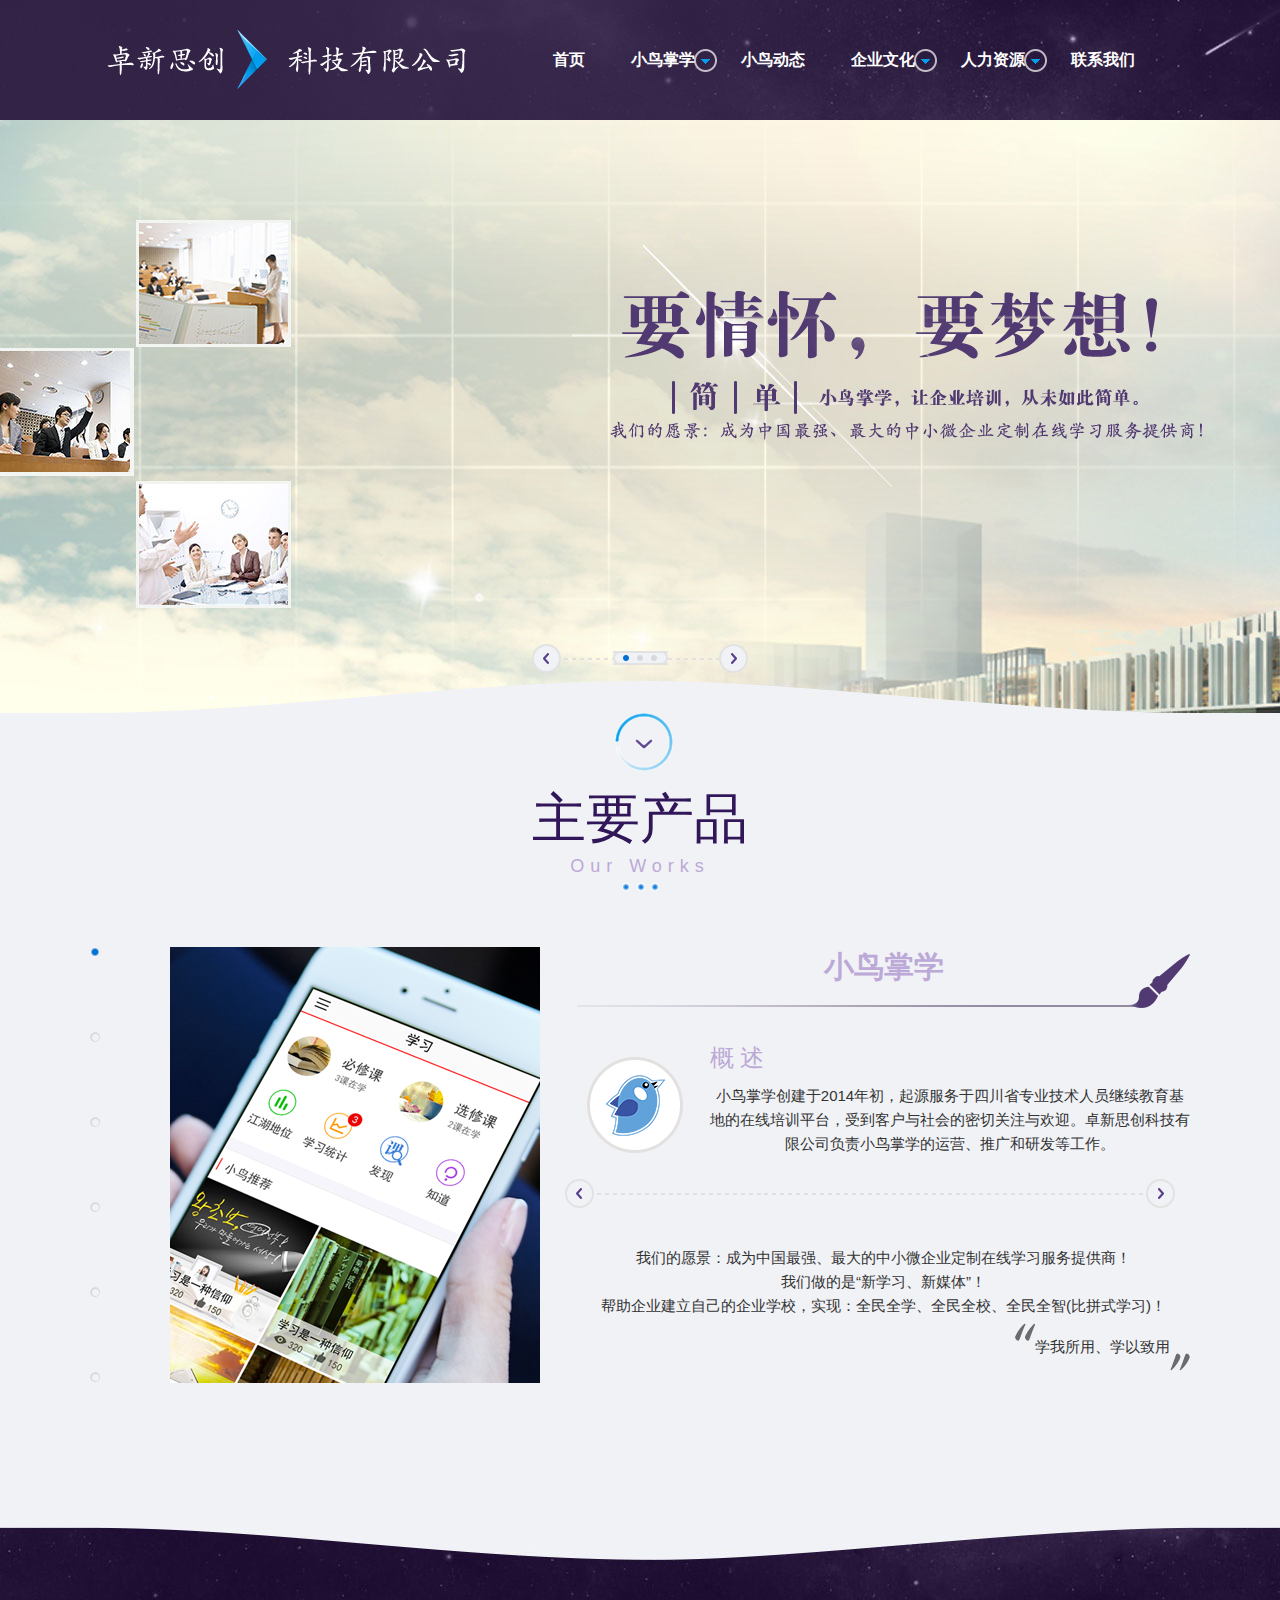
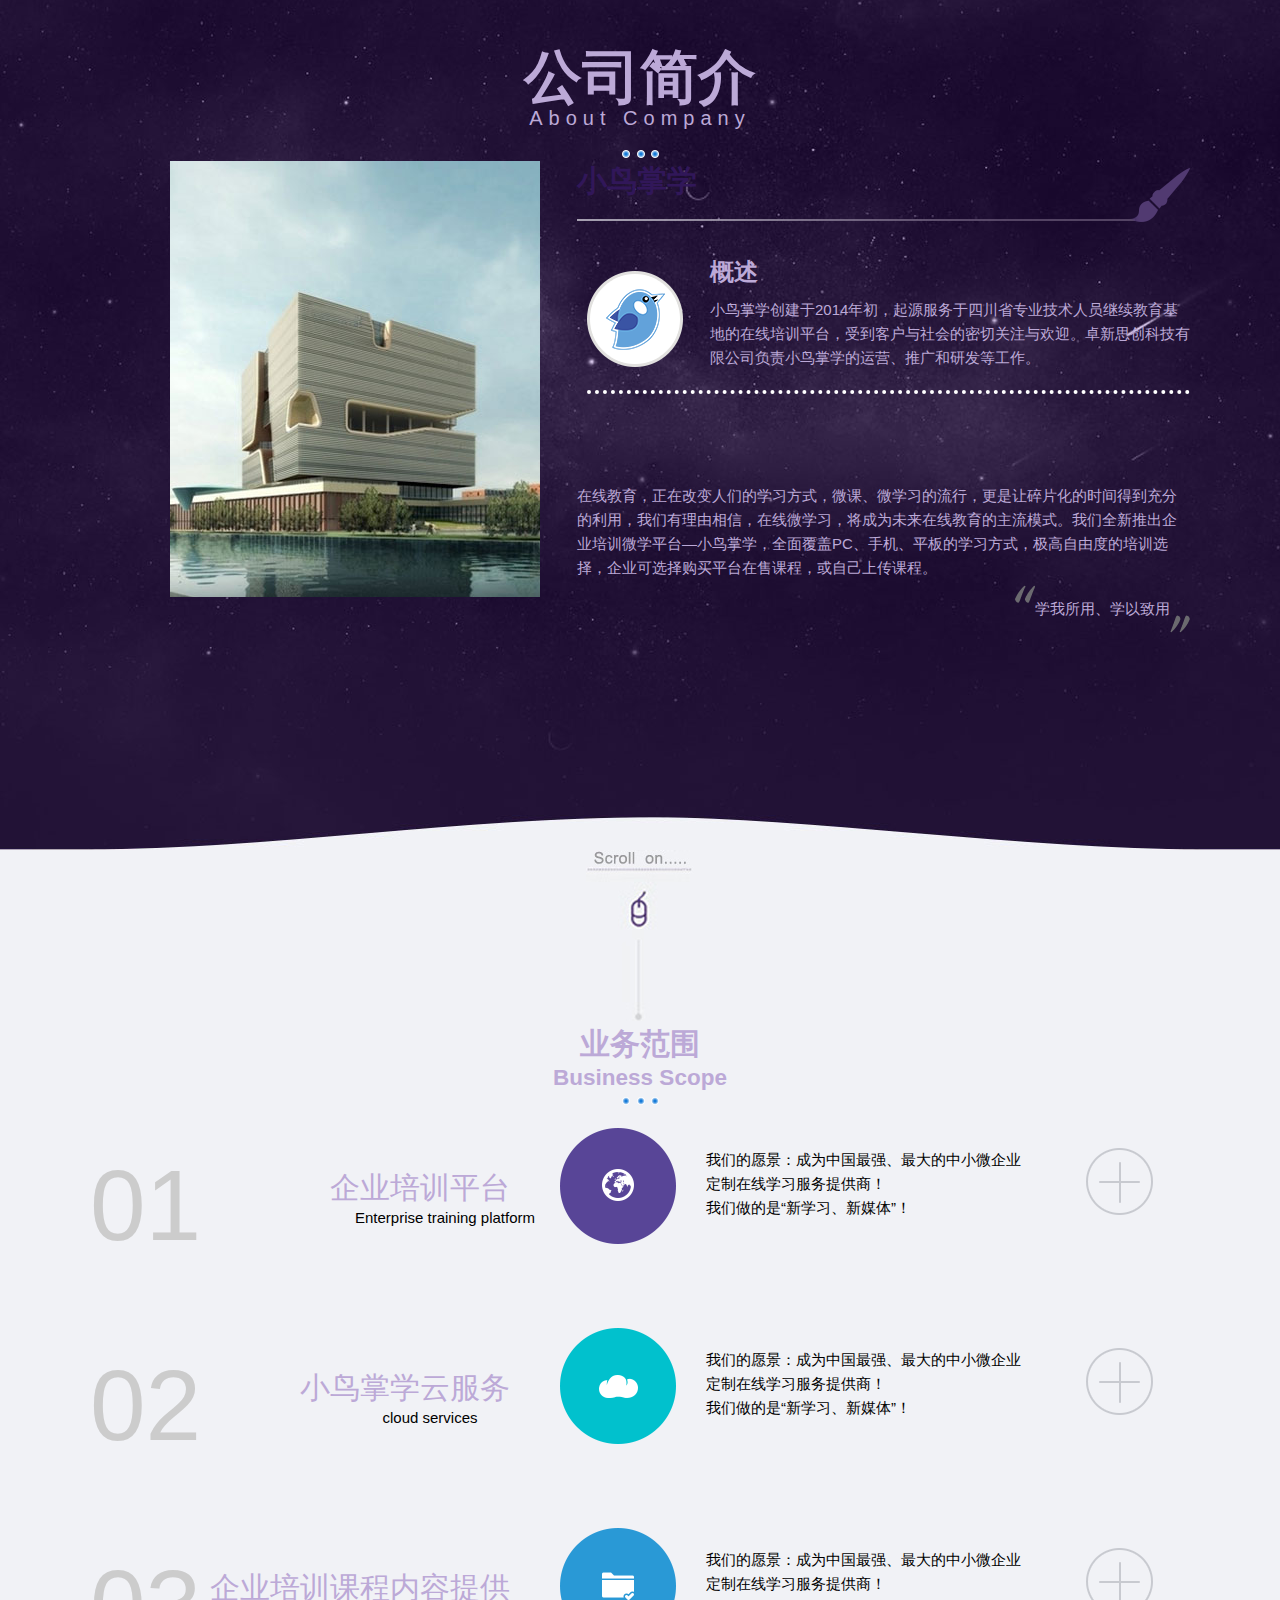
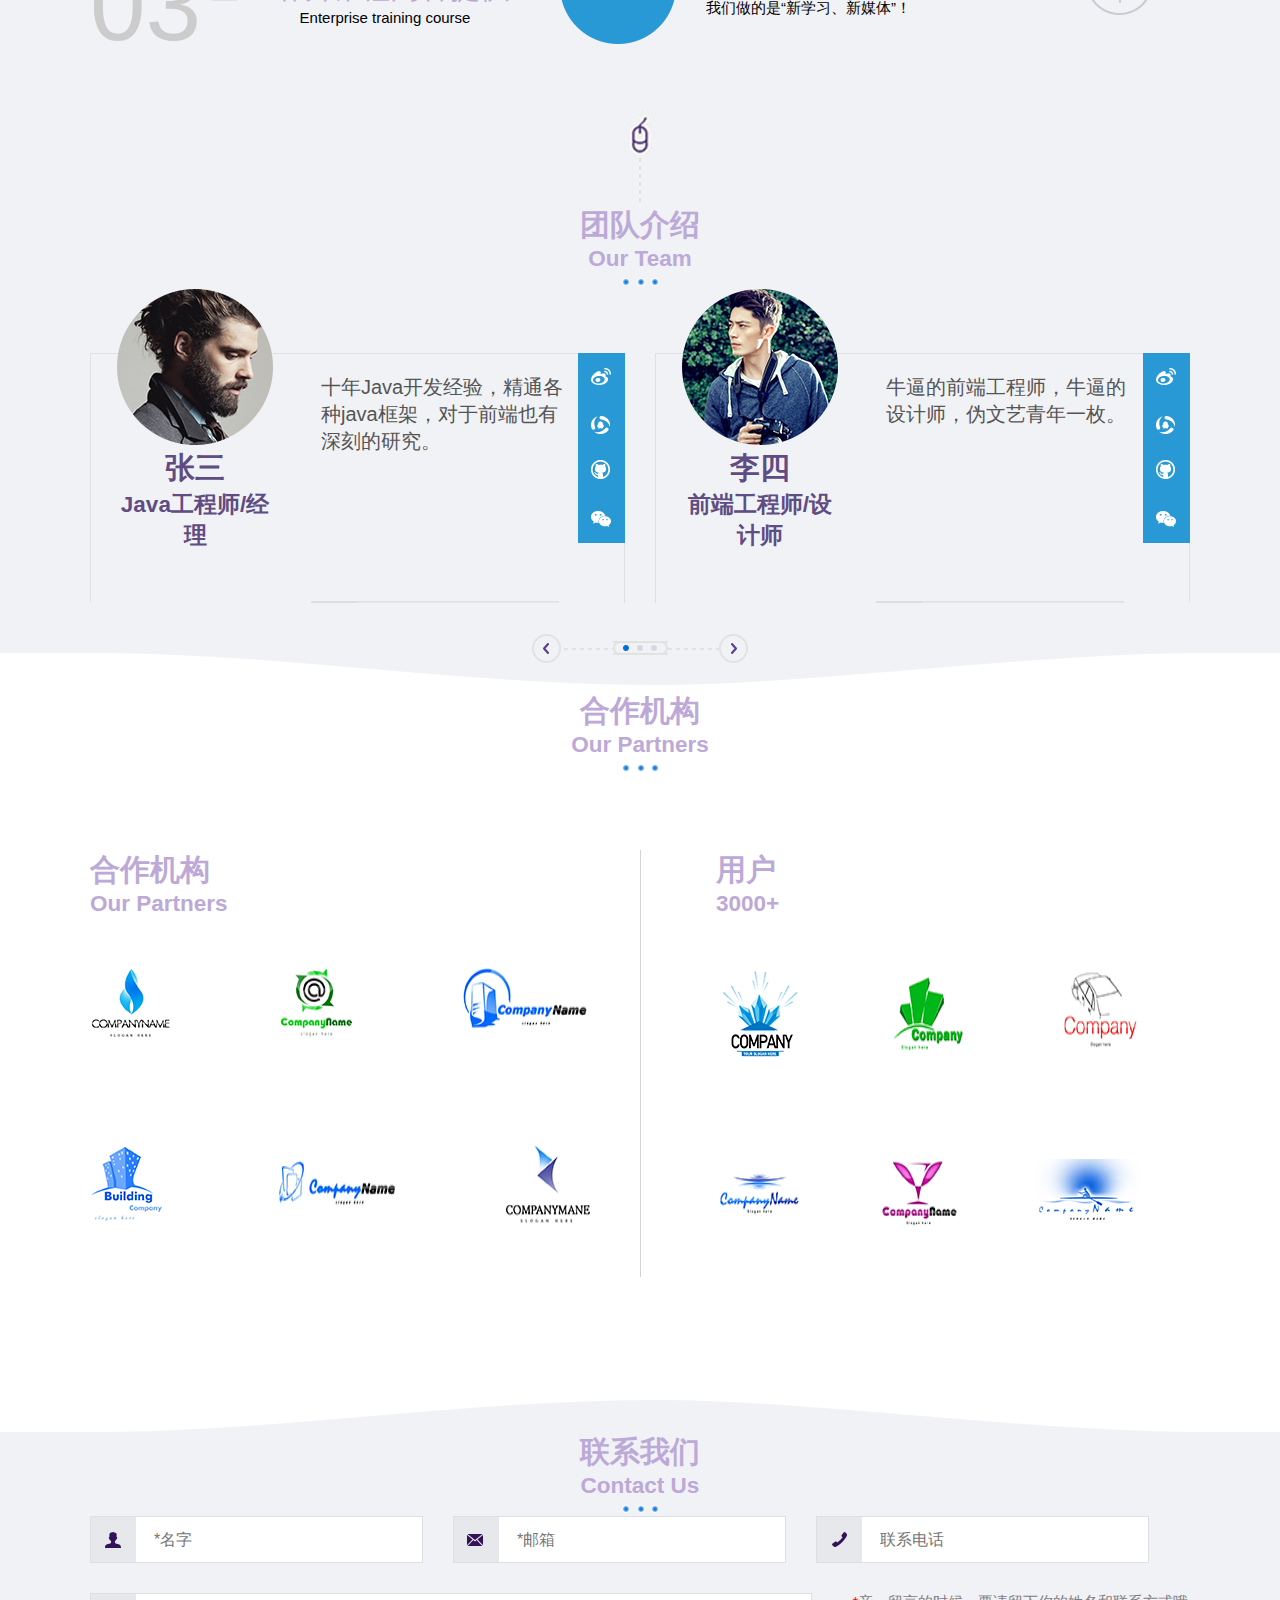
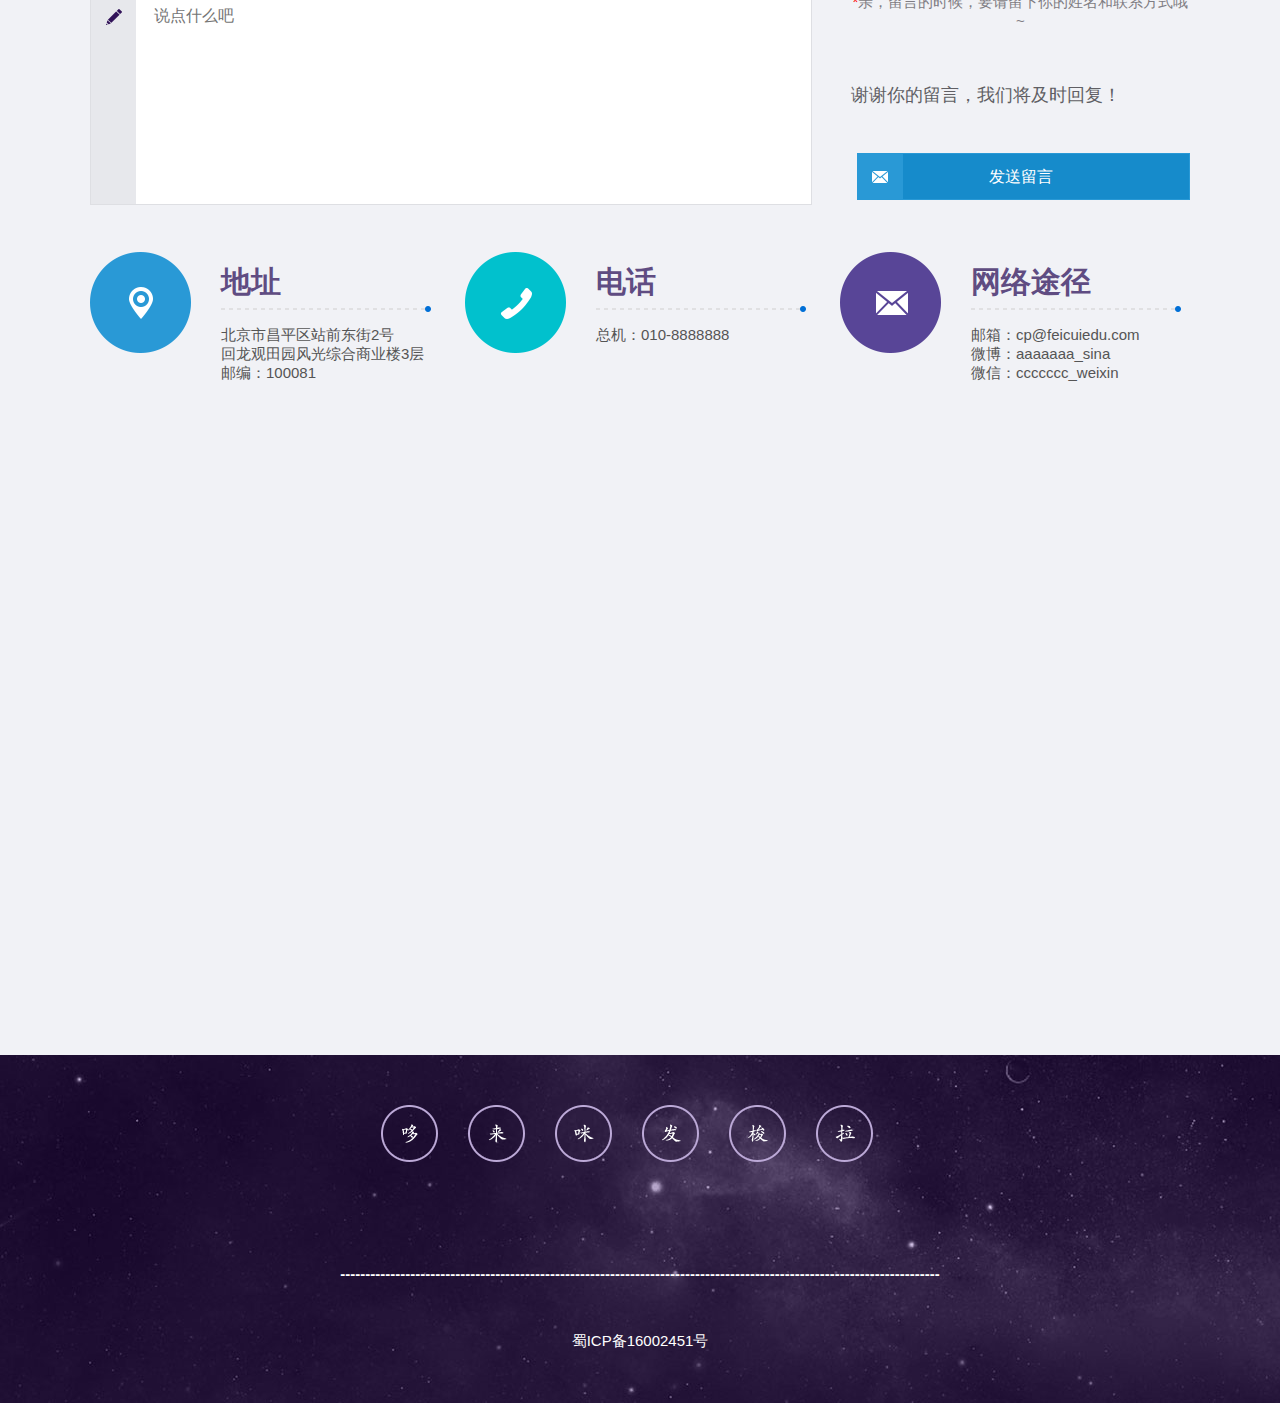
<file: 2020年寒假-假期作业/index.html>
<!DOCTYPE html>
<html lang="en">
<head>
	<meta charset="UTF-8">
	<title>index</title>
	<script type="text/javascript" src="js/jquery-3.4.1.min.js"></script>
	<link rel="stylesheet" type="text/css" href="css/common.css">
	<link rel="stylesheet" type="text/css" href="css/index.css">
</head>
<body>
	<!-- 头部导航栏 -->
	<header>
		<div class="container">
			<div class="logo">
				<img src="images/logo.png">
			</div>
			<div class="list">
				<ul class="ul">
					<li>
						<a href="index.html">首页</a>
					</li>
					<li class="slide">小鸟掌学
						<div class="side">
							<p><a href="" onclick="javascript:window.open('xiaoniao.html');">小鸟掌学主页</a></p>
							<p><a href="" onclick="javascript:window.open('xiaoniao.html');">小鸟掌学概述</a></p>
							<p><a href="" onclick="javascript:window.open('xiaoniao.html');">对企业的价值</a></p>
							<p><a href="" onclick="javascript:window.open('xiaoniao.html');">小鸟掌云</a></p>
							<p><a href="" onclick="javascript:window.open('xiaoniao.html');">微课联盟</a></p>
							<p><a href="" onclick="javascript:window.open('xiaoniao.html');">App下载</a></p>
						</div>
					</li>
					<li>
						<a href="dongtai.html">小鸟动态</a>
					</li>
					<li class="slide">企业文化
						<div class="side">
							<p><a href="linian.html">公司理念</a></p>
							<p><a href="wenhua.html">公司文化</a></p>
							<p><a href="fenwei.html">公司氛围</a></p>
						</div>
					</li>
					<li class="slide">人力资源
						<div class="side">
							<p><a href="rencailinian.html">人才理念</a></p>
							<p><a href="team.html">团队介绍</a></p>
							<p><a href="zhaopin.html">招聘信息</a></p>
						</div>
					</li>
					<li>
						<a href="link.html">联系我们</a>
					</li>
				</ul>
			</div>
		</div>
	</header>
	<script type="text/javascript">
		console.log($(".slide"))
		$(".slide").mouseenter(function(){
			// console.log($(this).children())
			$(this).children().slideToggle(1000)
				$(".slide").mouseleave(function(){
				// console.log($(this).children())
				$(this).children().hide()
			})
		})
	</script>
	<!-- 头部导航栏结束 -->
	<!-- 清除浮动影响 -->
	<div class="clear"></div>
	<!-- 清除浮动影响结束 -->
	
	<!-- 广告轮播图 -->
	<div class="banner-wrap">
		<!-- 第一个广告 -->
		<div class="banner banner-01">
			<div>
				<img class="image01" src="images/banner01_01.png">
				<img class="image02" src="images/banner01_02.png">
				<img class="image03" src="images/banner01_03.png">
			</div>
		</div>
		<!-- 第一个广告结束 -->

		<!-- 第二个广告 -->
		<div class="banner banner-02">
			<div>
				<img class="image01" src="images/banner02_01.png">
				<img class="image02" src="images/banner02_02.png">
				<img class="image03" src="images/banner02_03.png">
			</div>
		</div>
		<!-- 第二个广告结束 -->
		<!-- 第三个广告 -->
		<div class="banner banner-03">
			<div>
				<img class="image01" src="images/banner03_01.png">
				<img class="image02" src="images/banner03_02.png">
				<img class="image03" src="images/banner01_03.png">
			</div>
		</div>
		<!-- 第三个广告结束 -->
		<div class="change">
			<!-- 左箭头 -->
			<div id="prev"></div>
			<!-- 右箭头 -->
			<div id="next"></div>
			<!-- 轮播图小点 -->
			<ul id="point">
				<img style="float: left" src="images/next&prev_mbg01.png">
				<li class="active"></li>
				<li></li>
				<li></li>
				<img style="float: right" src="images/next&prev_mbg03.png">
			</ul>
		</div>
	</div>
	<!-- 广告轮播图js -->
	<script type="text/javascript">
		var prev= document.getElementById("prev");
		var next= document.getElementById("next");
		var li=document.getElementById("point").getElementsByTagName("li");
		var banner=document.getElementsByClassName("banner");
		var num=0;
		for(var j=0;j<li.length;j++){
			li[j].index=j
			li[j].onclick=function(){
				for(var i=0;i<banner.length;i++){
					banner[i].style.display="none";
					li[i].className="";
				}
				this.className="active";
				banner[this.index].style.display="block";
			}
		}
		prev.onclick=function(){
			num--;
			for(var i=0;i<banner.length;i++){
				banner[i].style.display="none";
				li[i].className="";
			}
			if(num<0){
				num=banner.length-1;
			}
			banner[num].style.display="block"
			li[num].className="active"
		}
		next.onclick=function(){
			num++;
			for(var i=0;i<banner.length;i++){
				banner[i].style.display="none";
				li[i].className="";
			}
			if(num>banner.length-1){
				num=0;
			}
			banner[num].style.display="block"
			li[num].className="active"
		}
	</script>



	<!-- 产品模块 -->
	<div class="mokuai chanpin">
		<div class="img"><img src="images/goOn_icon01.png"></div>
		<h1 class="title">主要产品</h1>
		<h2>Our Works</h2>
		<div class="img"><img src="images/three_points01.png"></div>
		<!-- 产品详情 -->
		<div class="content_wrap">
			<div class="point-line"></div>
			<div class="contents">
				<div class="content now">
					<div class="content-l">
						<img src="images/chanpin_image01.jpg">
					</div>
					<div class="content-r">
						<h1>小鸟掌学<span class="pen"></span></h1>
						<div class="content-body">
							<div class="p1">
								<img src="images/xiaoniao_icon.png">
								<h2>概述</h2>
								<p>小鸟掌学创建于2014年初，起源服务于四川省专业技术人员继续教育基地的在线培训平台，受到客户与社会的密切关注与欢迎。卓新思创科技有限公司负责小鸟掌学的运营、推广和研发等工作。</p>
							</div>
							<div class="p2">
								<p>我们的愿景：成为中国最强、最大的中小微企业定制在线学习服务提供商！</p>
								<p>我们做的是“新学习、新媒体”！</p>
								<p>帮助企业建立自己的企业学校，实现：全民全学、全民全校、全民全智(比拼式学习)！</p>
							</div>
							<div class="tishi">
								<img class="you" src="images/yinhao_you.png">
								<div>学我所用、学以致用</div>
								<img class="zuo" src="images/yinhao_zuo.png">
							</div>
						</div>
					</div>
				</div>
				<div class="content">
					<div class="content-l">
						<img src="images/chanpin_image02.jpg">
					</div>
					<div class="content-r">
						<h1>小鸟掌学<span class="pen"></span></h1>
						<div class="content-body">
							<div class="p1">
								<p style="float: left; width: 100%"><span>随</span>着智能手机应用，微学习（即微观背景下的学习）已经开始飞速蔓延，通过对学习内容或者学习时间进行分割，使学员对学习内容进行碎片化的学习，在企业内它可以以正式或随意的方式推送给学员。作为一种人才培养方式，微课能较好的补充实体培训中无法实现的可移动性、持续性、重复性、随时随地等不足。这有助于企业建立规范的培养体系，提高全员素质，从而达到提升企业经济效益，并建立一支忠诚善战的员工队伍。</p>
							</div>
							<div class="tishi">
								<img class="you" src="images/yinhao_you.png">
								<div>学我所用、学以致用</div>
								<img class="zuo" src="images/yinhao_zuo.png">
							</div>
						</div>
					</div>
				</div>
				<div class="content">
					<div class="content-l">
						<img src="images/chanpin_image03.jpg">
					</div>
					<div class="content-r">
						<h1>小鸟掌学对企业的价值<span class="pen"></span></h1>
						<div class="content-body">
							<div class="p2">
								<p>1)	帮助企业转变为学习型组织，促进全员持续学习；</p>
								<p>2)	加速企业内部知识的传播，提高管理、操作和经验技巧的传承；</p>
								<p>3)	营造企业比拼式学习氛围，挖掘实战精华</p>
								<p style="margin-top: 150px">4)	降低企业培训的时间和金钱成本 ，提高培训效率和培训质量；</p>
								<p>5)	增加凝聚力，提高员工的忠诚度，做到“上下同欲”；</p>
								<p>6)	增强企业供应商、经销商的知识技能的提高，形成“供应链学习模式”；</p>
							</div>
							<div class="tishi">
								<img class="you" src="images/yinhao_you.png">
								<div>学我所用、学以致用</div>
								<img class="zuo" src="images/yinhao_zuo.png">
							</div>
						</div>
					</div>
				</div>
				<div class="content">
					<div class="content-l">
						<img src="images/chanpin_image04.jpg">
					</div>
					<div class="content-r">
						<h1>"小鸟掌学"云平台<span class="pen"></span></h1>
						<div class="content-body">
							<div class="p2">
								<p>“小鸟掌学”云平台是一套完整的专家知识、学习管理、监督考核系统。首先根据企业和员工的特性，抓取学习需求，然后从“平台学习库、行业学习库和企业内训库”中调出教学资源，按学习计划“推送”任务给每一位员工，并对学习过程进行监管，对学习效果进行评估，根据学习情况调整学习计划，不断优化员工的职业生涯。</p>
								<p style="margin-top: 120px">“小鸟掌学”主要基于智能手机平台进行学习。针对性、趣味性、创新性的学习方式有助于员工建立学习兴趣，将学习与趣味相结合，提高学习吸收率。提高员工技能，增加企业效益</p>
							</div>
							<div class="tishi">
								<img class="you" src="images/yinhao_you.png">
								<div>学我所用、学以致用</div>
								<img class="zuo" src="images/yinhao_zuo.png">
							</div>
						</div>
					</div>
				</div>
				<div class="content">
					<div class="content-l">
						<img src="images/chanpin_image05.jpg">
					</div>
					<div class="content-r">
						<h1>"小鸟掌学"云平台<span class="pen"></span></h1>
						<div class="content-body">
							<div class="p2">
								<p>“小鸟掌学”云平台是企业战略变革的工具；</p>
								<p>“小鸟掌学”云平台是企业文化重要的组成部分；</p>
								<p>“小鸟掌学”云平台是企业培训的重要支撑手段和实施保障机制；</p>
								<p style="margin-top: 120px">“小鸟掌学”云平台是企业上下游意识形态统一的桥梁；</p>
								<p>“小鸟掌学”云平台是企业经验分享的平台；</p>
							</div>
							<div class="tishi">
								<img class="you" src="images/yinhao_you.png">
								<div>学我所用、学以致用</div>
								<img class="zuo" src="images/yinhao_zuo.png">
							</div>
						</div>
					</div>
				</div>
				<div class="content">
					<div class="content-l">
						<img src="images/chanpin_image01.jpg">
					</div>
					<div class="content-r">
						<h1>"小鸟掌学"云平台<span class="pen"></span></h1>
						<div class="content-body">
							<div class="p2">
								<p>“小鸟掌学”云平台本质上是一种正规化教学管理机制，但它更突破了时间、地域、成本、固定性的限制（绝非在线浏览网页，看电子书籍和一些视音频上）。“小鸟掌学”改变了企业现有培训的“双高困局”（高成本、高误工），实现了 “双低学习模式”（低成本、低误工）。</p>
								<p style="margin-top: 120px">着智能手机应用，微学习（即微观背景下的学习）已经开始飞速蔓延，通过对学习内容或者学习时间进行分割，使学员对学习内容进行碎片化的学习，在企业内它可以以正式或随意的方式推送给学员。作为一种人才培养方式，微课能较好的补充实体培训中无法实现的可移动性、持续性、重复性、随时随地等不足。这有助于企业建立规范的培养体系，提高全员素质，从而达到提升企业经济效益，并建立一支忠诚善战的员工队伍。</p>
							</div>
							<div class="tishi">
								<img class="you" src="images/yinhao_you.png">
								<div>学我所用、学以致用</div>
								<img class="zuo" src="images/yinhao_zuo.png">
							</div>
						</div>
					</div>
				</div>
				<div class="change-line">
					<span class="left"></span>
					<span class="right"></span>
				</div>
				<ul id="dot">
					<li class="active"></li>
					<li></li>
					<li></li>
					<li></li>
					<li></li>
					<li></li>
				</ul>
			</div>
		</div>
	</div>
	<!-- 产品模块js -->
	<script type="text/javascript">
		var parent= document.getElementsByClassName("contents")[0]
		var contents=parent.getElementsByClassName("content");
		var lis=document.getElementById("dot").getElementsByTagName("li");
		var left=document.getElementsByClassName("left")[0];
		var right=document.getElementsByClassName("right")[0];
		var num=0;
		for(var j=0;j<lis.length;j++){
			lis[j].index=j;
			lis[j].onclick=function(){
				for(var i=0;i<contents.length;i++){
					contents[i].className="content";
					lis[i].className="";
				}
				contents[this.index].className="content now";
				this.className="active";
			}
		}
		left.onclick=function(){
			num--;
			for(var i=0;i<contents.length;i++){
				contents[i].className="content";
				lis[i].className="";
			}
			if(num<0){
				num=contents.length-1;
			}
			contents[num].className="content now"
			lis[num].className="active"
		}
		right.onclick=function(){
			num++;
			for(var i=0;i<contents.length;i++){
				contents[i].className="content";
				lis[i].className="";
			}
			if(num>contents.length-1){
				num=0;
			}
			contents[num].className="content now"
			lis[num].className="active"
		}
	</script>

	<!-- 简介模块 -->
	<div class="jianjie_wrap">
		<div class="mokuai chanpin jianjie">
			<h1>公司简介</h1>
			<h2>About Company</h2>
			<img src="images/three_points01.png">
		</div>
		<!-- 简介内容 -->
		<div class="content_wrap">
			<div class="contents">
				<div class="content" style="display: block;">
					<div class="content-l">
						<img src="images/jianjie_image01.jpg">
					</div>
					<div class="content-r">
						<h1>小鸟掌学<span class="pen"></span></h1>
						<div class="content-body">
							<div class="p1" style="border-bottom: 4px dotted #fff;padding-bottom: 20px">
								<img src="images/xiaoniao_icon.png">
								<h2 style="color: #bca9d7">概述</h2>
								<p >小鸟掌学创建于2014年初，起源服务于四川省专业技术人员继续教育基地的在线培训平台，受到客户与社会的密切关注与欢迎。卓新思创科技有限公司负责小鸟掌学的运营、推广和研发等工作。</p>
							</div>
							<div class="p2">
								<p>在线教育，正在改变人们的学习方式，微课、微学习的流行，更是让碎片化的时间得到充分的利用，我们有理由相信，在线微学习，将成为未来在线教育的主流模式。我们全新推出企业培训微学平台—小鸟掌学，全面覆盖PC、手机、平板的学习方式，极高自由度的培训选择，企业可选择购买平台在售课程，或自己上传课程。</p>
							</div>
							<div class="tishi">
								<img class="you" src="images/yinhao_you.png">
								<div>学我所用、学以致用</div>
								<img class="zuo" src="images/yinhao_zuo.png">
							</div>
						</div>
					</div>
				</div>
				</div>
			</div>
		</div>
	</div>
	


	<!-- 业务模块 -->
	<div class="mokuai yewu">
		<img class="img-top" src="images/yewu_zhiyinimg.jpg">
		<h1>业务范围</h1>
		<h2>Business Scope</h2>
		<img class="img-three" src="images/three_points01.png">
		<!-- 业务内容 -->
		<div class="yewucontent_wrap">
			<div class="yewucontent">
				<div class="content-top">
					<div class="content-left">
						<div class="num">01</div>
						<div class="head">
							<h1>企业培训平台</h1>
							<p>Enterprise training platform</p>
						</div>
					</div>
					
					<div class="center">
						<img src="images/business_cimg01.png">
					</div>
					<div class="content-right">
						<div class="right-page">
							<p>我们的愿景：成为中国最强、最大的中小微企业定制在线学习服务提供商！</p>
							<p>我们做的是“新学习、新媒体”！</p>
						</div>
						<div class="close"></div>
					</div>
					
				</div>
				<div class="detail">
					<p>    “小鸟掌学”云平台是一套完整的专家知识、学习管理、监督考核系统。首先根据企业和员工的特性，抓取学习需求，然后从“平台学习库、行业学习库和企业内训库”中调出教学资源，按学习计划“推送”任务给每一位员工，并对学习过程进行监管，对学习效果进行评估，根据学习情况调整学习计划，不断优化员工的职业生涯。</p>
					<p>“小鸟掌学”主要基于智能手机平台进行学习。针对性、趣味性、创新性的学习方式有助于员工建立学习兴趣，将学习与趣味相结合，提高学习吸收率。提高员工技能，增加企业效益。</p>
				</div>
			</div>
			<div class="yewucontent">
				<div class="content-top">
					<div class="content-left">
						<div class="num">02</div>
						<div class="head">
							<h1>小鸟掌学云服务</h1>
							<p>cloud services</p>
						</div>
					</div>
					
					<div class="center">
						<img src="images/business_cimg02.png">
					</div>
					<div class="content-right">
						<div class="right-page">
							<p>我们的愿景：成为中国最强、最大的中小微企业定制在线学习服务提供商！</p>
							<p>我们做的是“新学习、新媒体”！</p>
						</div>
						<div class="close"></div>
					</div>
					
				</div>
				<div class="detail">
					<p>    “小鸟掌学”云平台是一套完整的专家知识、学习管理、监督考核系统。首先根据企业和员工的特性，抓取学习需求，然后从“平台学习库、行业学习库和企业内训库”中调出教学资源，按学习计划“推送”任务给每一位员工，并对学习过程进行监管，对学习效果进行评估，根据学习情况调整学习计划，不断优化员工的职业生涯。</p>
					<p>“小鸟掌学”主要基于智能手机平台进行学习。针对性、趣味性、创新性的学习方式有助于员工建立学习兴趣，将学习与趣味相结合，提高学习吸收率。提高员工技能，增加企业效益。</p>
				</div>
			</div>
			<div class="yewucontent">
				<div class="content-top">
					<div class="content-left">
						<div class="num">03</div>
						<div class="head">
							<h1>企业培训课程内容提供</h1>
							<p>Enterprise training course</p>
						</div>
					</div>
					
					<div class="center">
						<img src="images/business_cimg03.png">
					</div>
					<div class="content-right">
						<div class="right-page">
							<p>我们的愿景：成为中国最强、最大的中小微企业定制在线学习服务提供商！</p>
							<p>我们做的是“新学习、新媒体”！</p>
						</div>
						<div class="close"></div>
					</div>
					
				</div>
				<div class="detail">
					<p>    “小鸟掌学”云平台是一套完整的专家知识、学习管理、监督考核系统。首先根据企业和员工的特性，抓取学习需求，然后从“平台学习库、行业学习库和企业内训库”中调出教学资源，按学习计划“推送”任务给每一位员工，并对学习过程进行监管，对学习效果进行评估，根据学习情况调整学习计划，不断优化员工的职业生涯。</p>
					<p>“小鸟掌学”主要基于智能手机平台进行学习。针对性、趣味性、创新性的学习方式有助于员工建立学习兴趣，将学习与趣味相结合，提高学习吸收率。提高员工技能，增加企业效益。</p>
				</div>
			</div>
		</div>
	</div>
	<!-- 业务js -->
	<script type="text/javascript">
		var yewu= document.getElementsByClassName("yewucontent");
		var detail=document.getElementsByClassName("detail");
		var close=document.getElementsByClassName("close");
		console.log(close)
		for(var j=0;j<close.length;j++){
			close[j].index=j
			close[j].onclick=function(){
				for(var i=0;i<detail.length;i++){
					detail[i].style.display="none";
				}
				detail[this.index].style.display="block"
				}
		}
	</script>



	<div class="mokuai tuandui">
		<img class="img-top" src="images/tuandui_zhiyinimg.jpg">
		<h1>团队介绍</h1>
		<h2>Our Team</h2>
		<img class="img-three" src="images/three_points01.png">
		<div class="team">
			<div class="team-lunbo">
				<div class="team-content">
					<div class="team-info">
						<div class="team-l">
							<img src="images/team_img02.png">
							<h1 style="color: #5f4c82">张三</h1>
							<h2 style="color: #5f4c82">Java工程师/经理</h2>
						</div>
						<div class="team-r">
							<div class="con">
								<div class="node">十年Java开发经验，精通各种java框架，对于前端也有深刻的研究。</div>
								<div>
									<a href="" class="email">
										<span class="icon"></span>
										<p>发送邮件</p>
									</a>
								</div>
							</div>
							<div class="share">
								<div class="vb"></div>
								<div class="qq"></div>
								<div class="github"></div>
								<div class="vx"></div>
							</div>
						</div>
					</div>
					<div class="team-info">
						<div class="team-l">
							<img src="images/team_img03.png">
							<h1 style="color: #5f4c82">李四</h1>
							<h2 style="color: #5f4c82">前端工程师/设计师</h2>
						</div>
						<div class="team-r">
							<div class="con">
								<div class="node">牛逼的前端工程师，牛逼的设计师，伪文艺青年一枚。</div>
								<div>
									<a href="" class="email">
										<span class="icon"></span>
										<p>发送邮件</p>
									</a>
								</div>
							</div>
							<div class="share">
								<div class="vb"></div>
								<div class="qq"></div>
								<div class="github"></div>
								<div class="vx"></div>
							</div>
						</div>
					</div>
				</div>
				<div class="team-content">
					<div class="team-info">
						<div class="team-l">
							<img src="images/team_img01.png">
							<h1 style="color: #5f4c82">王五</h1>
							<h2 style="color: #5f4c82">合伙人</h2>
						</div>
						<div class="team-r">
							<div class="con">
								<div class="node">暂未更新，敬请期待</div>
								<div>
									<a href="" class="email">
										<span class="icon"></span>
										<p>发送邮件</p>
									</a>
								</div>
							</div>
							<div class="share">
								<div class="vb"></div>
								<div class="qq"></div>
								<div class="github"></div>
								<div class="vx"></div>
							</div>
						</div>
					</div>
					<div class="team-info">
						<div class="team-l">
							<img src="images/team_img01.png">
							<h1 style="color: #5f4c82">赵六</h1>
							<h2 style="color: #5f4c82">合伙人</h2>
						</div>
						<div class="team-r">
							<div class="con">
								<div class="node">暂未更新，敬请期待</div>
								<div>
									<a href="" class="email">
										<span class="icon"></span>
										<p>发送邮件</p>
									</a>
								</div>
							</div>
							<div class="share">
								<div class="vb"></div>
								<div class="qq"></div>
								<div class="github"></div>
								<div class="vx"></div>
							</div>
						</div>
					</div>
				</div>
				<div class="team-content">
					<div class="team-info">
						<div class="team-l">
							<img src="images/team_img01.png">
							<h1 style="color: #5f4c82">陈七</h1>
							<h2 style="color: #5f4c82">合伙人</h2>
						</div>
						<div class="team-r">
							<div class="con">
								<div class="node">暂未更新，敬请期待</div>
								<div>
									<a href="" class="email">
										<span class="icon"></span>
										<p>发送邮件</p>
									</a>
								</div>
							</div>
							<div class="share">
								<div class="vb"></div>
								<div class="qq"></div>
								<div class="github"></div>
								<div class="vx"></div>
							</div>
						</div>
					</div>
					<div class="team-info">
						<div class="team-l">
							<img src="images/team_img01.png">
							<h1 style="color: #5f4c82">张张</h1>
							<h2 style="color: #5f4c82">合伙人</h2>
						</div>
						<div class="team-r">
							<div class="con">
								<div class="node">暂未更新，敬请期待</div>
								<div>
									<a href="" class="email">
										<span class="icon"></span>
										<p>发送邮件</p>
									</a>
								</div>
							</div>
							<div class="share">
								<div class="vb"></div>
								<div class="qq"></div>
								<div class="github"></div>
								<div class="vx"></div>
							</div>
						</div>
					</div>
				</div>
			</div>
		</div>
		<div class="change">
			<!-- 左箭头 -->
			<div id="left"></div>
			<!-- 右箭头 -->
			<div id="right"></div>
			<!-- 轮播图小点 -->
			<ul id="dian">
				<img style="float: left" src="images/next&prev_mbg01.png">
				<li class="active"></li>
				<li></li>
				<li></li>
				<img style="float: right" src="images/next&prev_mbg03.png">
			</ul>
		</div>
	</div>
	<script type="text/javascript">
		var prev= document.getElementById("left");
		var next= document.getElementById("right");
		var li=document.getElementById("dian").getElementsByTagName("li");
		var team_content=document.getElementsByClassName("team-content");
		var num=0;
		for(var j=0;j<li.length;j++){
			li[j].index=j
			li[j].onclick=function(){
				for(var i=0;i<team_content.length;i++){
					team_content[i].style.display="none";
					li[i].className="";
				}
				this.className="active";
				team_content[this.index].style.display="block";
			}
		}
		prev.onclick=function(){
			num--;
			for(var i=0;i<team_content.length;i++){
				team_content[i].style.display="none";
				li[i].className="";
			}
			if(num<0){
				num=team_content.length-1;
			}
			team_content[num].style.display="block"
			li[num].className="active"
		}
		next.onclick=function(){
			num++;
			for(var i=0;i<team_content.length;i++){
				team_content[i].style.display="none";
				li[i].className="";
			}
			if(num>team_content.length-1){
				num=0;
			}
			team_content[num].style.display="block"
			li[num].className="active"
		}
	</script>

	<!-- 合作伙伴 -->
	<div class="hezuo">
		<div class="mokuai">
			<img class="img-top" src="images/hezuo_topbg.png">
			<h1>合作机构</h1>
			<h2>Our Partners</h2>
			<img class="img-three" src="images/three_points01.png">
			<div class="contentwrap">
				<!-- 合作机构 -->
				<div class="partner">
					<h1>合作机构</h1>
					<h2>Our Partners</h2>
					<div class="partner-icon">
						<img src="images/pLogo01.png">
						<img src="images/pLogo02.png">
						<img src="images/pLogo03.png">
						<img src="images/pLogo04.png">
						<img src="images/pLogo05.png">
						<img src="images/pLogo06.png">
					</div>
				</div>
				<!-- 合作用户 -->
				<div class="user">
					<h1>用户</h1>
					<h2>3000+</h2>
					<div class="user-icon">
						<img src="images/uLogo01.png">
						<img src="images/uLogo02.png">
						<img src="images/uLogo03.png">
						<img src="images/uLogo04.png">
						<img src="images/uLogo05.png">
						<img src="images/uLogo06.png">
					</div>
				</div>
			</div>
			<img style="margin-bottom: -3px" src="images/hezuo_bottombg.png">
		</div>
	</div>



	<!-- 联系我们 -->
	<div class="mokuai lianxi">
		<h1>联系我们</h1>
		<h2>Contact Us</h2>
		<img src="images/three_points01.png">
		<div class="input_out">
			<form>
				<div class="input">
					<span class="icon"></span>
					<input type="" placeholder="*名字" name="">
				</div>
				<div class="input">
					<span class="icon" style="background-position: -31px 14px"></span>
					<input type="" placeholder="*邮箱" name="">
				</div>
				<div class="input">
					<span class="icon" style="background-position: -79px 14px"></span>
					<input type="" placeholder="联系电话" name="">
				</div>
				<div class="input textarea">
					<span class="icon" style="background-position: -128px 14px;height: 210px"></span>
					<textarea placeholder="说点什么吧"></textarea>
				</div>
				<div class="dear">
					<span style="color: red">*</span>亲，留言的时候，要请留下你的姓名和联系方式哦~
				</div>
				<div class="dear2">
					谢谢你的留言，我们将及时回复！
				</div>
				<div class="input btn">
					<i class="icon"></i>
					<span>发送留言</span>
				</div>
			</form>
		</div>
	</div>
	<div class="outter">
		<div class="lianxifangshi">
			<div class="fangshi">
				<img src="images/lianxi_icon01.png">
				<div class="fangshi-detail">
					<h1>地址</h1>
					<p>北京市昌平区站前东街2号</p>
					<p>回龙观田园风光综合商业楼3层</p>
					<p>邮编：100081</p>
				</div>
			</div>
			<div class="fangshi" style="margin: 0 30px">
				<img src="images/lianxi_icon02.png">
				<div class="fangshi-detail">
					<h1>电话</h1>
					<p>总机：010-8888888</p>
				</div>
			</div>
			<div class="fangshi">
				<img src="images/lianxi_icon03.png">
				<div class="fangshi-detail">
					<h1>网络途径</h1>
					<p>邮箱：cp@feicuiedu.com</p>
					<p>微博：aaaaaaa_sina</p>
					<p>微信：ccccccc_weixin</p>
				</div>
			</div>
		</div>
	</div>


	<!-- 地图 -->
	<iframe src="map.html" width="100%" height="550px" style="border-width: 0;"></iframe>
	<!-- 地图结束 -->



	<div class="clear"></div>

	<div class="map-bottom"></div>
	<footer>
		<div class="music">
			<span></span>
			<span></span>
			<span></span>
			<span></span>
			<span></span>
			<span></span>
			<div class="line">------------------------------------------------------------------------------------------------------------------------</div>
			<p>蜀ICP备16002451号</p>
		</div>
	</footer>


	<div id="gotop">
		<div class="go" id="scrollTop"></div>
		<div class="contacts"></div>
	</div>

	<script type="text/javascript">
		
		console.log($("#scrollTop"))
		$(function(){
			$(window).scroll(function () {
				if ($(this).scrollTop() > 500) {
					$("#gotop").fadeIn();
				} else {
					$("#gotop").fadeOut(0);
				}
			});
				$('#scrollTop').click(function () {
					console.log("scuess")
					
					$('body,html').animate({
						scrollTop: 0
					}, 400);
				});
		})
	</script>
</body>
</html>
</file>
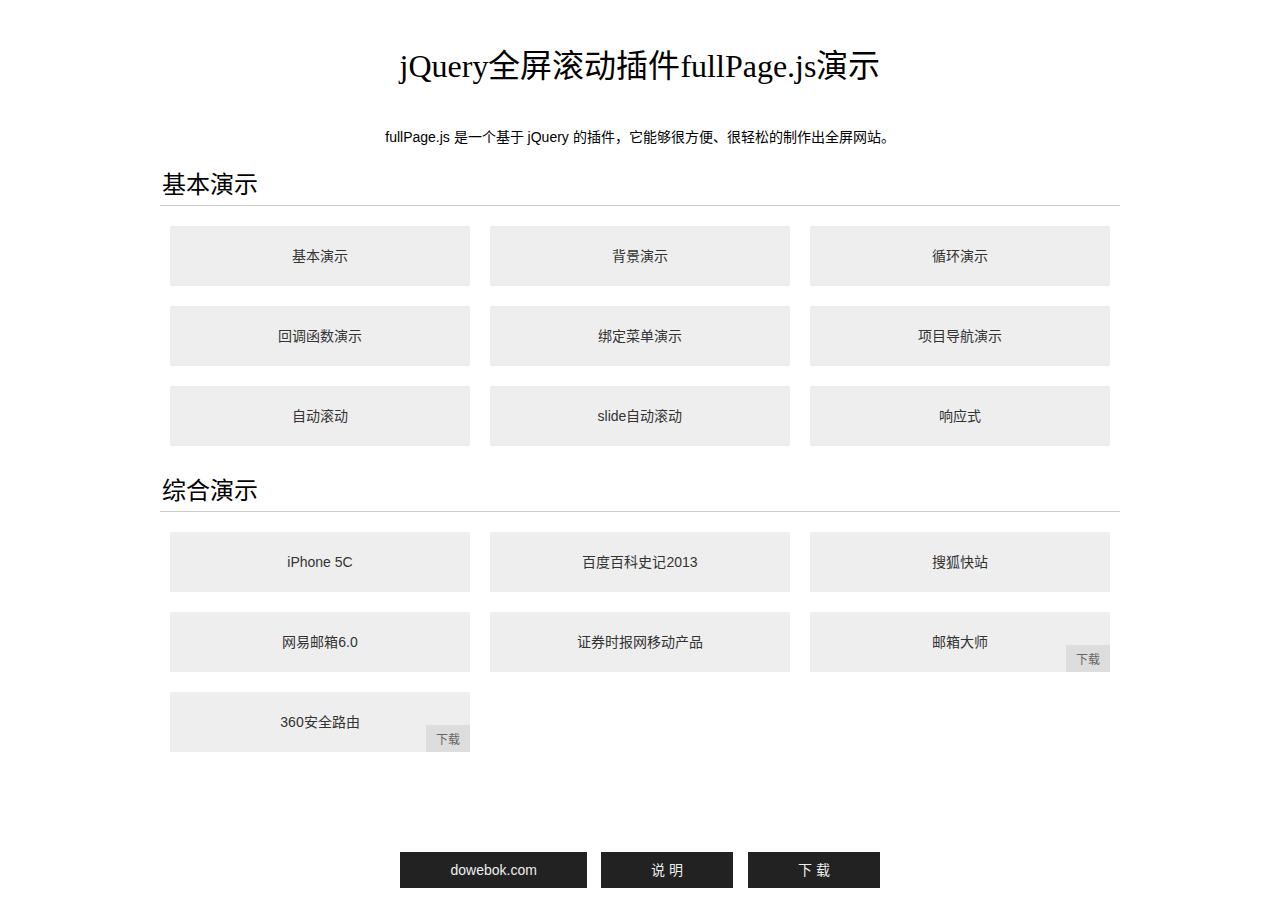
<file: 2020年寒假-假期作业/插件/fullpage/index.html>
<!DOCTYPE html>
<html lang="zh-CN">
<head>
<meta charset="utf-8">
<title>jQuery全屏滚动插件fullPage.js演示_dowebok</title>
<style>
* { margin: 0; padding: 0;}
.wrap { width: 960px; margin: 0 auto; font: 14px Tahoma,Helvetica,Arial,"宋体";}
p { margin: 14px 0; text-align: center;}
h2 { margin-bottom: 20px; padding: 5px 2px; border-bottom: 1px solid #ccc; font: 500 24px "Microsoft Yahei";}
ul { margin-top: 20px; list-style-type: none; overflow: hidden; zoom: 1;}
li { position: relative; float: left; width: 300px; margin: 0 10px 20px;}
ul a { float: left; width: 300px; height: 60px; line-height: 60px; color: #333; text-align: center; text-decoration: none; background-color: #eee;}
ul .downLink { position: absolute; right: 0; bottom: 0; width: auto; height: auto; padding: 5px 10px; line-height: normal; font-size: 12px; color: #666; background-color: #ddd;}
ul .downLink:hover { color: #000;}
</style>
</head>

<body>
<h1 style="margin: 40px; font: 32px Microsoft Yahei; text-align: center;">jQuery全屏滚动插件fullPage.js演示</h1>

<div class="wrap">
	<p>fullPage.js 是一个基于 jQuery 的插件，它能够很方便、很轻松的制作出全屏网站。</p>
	<h2>基本演示</h2>
	<ul>
		<li><a href="index2.html" target="_blank">基本演示</a></li>
		<li><a href="index3.html" target="_blank">背景演示</a></li>
		<li><a href="index4.html" target="_blank">循环演示</a></li>
		<li><a href="index5.html" target="_blank">回调函数演示</a></li>
		<li><a href="index6.html" target="_blank">绑定菜单演示</a></li>
		<li><a href="index7.html" target="_blank">项目导航演示</a></li>
		<li><a href="index11.html" target="_blank">自动滚动</a></li>
		<li><a href="index12.html" target="_blank">slide自动滚动</a></li>
		<li><a href="index13.html" target="_blank">响应式</a></li>
	</ul>

	<h2>综合演示</h2>
	<ul>
		<li><a href="http://www.dowebok.com/demo/2014/77/index8.html" target="_blank">iPhone 5C</a></li>
		<li><a href="http://www.dowebok.com/demo/2014/78/" target="_blank">百度百科史记2013</a></li>
		<li><a href="http://www.dowebok.com/demo/2014/80/" target="_blank">搜狐快站</a></li>
		<li><a href="http://www.dowebok.com/demo/2014/97/" target="_blank">网易邮箱6.0</a></li>
		<li><a href="http://www.dowebok.com/demo/2014/77/index9.html" target="_blank">证券时报网移动产品</a></li>
		<li><a href="http://www.dowebok.com/demo/126/" target="_blank">邮箱大师</a> <a class="downLink" href="http://www.400gb.com/file/74538329" target="_blank">下载</a></li>
		<li><a href="index10.html" target="_blank">360安全路由</a> <a class="downLink" href="http://www.400gb.com/file/74322911" target="_blank">下载</a></li>
	</ul>
</div>

<style>
.menu { height: 30px; margin-bottom: 30px; padding: 10px; background-color: #f0f0f0; text-align: center;}
.menu a { display: inline-block; height: 30px; padding: 0 20px; line-height: 30px; font-size: 14px; color: #333; text-decoration: none;}
.menu a:hover { color: #000; background-color: #e9e9e9;}
.menu .cur { background-color: #ddd !important; color: #000;}

.vad { margin:80px 0 5px; font-family: arial,宋体,sans-serif; text-align:center;}
.vad a { display:inline-block; height: 36px; line-height: 36px; margin:0 5px; padding:0 50px; font-size:14px; text-align:center; color:#eee; text-decoration:none; background-color:#222;}
.vad a:hover { color:#fff; background-color:#000;}
.thead { width: 728px; height: 90px; margin: 0 auto;}
</style>

<p class="vad">
	<a href="http://www.dowebok.com/" target="_blank">dowebok.com</a>
	<a href="http://www.dowebok.com/77.html" target="_blank">说 明</a>
	<a href="http://www.dowebok.com/77.html" target="_blank">下 载</a>
</p>

</body>
</html>
</file>
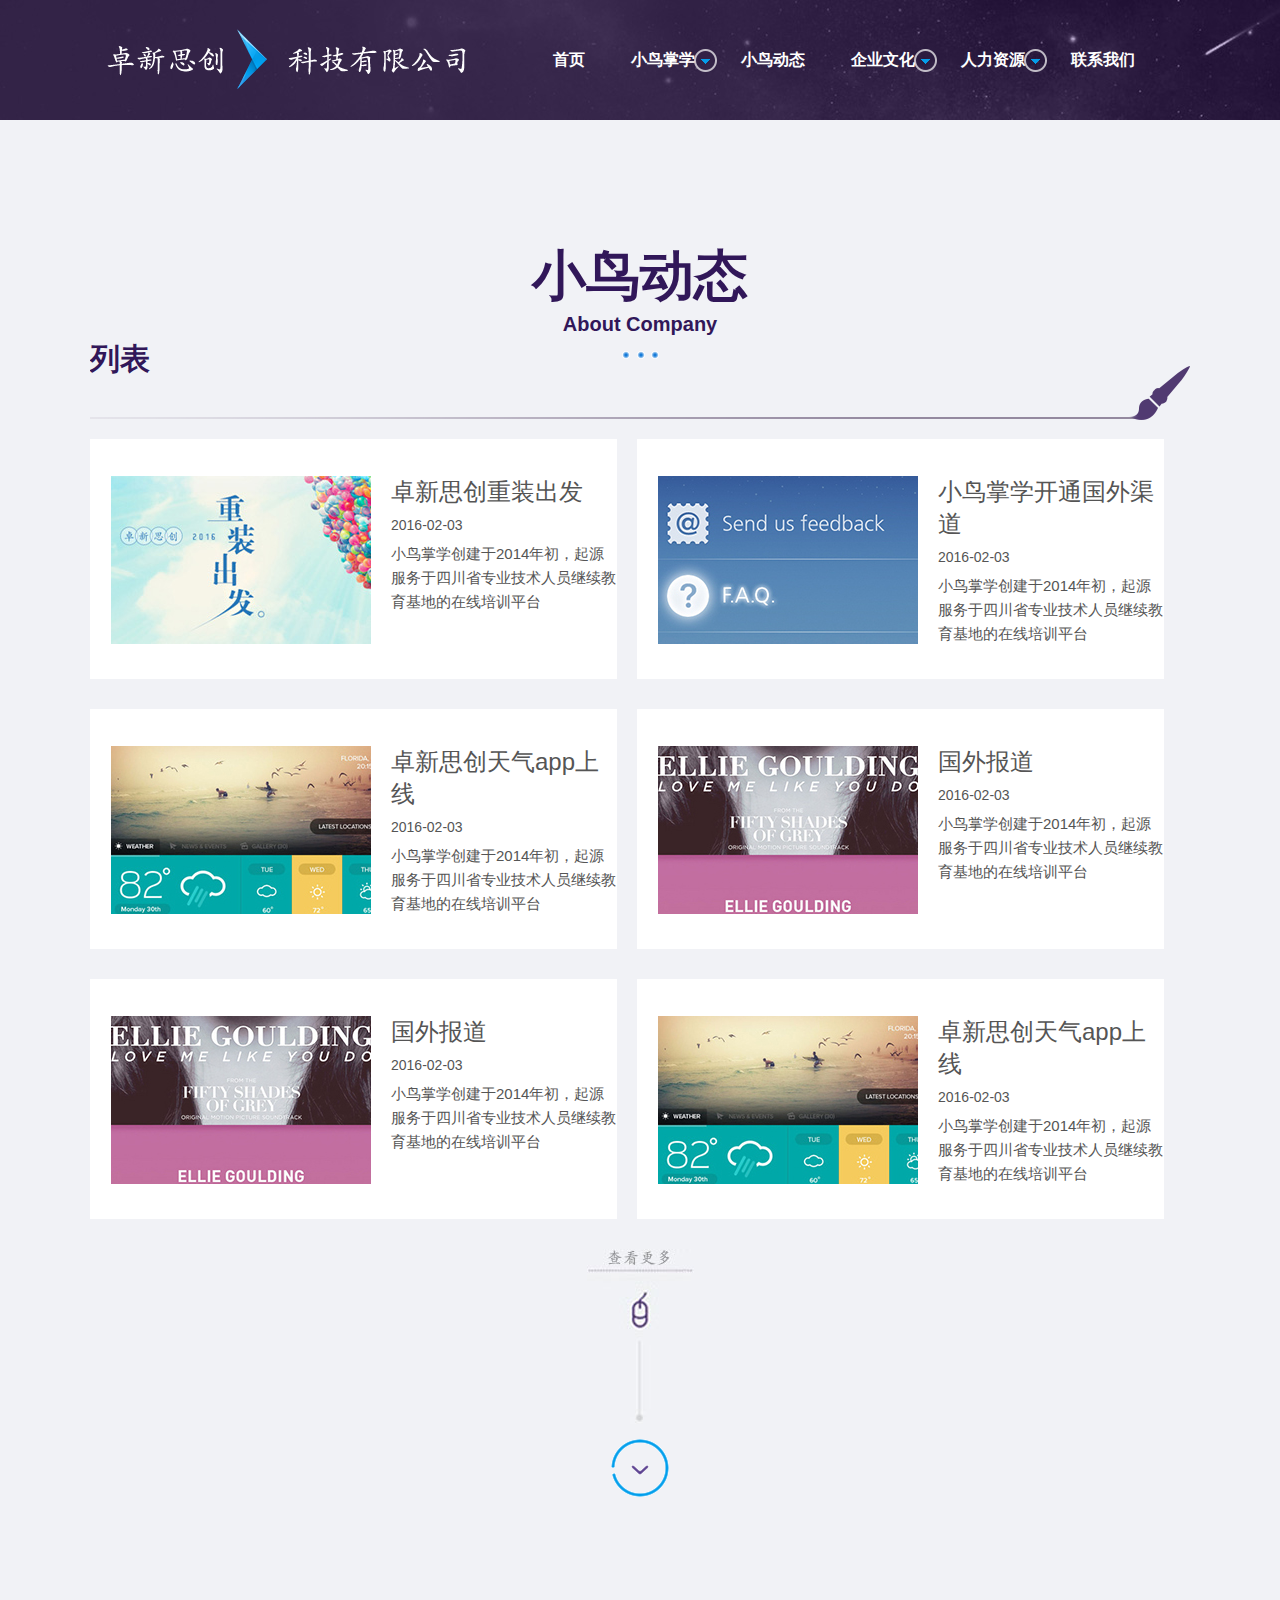
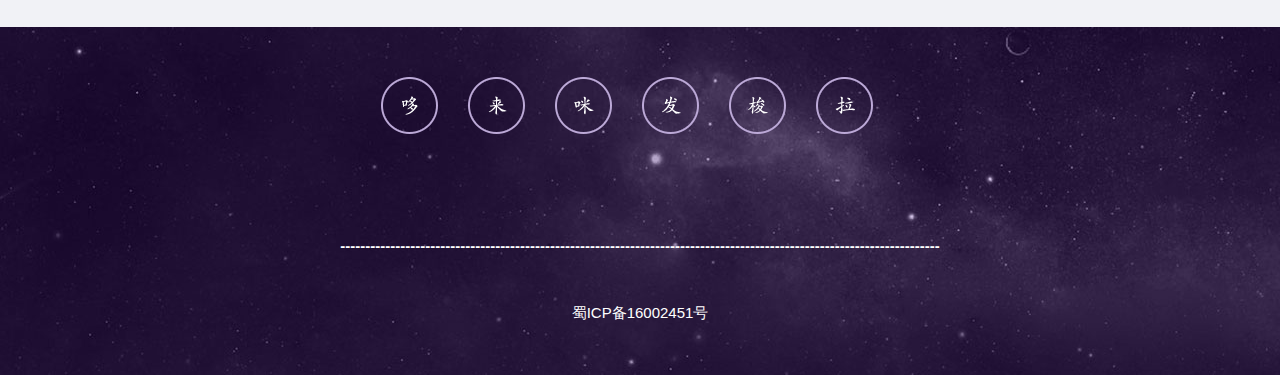
<file: 2020年寒假-假期作业/dongtai.html>
<!DOCTYPE html>
<html lang="en">
<head>
	<meta charset="UTF-8">
	<title>wenzhang</title>
	<link rel="stylesheet" type="text/css" href="css/common.css">
	<link rel="stylesheet" type="text/css" href="css/wenzhang.css">
</head>
<body>
	<header>
		<div class="container">
			<div class="logo">
				<img src="images/logo.png">
			</div>
			<div class="list">
				<ul class="ul">
					<li>
						<a href="index.html">首页</a>
					</li>
					<li>小鸟掌学
						<div class="side">
							<p><a href="xiaoniao.html">小鸟掌学主页</a></p>
							<p><a href="xiaoniao.html">小鸟掌学概述</a></p>
							<p><a href="xiaoniao.html">对企业的价值</a></p>
							<p><a href="xiaoniao.html">小鸟掌云</a></p>
							<p><a href="xiaoniao.html">微课联盟</a></p>
							<p><a href="xiaoniao.html">App下载</a></p>
						</div>
					</li>
					<li>
						<a href="dongtai.html">小鸟动态</a>
					</li>
					<li>企业文化
						<div class="side">
							<p><a href="linian.html">公司理念</a></p>
							<p><a href="wenhua.html">公司文化</a></p>
							<p><a href="fenwei.html">公司氛围</a></p>
						</div>
					</li>
					<li>人力资源
						<div class="side">
							<p><a href="linian.html">人才理念</a></p>
							<p><a href=team.html"">团队介绍</a></p>
							<p><a href="zhaopin.html">招聘信息</a></p>
						</div>
					</li>
					<li>
						<a href="link.html">联系我们</a>
					</li>
				</ul>
			</div>
		</div>
	</header>

	<div class="contents">
		<h1>小鸟动态</h1>
		<h2>About Company</h2>
		<img class="point" src="images/three_points01.png">
		<h1 class="list">列表
			<span class="pen"></span>
		</h1>
		<div class="list-content">
			<div class="content" style="margin-top: 20px">
				<div class="pic">
					<img src="images/list_img01.jpg">
				</div>
				<div class="content-text">
					<div class="head">卓新思创重装出发</div>
					<div class="time">2016-02-03</div>
					<p>小鸟掌学创建于2014年初，起源服务于四川省专业技术人员继续教育基地的在线培训平台</p>
				</div>
			</div>
			<div class="content" style="margin-top: 20px">
				<div class="pic">
					<img src="images/list_img02.jpg">
				</div>
				<div class="content-text">
					<div class="head">小鸟掌学开通国外渠道</div>
					<div class="time">2016-02-03</div>
					<p>小鸟掌学创建于2014年初，起源服务于四川省专业技术人员继续教育基地的在线培训平台</p>
				</div>
			</div>
			<div class="content">
				<div class="pic">
					<img src="images/list_img03.jpg">
				</div>
				<div class="content-text">
					<div class="head">卓新思创天气app上线</div>
					<div class="time">2016-02-03</div>
					<p>小鸟掌学创建于2014年初，起源服务于四川省专业技术人员继续教育基地的在线培训平台</p>
				</div>
			</div>
			<div class="content">
				<div class="pic">
					<img src="images/list_img04.jpg">
				</div>
				<div class="content-text">
					<div class="head">国外报道</div>
					<div class="time">2016-02-03</div>
					<p>小鸟掌学创建于2014年初，起源服务于四川省专业技术人员继续教育基地的在线培训平台</p>
				</div>
			</div>
			<div class="content">
				<div class="pic">
					<img src="images/list_img04.jpg">
				</div>
				<div class="content-text">
					<div class="head">国外报道</div>
					<div class="time">2016-02-03</div>
					<p>小鸟掌学创建于2014年初，起源服务于四川省专业技术人员继续教育基地的在线培训平台</p>
				</div>
			</div>
			<div class="content">
				<div class="pic">
					<img src="images/list_img03.jpg">
				</div>
				<div class="content-text">
					<div class="head">卓新思创天气app上线</div>
					<div class="time">2016-02-03</div>
					<p>小鸟掌学创建于2014年初，起源服务于四川省专业技术人员继续教育基地的在线培训平台</p>
				</div>
			</div>
		</div>
	</div>
	<div class="more">
		<img src="images/list_gomore_bg.jpg">
	</div>
	<div class="list-more"></div>






	<footer>
		<div class="music">
			<span></span>
			<span></span>
			<span></span>
			<span></span>
			<span></span>
			<span></span>
			<div class="line">------------------------------------------------------------------------------------------------------------------------</div>
			<p>蜀ICP备16002451号</p>
		</div>
	</footer>
</body>
</html>
</file>
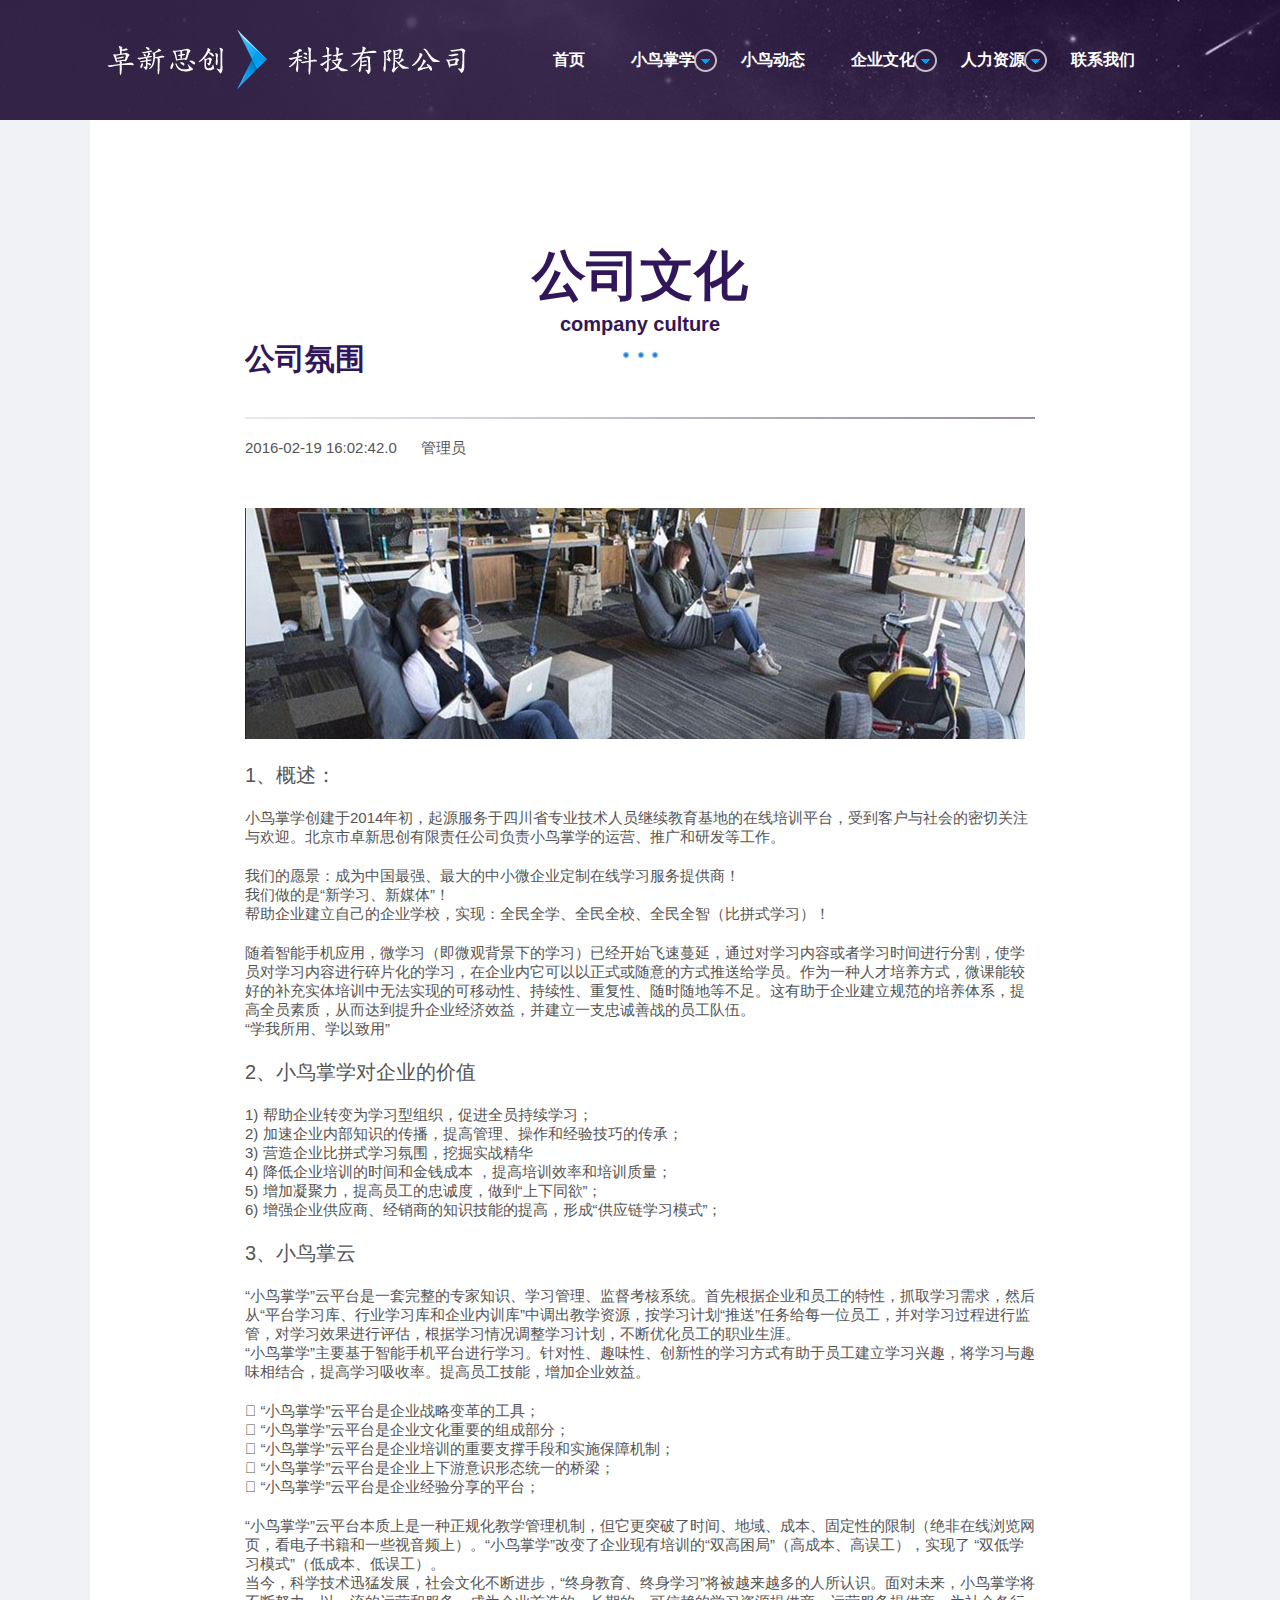
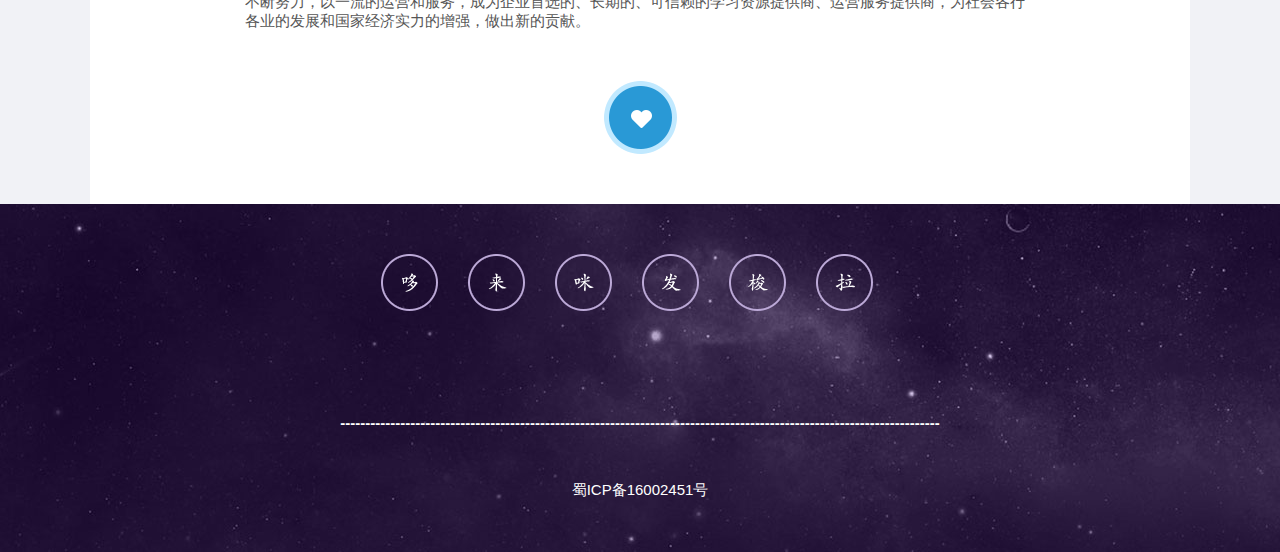
<file: 2020年寒假-假期作业/fenwei.html>
<!DOCTYPE html>
<html lang="en">
<head>
	<meta charset="UTF-8">
	<title>wenzhang</title>
	<link rel="stylesheet" type="text/css" href="css/common.css">
	<link rel="stylesheet" type="text/css" href="css/wenzhang.css">
	<link rel="stylesheet" type="text/css" href="css/gongsi.css">
</head>
<body>
	<header>
		<div class="container">
			<div class="logo">
				<img src="images/logo.png">
			</div>
			<div class="list">
				<ul class="ul">
					<li>
						<a href="index.html">首页</a>
					</li>
					<li>小鸟掌学
						<div class="side">
							<p><a href="xiaoniao.html">小鸟掌学主页</a></p>
							<p><a href="xiaoniao.html">小鸟掌学概述</a></p>
							<p><a href="xiaoniao.html">对企业的价值</a></p>
							<p><a href="xiaoniao.html">小鸟掌云</a></p>
							<p><a href="xiaoniao.html">微课联盟</a></p>
							<p><a href="xiaoniao.html">App下载</a></p>
						</div>
					</li>
					<li>
						<a href="dongtai.html">小鸟动态</a>
					</li>
					<li>企业文化
						<div class="side">
							<p><a href="linian.html">公司理念</a></p>
							<p><a href="wenhua.html">公司文化</a></p>
							<p><a href="fenwei.html">公司氛围</a></p>
						</div>
					</li>
					<li>人力资源
						<div class="side">
							<p><a href="rencailinian.html">人才理念</a></p>
							<p><a href="team.html">团队介绍</a></p>
							<p><a href="zhaopin.html">招聘信息</a></p>
						</div>
					</li>
					<li>
						<a href="link.html">联系我们</a>
					</li>
				</ul>
			</div>
		</div>
	</header>
	<div class="out">
		<div class="contents">
			<h1>公司文化</h1>
			<h2>company culture</h2>
			<img class="point" src="images/three_points01.png">
			<h1 class="list">公司氛围
				<span class="pen"></span>
			</h1>
			<div class="pen-bottom">
				<span>2016-02-19 16:02:42.0</span>
				<span class="man">管理员</span>
			</div>
			<div class="lichang">
				<img src="images/article_image07.jpg">
			</div>
			<div class="licheng-text">
				<p class="title">1、概述：</p>
				<p>小鸟掌学创建于2014年初，起源服务于四川省专业技术人员继续教育基地的在线培训平台，受到客户与社会的密切关注与欢迎。北京市卓新思创有限责任公司负责小鸟掌学的运营、推广和研发等工作。</p>
				<p>我们的愿景：成为中国最强、最大的中小微企业定制在线学习服务提供商！<br>
					我们做的是“新学习、新媒体”！<br>
				帮助企业建立自己的企业学校，实现：全民全学、全民全校、全民全智（比拼式学习）！</p>
				<p>随着智能手机应用，微学习（即微观背景下的学习）已经开始飞速蔓延，通过对学习内容或者学习时间进行分割，使学员对学习内容进行碎片化的学习，在企业内它可以以正式或随意的方式推送给学员。作为一种人才培养方式，微课能较好的补充实体培训中无法实现的可移动性、持续性、重复性、随时随地等不足。这有助于企业建立规范的培养体系，提高全员素质，从而达到提升企业经济效益，并建立一支忠诚善战的员工队伍。<br>
				“学我所用、学以致用”</p>
				<p class="title">2、小鸟掌学对企业的价值</p>
				<p>1) 帮助企业转变为学习型组织，促进全员持续学习；<br>
					2) 加速企业内部知识的传播，提高管理、操作和经验技巧的传承；<br>
					3) 营造企业比拼式学习氛围，挖掘实战精华<br>
					4) 降低企业培训的时间和金钱成本 ，提高培训效率和培训质量；<br>
					5) 增加凝聚力，提高员工的忠诚度，做到“上下同欲”；<br>
					6) 增强企业供应商、经销商的知识技能的提高，形成“供应链学习模式”；
				</p>
				<p class="title">3、小鸟掌云</p>
				<p>
					“小鸟掌学”云平台是一套完整的专家知识、学习管理、监督考核系统。首先根据企业和员工的特性，抓取学习需求，然后从“平台学习库、行业学习库和企业内训库”中调出教学资源，按学习计划“推送”任务给每一位员工，并对学习过程进行监管，对学习效果进行评估，根据学习情况调整学习计划，不断优化员工的职业生涯。<br>
					“小鸟掌学”主要基于智能手机平台进行学习。针对性、趣味性、创新性的学习方式有助于员工建立学习兴趣，将学习与趣味相结合，提高学习吸收率。提高员工技能，增加企业效益。
				</p>
				<p>
					 “小鸟掌学”云平台是企业战略变革的工具；<br>
					 “小鸟掌学”云平台是企业文化重要的组成部分；<br>
					 “小鸟掌学”云平台是企业培训的重要支撑手段和实施保障机制；<br>
					 “小鸟掌学”云平台是企业上下游意识形态统一的桥梁；<br>
					 “小鸟掌学”云平台是企业经验分享的平台；
				</p>
				<p>
					“小鸟掌学”云平台本质上是一种正规化教学管理机制，但它更突破了时间、地域、成本、固定性的限制（绝非在线浏览网页，看电子书籍和一些视音频上）。“小鸟掌学”改变了企业现有培训的“双高困局”（高成本、高误工），实现了 “双低学习模式”（低成本、低误工）。<br>
					当今，科学技术迅猛发展，社会文化不断进步，“终身教育、终身学习”将被越来越多的人所认识。面对未来，小鸟掌学将不断努力，以一流的运营和服务，成为企业首选的、长期的、可信赖的学习资源提供商、运营服务提供商，为社会各行各业的发展和国家经济实力的增强，做出新的贡献。
				</p>
			</div>
			<div class="love">
				<div class="like">
					喜欢（20）
				</div>
			</div>
		</div>
	</div>
		

	<footer>
			<div class="music">
				<span></span>
				<span></span>
				<span></span>
				<span></span>
				<span></span>
				<span></span>
				<div class="line">------------------------------------------------------------------------------------------------------------------------</div>
				<p>蜀ICP备16002451号</p>
			</div>
	</footer>
</body>
</html>
</file>
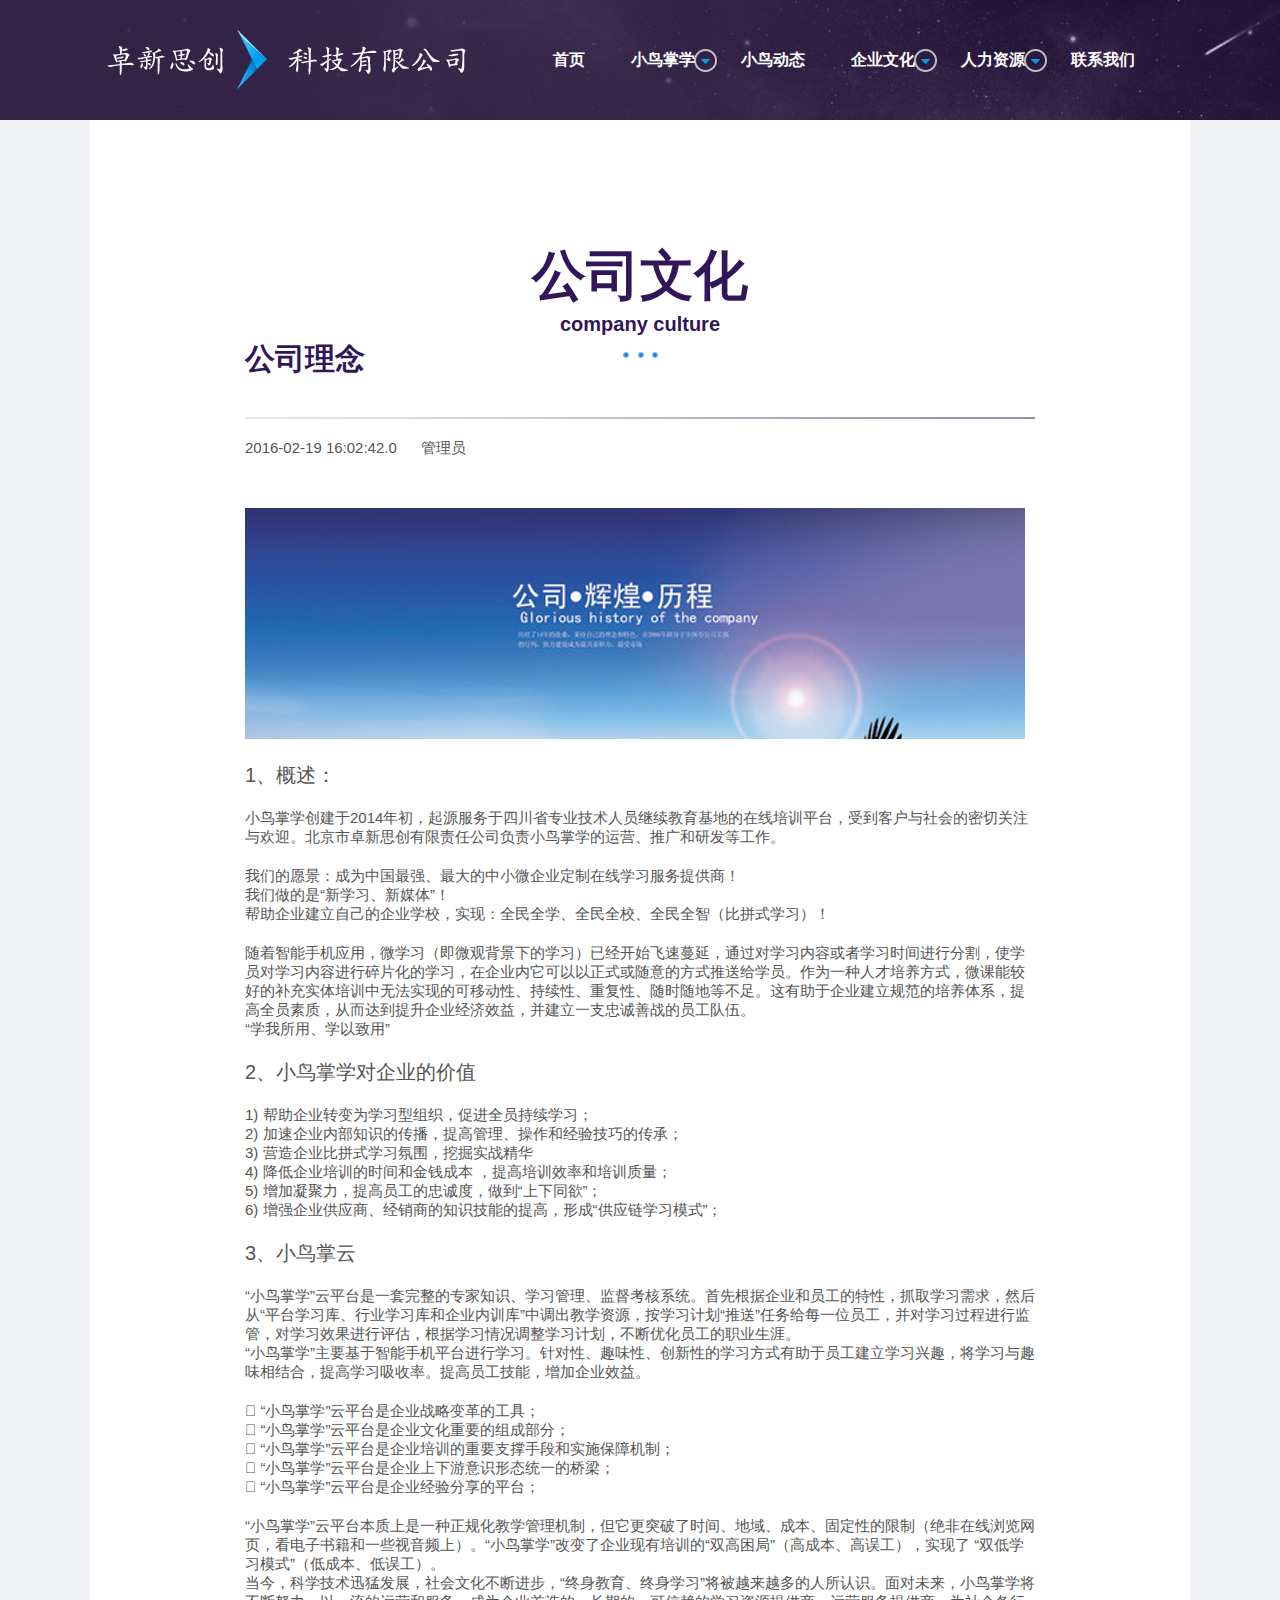
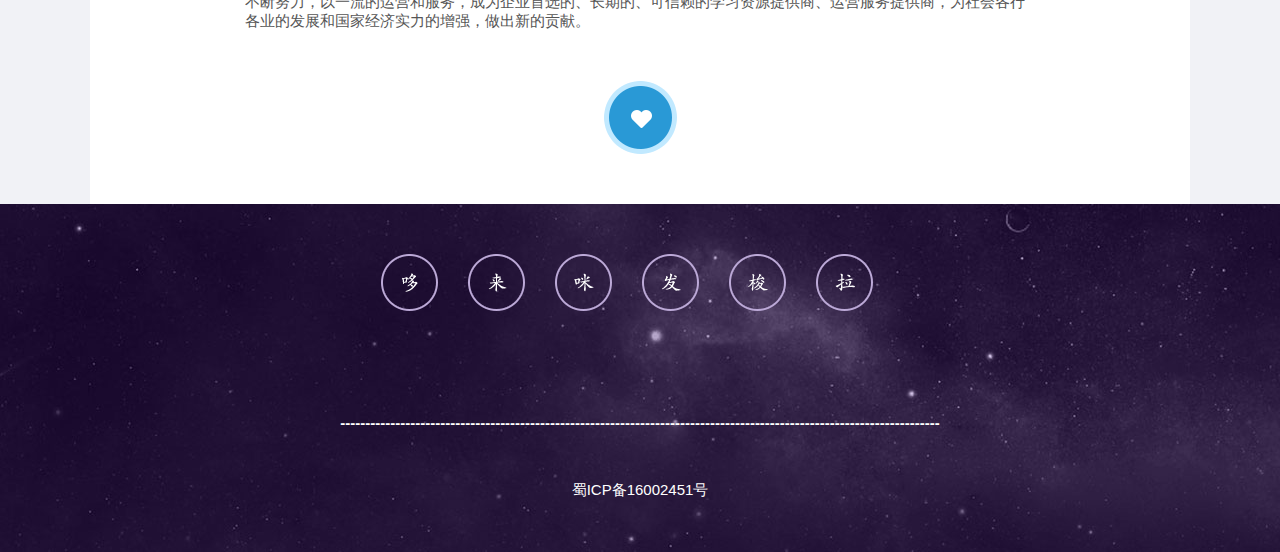
<file: 2020年寒假-假期作业/linian.html>
<!DOCTYPE html>
<html lang="en">
<head>
	<meta charset="UTF-8">
	<title>wenzhang</title>
	<link rel="stylesheet" type="text/css" href="css/common.css">
	<link rel="stylesheet" type="text/css" href="css/wenzhang.css">
	<link rel="stylesheet" type="text/css" href="css/gongsi.css">
</head>
<body>
	<header>
		<div class="container">
			<div class="logo">
				<img src="images/logo.png">
			</div>
			<div class="list">
				<ul class="ul">
					<li>
						<a href="index.html">首页</a>
					</li>
					<li>小鸟掌学
						<div class="side">
							<p><a href="xiaoniao.html">小鸟掌学主页</a></p>
							<p><a href="xiaoniao.html">小鸟掌学概述</a></p>
							<p><a href="xiaoniao.html">对企业的价值</a></p>
							<p><a href="xiaoniao.html">小鸟掌云</a></p>
							<p><a href="xiaoniao.html">微课联盟</a></p>
							<p><a href="xiaoniao.html">App下载</a></p>
						</div>
					</li>
					<li>
						<a href="dongtai.html">小鸟动态</a>
					</li>
					<li>企业文化
						<div class="side">
							<p><a href="linian.html">公司理念</a></p>
							<p><a href="wenhua.html">公司文化</a></p>
							<p><a href="fenwei.html">公司氛围</a></p>
						</div>
					</li>
					<li>人力资源
						<div class="side">
							<p><a href="rencailinian.html">人才理念</a></p>
							<p><a href="team.html">团队介绍</a></p>
							<p><a href="zhaopin.html">招聘信息</a></p>
						</div>
					</li>
					<li>
						<a href="link.html">联系我们</a>
					</li>
				</ul>
			</div>
		</div>
	</header>
	<div class="out">
		<div class="contents">
			<h1>公司文化</h1>
			<h2>company culture</h2>
			<img class="point" src="images/three_points01.png">
			<h1 class="list">公司理念
				<span class="pen"></span>
			</h1>
			<div class="pen-bottom">
				<span>2016-02-19 16:02:42.0</span>
				<span class="man">管理员</span>
			</div>
			<div class="lichang">
				<img src="images/article_image05.jpg">
			</div>
			<div class="licheng-text">
				<p class="title">1、概述：</p>
				<p>小鸟掌学创建于2014年初，起源服务于四川省专业技术人员继续教育基地的在线培训平台，受到客户与社会的密切关注与欢迎。北京市卓新思创有限责任公司负责小鸟掌学的运营、推广和研发等工作。</p>
				<p>我们的愿景：成为中国最强、最大的中小微企业定制在线学习服务提供商！<br>
					我们做的是“新学习、新媒体”！<br>
				帮助企业建立自己的企业学校，实现：全民全学、全民全校、全民全智（比拼式学习）！</p>
				<p>随着智能手机应用，微学习（即微观背景下的学习）已经开始飞速蔓延，通过对学习内容或者学习时间进行分割，使学员对学习内容进行碎片化的学习，在企业内它可以以正式或随意的方式推送给学员。作为一种人才培养方式，微课能较好的补充实体培训中无法实现的可移动性、持续性、重复性、随时随地等不足。这有助于企业建立规范的培养体系，提高全员素质，从而达到提升企业经济效益，并建立一支忠诚善战的员工队伍。<br>
				“学我所用、学以致用”</p>
				<p class="title">2、小鸟掌学对企业的价值</p>
				<p>1) 帮助企业转变为学习型组织，促进全员持续学习；<br>
					2) 加速企业内部知识的传播，提高管理、操作和经验技巧的传承；<br>
					3) 营造企业比拼式学习氛围，挖掘实战精华<br>
					4) 降低企业培训的时间和金钱成本 ，提高培训效率和培训质量；<br>
					5) 增加凝聚力，提高员工的忠诚度，做到“上下同欲”；<br>
					6) 增强企业供应商、经销商的知识技能的提高，形成“供应链学习模式”；
				</p>
				<p class="title">3、小鸟掌云</p>
				<p>
					“小鸟掌学”云平台是一套完整的专家知识、学习管理、监督考核系统。首先根据企业和员工的特性，抓取学习需求，然后从“平台学习库、行业学习库和企业内训库”中调出教学资源，按学习计划“推送”任务给每一位员工，并对学习过程进行监管，对学习效果进行评估，根据学习情况调整学习计划，不断优化员工的职业生涯。<br>
					“小鸟掌学”主要基于智能手机平台进行学习。针对性、趣味性、创新性的学习方式有助于员工建立学习兴趣，将学习与趣味相结合，提高学习吸收率。提高员工技能，增加企业效益。
				</p>
				<p>
					 “小鸟掌学”云平台是企业战略变革的工具；<br>
					 “小鸟掌学”云平台是企业文化重要的组成部分；<br>
					 “小鸟掌学”云平台是企业培训的重要支撑手段和实施保障机制；<br>
					 “小鸟掌学”云平台是企业上下游意识形态统一的桥梁；<br>
					 “小鸟掌学”云平台是企业经验分享的平台；
				</p>
				<p>
					“小鸟掌学”云平台本质上是一种正规化教学管理机制，但它更突破了时间、地域、成本、固定性的限制（绝非在线浏览网页，看电子书籍和一些视音频上）。“小鸟掌学”改变了企业现有培训的“双高困局”（高成本、高误工），实现了 “双低学习模式”（低成本、低误工）。<br>
					当今，科学技术迅猛发展，社会文化不断进步，“终身教育、终身学习”将被越来越多的人所认识。面对未来，小鸟掌学将不断努力，以一流的运营和服务，成为企业首选的、长期的、可信赖的学习资源提供商、运营服务提供商，为社会各行各业的发展和国家经济实力的增强，做出新的贡献。
				</p>
			</div>
			<div class="love">
				<div class="like">
					喜欢（20）
				</div>
			</div>
		</div>
	</div>
		

	<footer>
			<div class="music">
				<span></span>
				<span></span>
				<span></span>
				<span></span>
				<span></span>
				<span></span>
				<div class="line">------------------------------------------------------------------------------------------------------------------------</div>
				<p>蜀ICP备16002451号</p>
			</div>
	</footer>
</body>
</html>
</file>
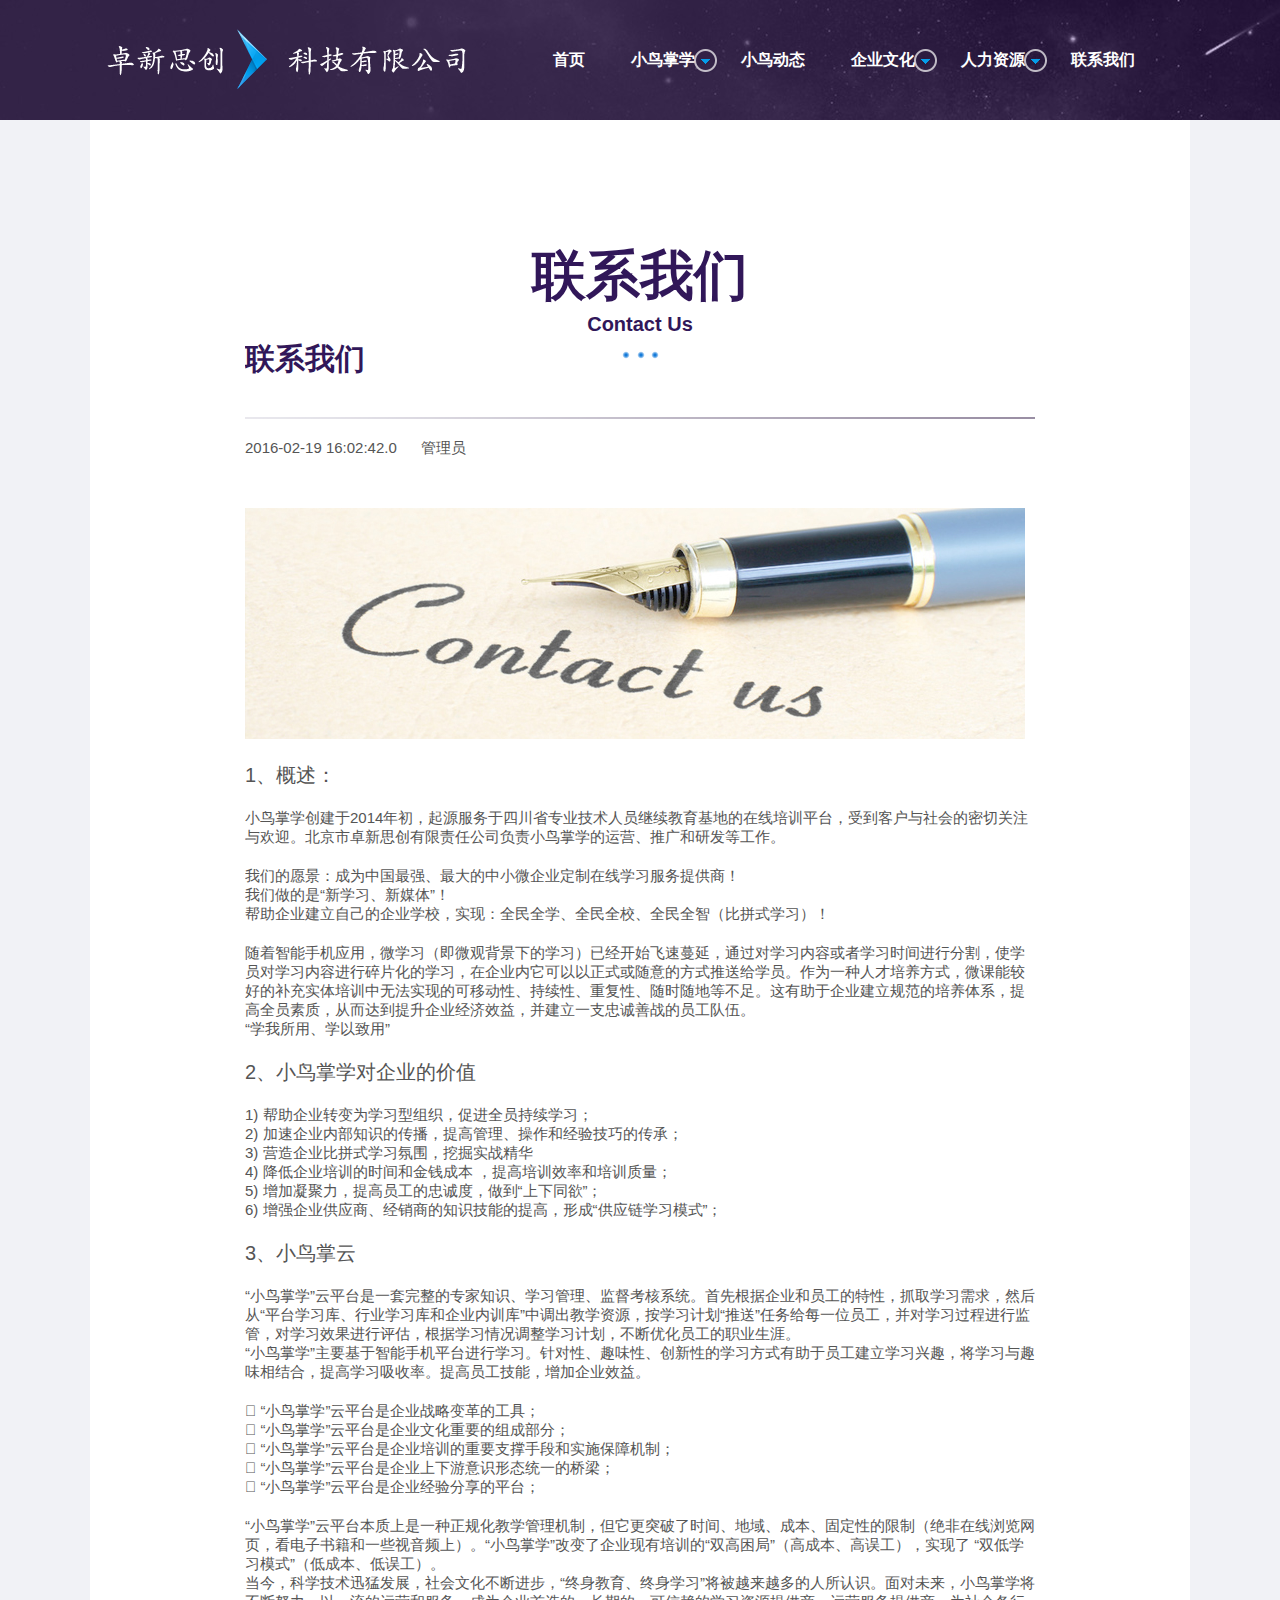
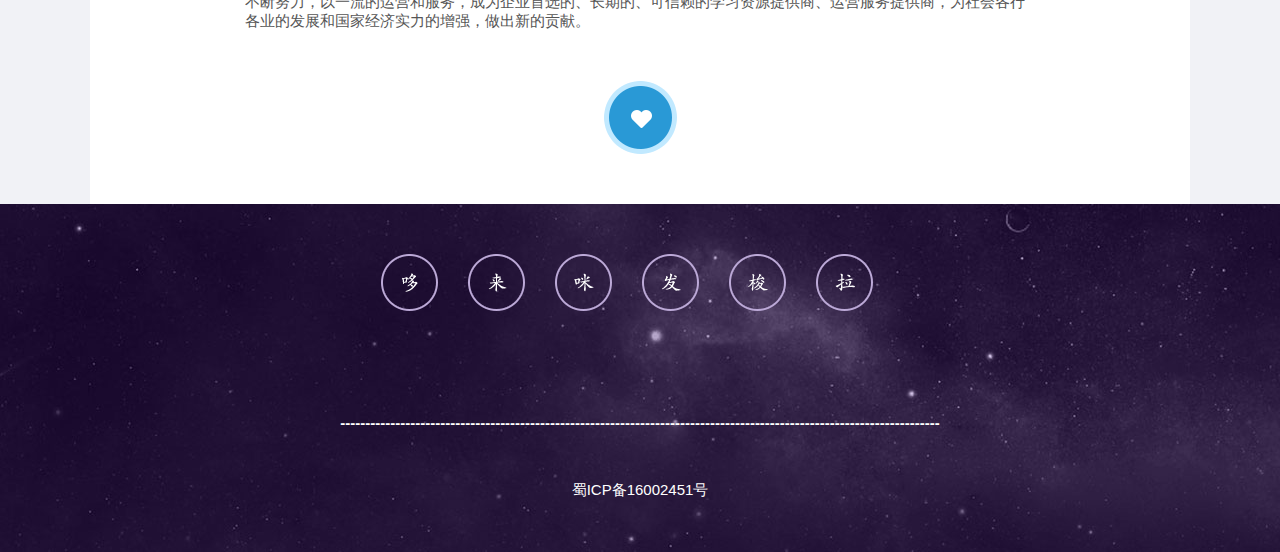
<file: 2020年寒假-假期作业/link.html>
<!DOCTYPE html>
<html lang="en">
<head>
	<meta charset="UTF-8">
	<title>wenzhang</title>
	<link rel="stylesheet" type="text/css" href="css/common.css">
	<link rel="stylesheet" type="text/css" href="css/wenzhang.css">
	<link rel="stylesheet" type="text/css" href="css/gongsi.css">
</head>
<body>
	<header>
		<div class="container">
			<div class="logo">
				<img src="images/logo.png">
			</div>
			<div class="list">
				<ul class="ul">
					<li>
						<a href="index.html">首页</a>
					</li>
					<li>小鸟掌学
						<div class="side">
							<p><a href="xiaoniao.html">小鸟掌学主页</a></p>
							<p><a href="xiaoniao.html">小鸟掌学概述</a></p>
							<p><a href="xiaoniao.html">对企业的价值</a></p>
							<p><a href="xiaoniao.html">小鸟掌云</a></p>
							<p><a href="xiaoniao.html">微课联盟</a></p>
							<p><a href="xiaoniao.html">App下载</a></p>
						</div>
					</li>
					<li>
						<a href="dongtai.html">小鸟动态</a>
					</li>
					<li>企业文化
						<div class="side">
							<p><a href="linian.html">公司理念</a></p>
							<p><a href="wenhua.html">公司文化</a></p>
							<p><a href="fenwei.html">公司氛围</a></p>
						</div>
					</li>
					<li>人力资源
						<div class="side">
							<p><a href="linian.html">人才理念</a></p>
							<p><a href="team.html">团队介绍</a></p>
							<p><a href="zhaopin.html">招聘信息</a></p>
						</div>
					</li>
					<li>
						<a href="link.html">联系我们</a>
					</li>
				</ul>
			</div>
		</div>
	</header>
	<div class="out">
		<div class="contents">
			<h1>联系我们</h1>
			<h2>Contact Us</h2>
			<img class="point" src="images/three_points01.png">
			<h1 class="list">联系我们
				<span class="pen"></span>
			</h1>
			<div class="pen-bottom">
				<span>2016-02-19 16:02:42.0</span>
				<span class="man">管理员</span>
			</div>
			<div class="lichang">
				<img src="images/article_image11.jpg">
			</div>
			<div class="licheng-text">
				<p class="title">1、概述：</p>
				<p>小鸟掌学创建于2014年初，起源服务于四川省专业技术人员继续教育基地的在线培训平台，受到客户与社会的密切关注与欢迎。北京市卓新思创有限责任公司负责小鸟掌学的运营、推广和研发等工作。</p>
				<p>我们的愿景：成为中国最强、最大的中小微企业定制在线学习服务提供商！<br>
					我们做的是“新学习、新媒体”！<br>
				帮助企业建立自己的企业学校，实现：全民全学、全民全校、全民全智（比拼式学习）！</p>
				<p>随着智能手机应用，微学习（即微观背景下的学习）已经开始飞速蔓延，通过对学习内容或者学习时间进行分割，使学员对学习内容进行碎片化的学习，在企业内它可以以正式或随意的方式推送给学员。作为一种人才培养方式，微课能较好的补充实体培训中无法实现的可移动性、持续性、重复性、随时随地等不足。这有助于企业建立规范的培养体系，提高全员素质，从而达到提升企业经济效益，并建立一支忠诚善战的员工队伍。<br>
				“学我所用、学以致用”</p>
				<p class="title">2、小鸟掌学对企业的价值</p>
				<p>1) 帮助企业转变为学习型组织，促进全员持续学习；<br>
					2) 加速企业内部知识的传播，提高管理、操作和经验技巧的传承；<br>
					3) 营造企业比拼式学习氛围，挖掘实战精华<br>
					4) 降低企业培训的时间和金钱成本 ，提高培训效率和培训质量；<br>
					5) 增加凝聚力，提高员工的忠诚度，做到“上下同欲”；<br>
					6) 增强企业供应商、经销商的知识技能的提高，形成“供应链学习模式”；
				</p>
				<p class="title">3、小鸟掌云</p>
				<p>
					“小鸟掌学”云平台是一套完整的专家知识、学习管理、监督考核系统。首先根据企业和员工的特性，抓取学习需求，然后从“平台学习库、行业学习库和企业内训库”中调出教学资源，按学习计划“推送”任务给每一位员工，并对学习过程进行监管，对学习效果进行评估，根据学习情况调整学习计划，不断优化员工的职业生涯。<br>
					“小鸟掌学”主要基于智能手机平台进行学习。针对性、趣味性、创新性的学习方式有助于员工建立学习兴趣，将学习与趣味相结合，提高学习吸收率。提高员工技能，增加企业效益。
				</p>
				<p>
					 “小鸟掌学”云平台是企业战略变革的工具；<br>
					 “小鸟掌学”云平台是企业文化重要的组成部分；<br>
					 “小鸟掌学”云平台是企业培训的重要支撑手段和实施保障机制；<br>
					 “小鸟掌学”云平台是企业上下游意识形态统一的桥梁；<br>
					 “小鸟掌学”云平台是企业经验分享的平台；
				</p>
				<p>
					“小鸟掌学”云平台本质上是一种正规化教学管理机制，但它更突破了时间、地域、成本、固定性的限制（绝非在线浏览网页，看电子书籍和一些视音频上）。“小鸟掌学”改变了企业现有培训的“双高困局”（高成本、高误工），实现了 “双低学习模式”（低成本、低误工）。<br>
					当今，科学技术迅猛发展，社会文化不断进步，“终身教育、终身学习”将被越来越多的人所认识。面对未来，小鸟掌学将不断努力，以一流的运营和服务，成为企业首选的、长期的、可信赖的学习资源提供商、运营服务提供商，为社会各行各业的发展和国家经济实力的增强，做出新的贡献。
				</p>
			</div>
			<div class="love">
				<div class="like">
					喜欢（20）
				</div>
			</div>
		</div>
	</div>
		

	<footer>
			<div class="music">
				<span></span>
				<span></span>
				<span></span>
				<span></span>
				<span></span>
				<span></span>
				<div class="line">------------------------------------------------------------------------------------------------------------------------</div>
				<p>蜀ICP备16002451号</p>
			</div>
	</footer>
</body>
</html>
</file>
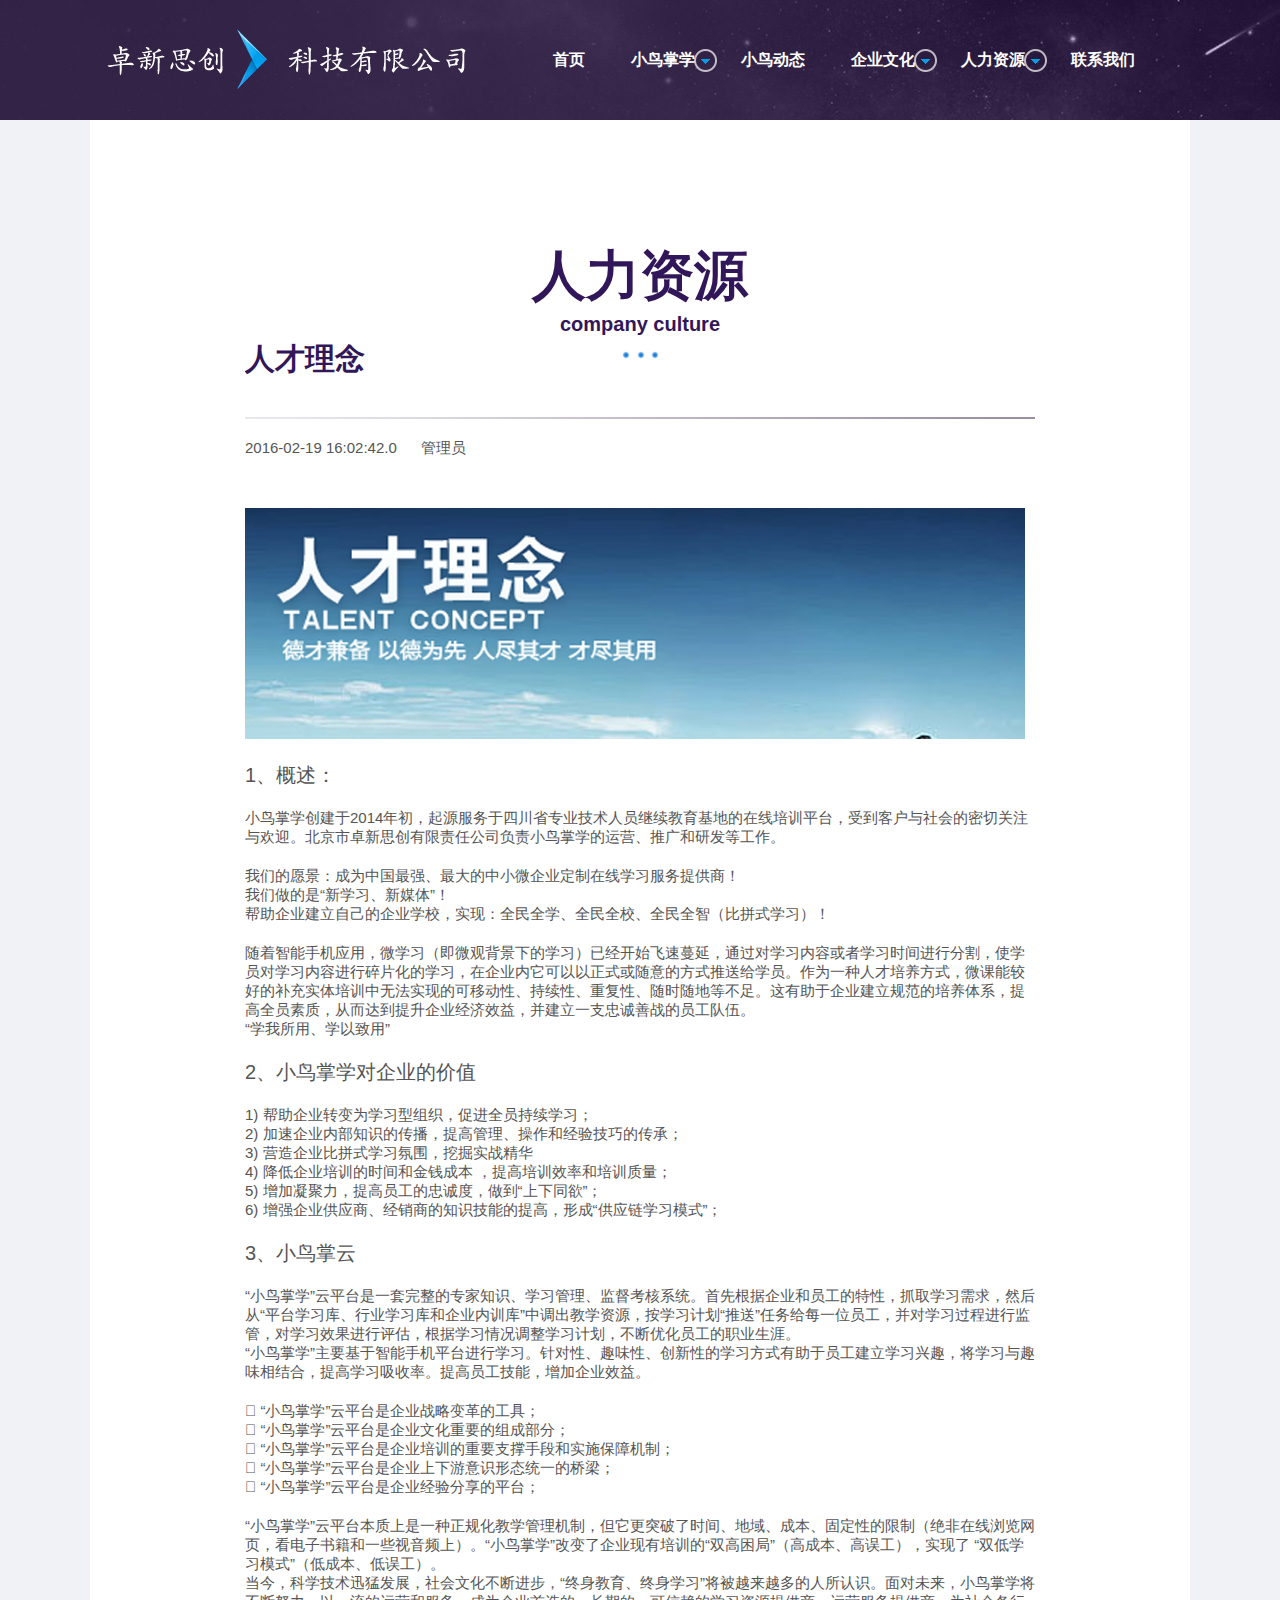
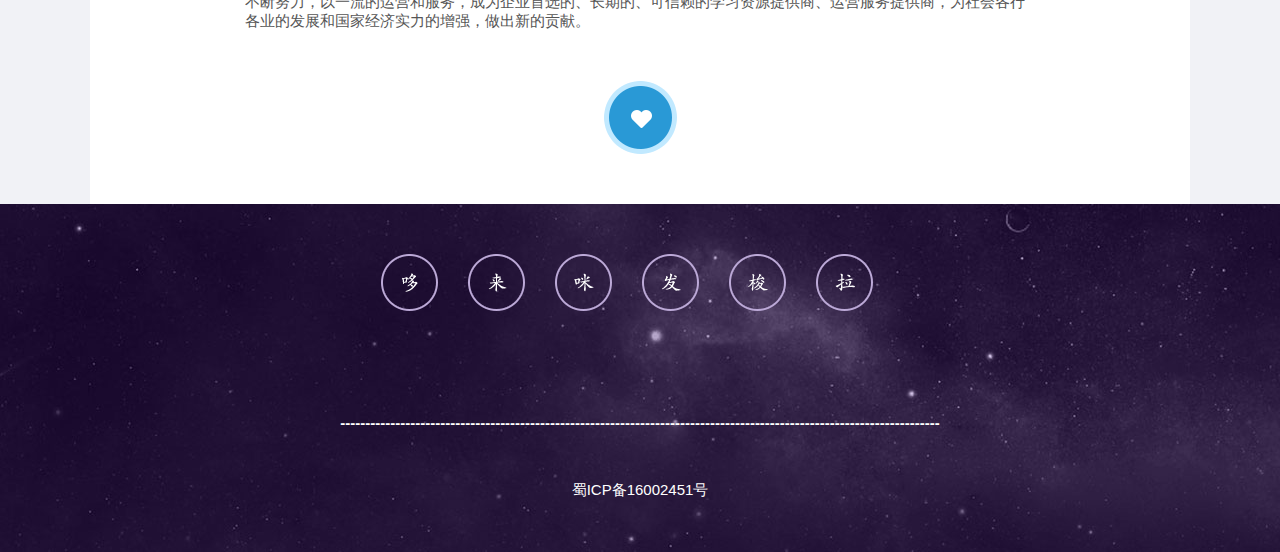
<file: 2020年寒假-假期作业/rencailinian.html>
<!DOCTYPE html>
<html lang="en">
<head>
	<meta charset="UTF-8">
	<title>wenzhang</title>
	<link rel="stylesheet" type="text/css" href="css/common.css">
	<link rel="stylesheet" type="text/css" href="css/wenzhang.css">
	<link rel="stylesheet" type="text/css" href="css/gongsi.css">
</head>
<body>
	<header>
		<div class="container">
			<div class="logo">
				<img src="images/logo.png">
			</div>
			<div class="list">
				<ul class="ul">
					<li>
						<a href="index.html">首页</a>
					</li>
					<li>小鸟掌学
						<div class="side">
							<p><a href="xiaoniao.html">小鸟掌学主页</a></p>
							<p><a href="xiaoniao.html">小鸟掌学概述</a></p>
							<p><a href="xiaoniao.html">对企业的价值</a></p>
							<p><a href="xiaoniao.html">小鸟掌云</a></p>
							<p><a href="xiaoniao.html">微课联盟</a></p>
							<p><a href="xiaoniao.html">App下载</a></p>
						</div>
					</li>
					<li>
						<a href="dongtai.html">小鸟动态</a>
					</li>
					<li>企业文化
						<div class="side">
							<p><a href="linian.html">公司理念</a></p>
							<p><a href="wenhua.html">公司文化</a></p>
							<p><a href="fenwei.html">公司氛围</a></p>
						</div>
					</li>
					<li>人力资源
						<div class="side">
							<p><a href="rencailinian.html">人才理念</a></p>
							<p><a href="team.html">团队介绍</a></p>
							<p><a href="zhaopin.html">招聘信息</a></p>
						</div>
					</li>
					<li>
						<a href="link.html">联系我们</a>
					</li>
				</ul>
			</div>
		</div>
	</header>
	<div class="out">
		<div class="contents">
			<h1>人力资源</h1>
			<h2>company culture</h2>
			<img class="point" src="images/three_points01.png">
			<h1 class="list">人才理念
				<span class="pen"></span>
			</h1>
			<div class="pen-bottom">
				<span>2016-02-19 16:02:42.0</span>
				<span class="man">管理员</span>
			</div>
			<div class="lichang">
				<img src="images/article_image08.jpg">
			</div>
			<div class="licheng-text">
				<p class="title">1、概述：</p>
				<p>小鸟掌学创建于2014年初，起源服务于四川省专业技术人员继续教育基地的在线培训平台，受到客户与社会的密切关注与欢迎。北京市卓新思创有限责任公司负责小鸟掌学的运营、推广和研发等工作。</p>
				<p>我们的愿景：成为中国最强、最大的中小微企业定制在线学习服务提供商！<br>
					我们做的是“新学习、新媒体”！<br>
				帮助企业建立自己的企业学校，实现：全民全学、全民全校、全民全智（比拼式学习）！</p>
				<p>随着智能手机应用，微学习（即微观背景下的学习）已经开始飞速蔓延，通过对学习内容或者学习时间进行分割，使学员对学习内容进行碎片化的学习，在企业内它可以以正式或随意的方式推送给学员。作为一种人才培养方式，微课能较好的补充实体培训中无法实现的可移动性、持续性、重复性、随时随地等不足。这有助于企业建立规范的培养体系，提高全员素质，从而达到提升企业经济效益，并建立一支忠诚善战的员工队伍。<br>
				“学我所用、学以致用”</p>
				<p class="title">2、小鸟掌学对企业的价值</p>
				<p>1) 帮助企业转变为学习型组织，促进全员持续学习；<br>
					2) 加速企业内部知识的传播，提高管理、操作和经验技巧的传承；<br>
					3) 营造企业比拼式学习氛围，挖掘实战精华<br>
					4) 降低企业培训的时间和金钱成本 ，提高培训效率和培训质量；<br>
					5) 增加凝聚力，提高员工的忠诚度，做到“上下同欲”；<br>
					6) 增强企业供应商、经销商的知识技能的提高，形成“供应链学习模式”；
				</p>
				<p class="title">3、小鸟掌云</p>
				<p>
					“小鸟掌学”云平台是一套完整的专家知识、学习管理、监督考核系统。首先根据企业和员工的特性，抓取学习需求，然后从“平台学习库、行业学习库和企业内训库”中调出教学资源，按学习计划“推送”任务给每一位员工，并对学习过程进行监管，对学习效果进行评估，根据学习情况调整学习计划，不断优化员工的职业生涯。<br>
					“小鸟掌学”主要基于智能手机平台进行学习。针对性、趣味性、创新性的学习方式有助于员工建立学习兴趣，将学习与趣味相结合，提高学习吸收率。提高员工技能，增加企业效益。
				</p>
				<p>
					 “小鸟掌学”云平台是企业战略变革的工具；<br>
					 “小鸟掌学”云平台是企业文化重要的组成部分；<br>
					 “小鸟掌学”云平台是企业培训的重要支撑手段和实施保障机制；<br>
					 “小鸟掌学”云平台是企业上下游意识形态统一的桥梁；<br>
					 “小鸟掌学”云平台是企业经验分享的平台；
				</p>
				<p>
					“小鸟掌学”云平台本质上是一种正规化教学管理机制，但它更突破了时间、地域、成本、固定性的限制（绝非在线浏览网页，看电子书籍和一些视音频上）。“小鸟掌学”改变了企业现有培训的“双高困局”（高成本、高误工），实现了 “双低学习模式”（低成本、低误工）。<br>
					当今，科学技术迅猛发展，社会文化不断进步，“终身教育、终身学习”将被越来越多的人所认识。面对未来，小鸟掌学将不断努力，以一流的运营和服务，成为企业首选的、长期的、可信赖的学习资源提供商、运营服务提供商，为社会各行各业的发展和国家经济实力的增强，做出新的贡献。
				</p>
			</div>
			<div class="love">
				<div class="like">
					喜欢（20）
				</div>
			</div>
		</div>
	</div>
		

	<footer>
			<div class="music">
				<span></span>
				<span></span>
				<span></span>
				<span></span>
				<span></span>
				<span></span>
				<div class="line">------------------------------------------------------------------------------------------------------------------------</div>
				<p>蜀ICP备16002451号</p>
			</div>
	</footer>
</body>
</html>
</file>
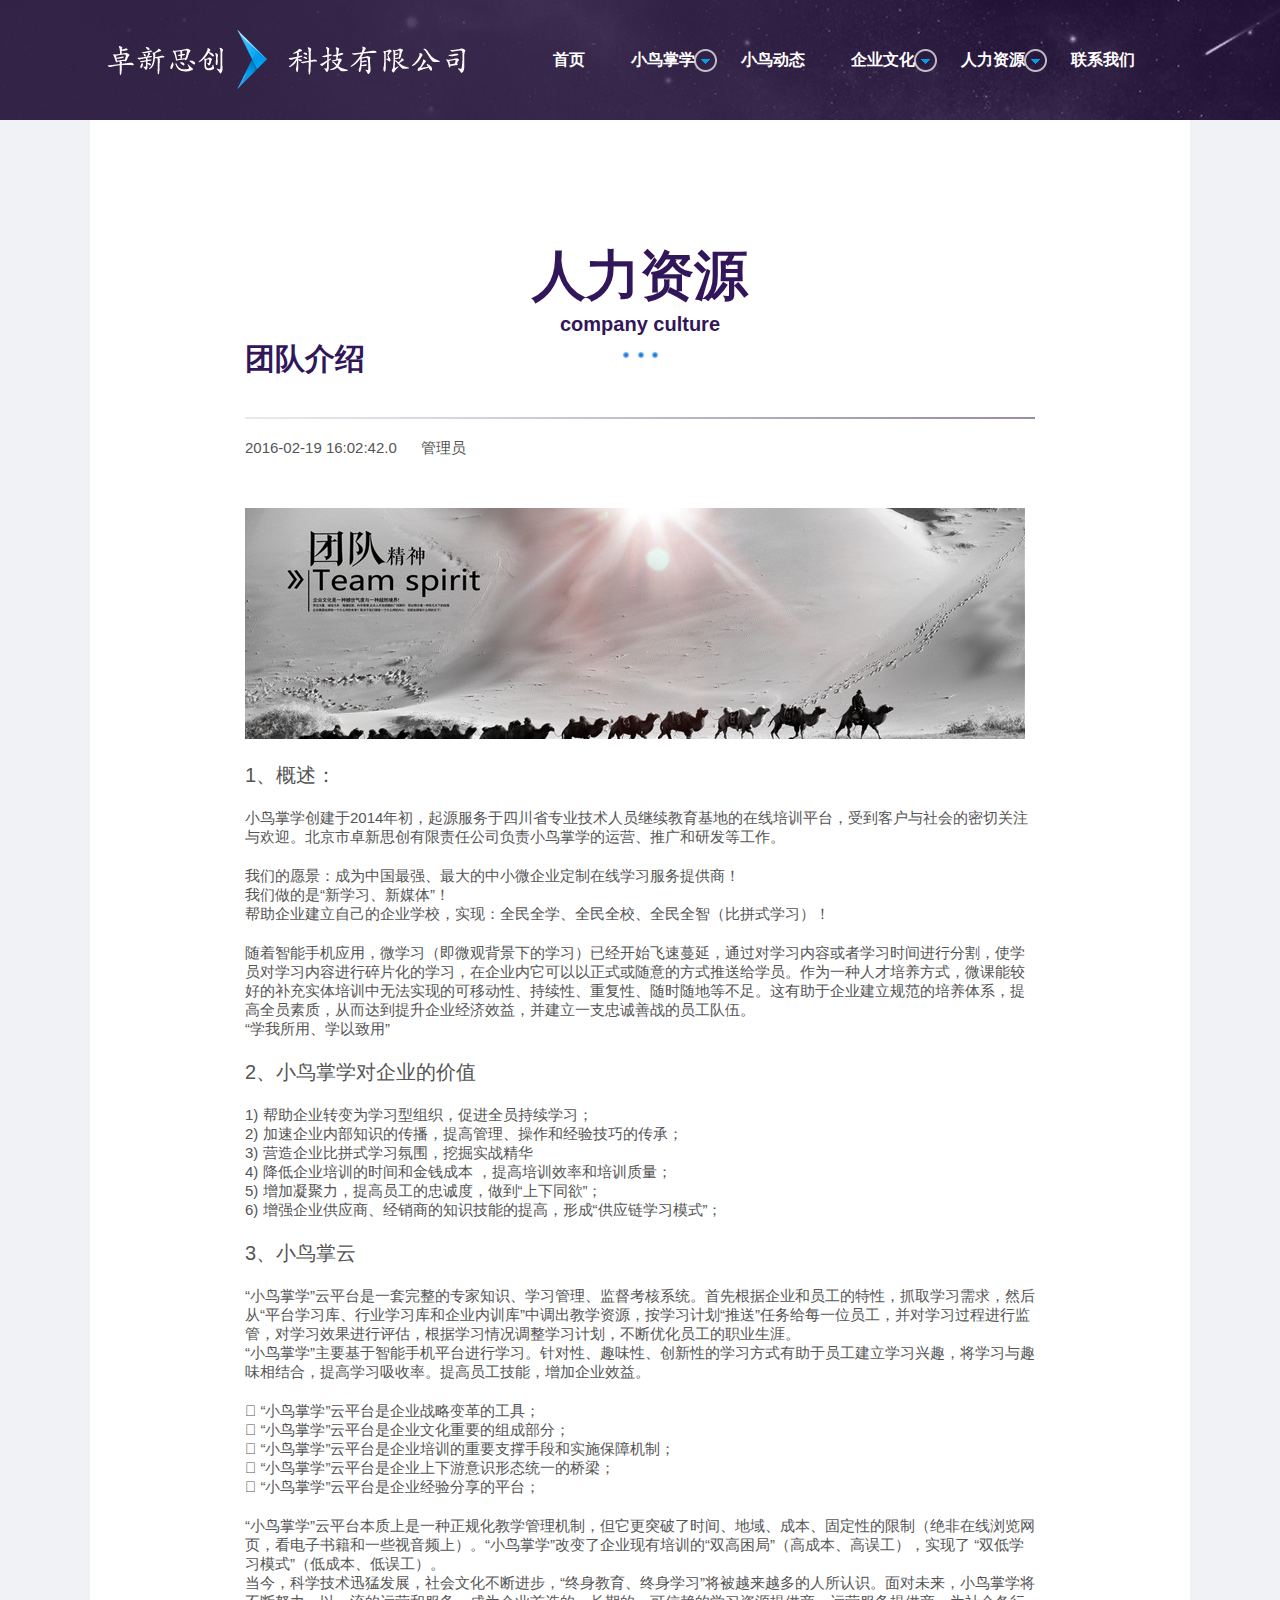
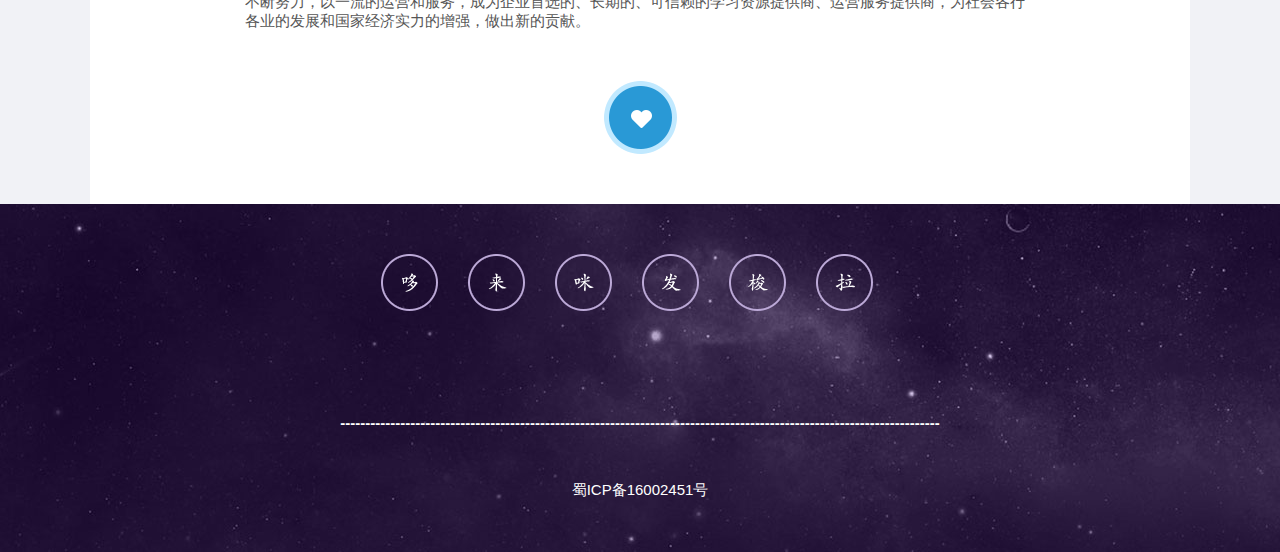
<file: 2020年寒假-假期作业/team.html>
<!DOCTYPE html>
<html lang="en">
<head>
	<meta charset="UTF-8">
	<title>wenzhang</title>
	<link rel="stylesheet" type="text/css" href="css/common.css">
	<link rel="stylesheet" type="text/css" href="css/wenzhang.css">
	<link rel="stylesheet" type="text/css" href="css/gongsi.css">
</head>
<body>
	<header>
		<div class="container">
			<div class="logo">
				<img src="images/logo.png">
			</div>
			<div class="list">
				<ul class="ul">
					<li>
						<a href="index.html">首页</a>
					</li>
					<li>小鸟掌学
						<div class="side">
							<p><a href="xiaoniao.html">小鸟掌学主页</a></p>
							<p><a href="xiaoniao.html">小鸟掌学概述</a></p>
							<p><a href="xiaoniao.html">对企业的价值</a></p>
							<p><a href="xiaoniao.html">小鸟掌云</a></p>
							<p><a href="xiaoniao.html">微课联盟</a></p>
							<p><a href="xiaoniao.html">App下载</a></p>
						</div>
					</li>
					<li>
						<a href="dongtai.html">小鸟动态</a>
					</li>
					<li>企业文化
						<div class="side">
							<p><a href="linian.html">公司理念</a></p>
							<p><a href="wenhua.html">公司文化</a></p>
							<p><a href="fenwei.html">公司氛围</a></p>
						</div>
					</li>
					<li>人力资源
						<div class="side">
							<p><a href="rencailinian.html">人才理念</a></p>
							<p><a href="team.html">团队介绍</a></p>
							<p><a href="zhaopin.html">招聘信息</a></p>
						</div>
					</li>
					<li>
						<a href="link.html">联系我们</a>
					</li>
				</ul>
			</div>
		</div>
	</header>
	<div class="out">
		<div class="contents">
			<h1>人力资源</h1>
			<h2>company culture</h2>
			<img class="point" src="images/three_points01.png">
			<h1 class="list">团队介绍
				<span class="pen"></span>
			</h1>
			<div class="pen-bottom">
				<span>2016-02-19 16:02:42.0</span>
				<span class="man">管理员</span>
			</div>
			<div class="lichang">
				<img src="images/article_image09.jpg">
			</div>
			<div class="licheng-text">
				<p class="title">1、概述：</p>
				<p>小鸟掌学创建于2014年初，起源服务于四川省专业技术人员继续教育基地的在线培训平台，受到客户与社会的密切关注与欢迎。北京市卓新思创有限责任公司负责小鸟掌学的运营、推广和研发等工作。</p>
				<p>我们的愿景：成为中国最强、最大的中小微企业定制在线学习服务提供商！<br>
					我们做的是“新学习、新媒体”！<br>
				帮助企业建立自己的企业学校，实现：全民全学、全民全校、全民全智（比拼式学习）！</p>
				<p>随着智能手机应用，微学习（即微观背景下的学习）已经开始飞速蔓延，通过对学习内容或者学习时间进行分割，使学员对学习内容进行碎片化的学习，在企业内它可以以正式或随意的方式推送给学员。作为一种人才培养方式，微课能较好的补充实体培训中无法实现的可移动性、持续性、重复性、随时随地等不足。这有助于企业建立规范的培养体系，提高全员素质，从而达到提升企业经济效益，并建立一支忠诚善战的员工队伍。<br>
				“学我所用、学以致用”</p>
				<p class="title">2、小鸟掌学对企业的价值</p>
				<p>1) 帮助企业转变为学习型组织，促进全员持续学习；<br>
					2) 加速企业内部知识的传播，提高管理、操作和经验技巧的传承；<br>
					3) 营造企业比拼式学习氛围，挖掘实战精华<br>
					4) 降低企业培训的时间和金钱成本 ，提高培训效率和培训质量；<br>
					5) 增加凝聚力，提高员工的忠诚度，做到“上下同欲”；<br>
					6) 增强企业供应商、经销商的知识技能的提高，形成“供应链学习模式”；
				</p>
				<p class="title">3、小鸟掌云</p>
				<p>
					“小鸟掌学”云平台是一套完整的专家知识、学习管理、监督考核系统。首先根据企业和员工的特性，抓取学习需求，然后从“平台学习库、行业学习库和企业内训库”中调出教学资源，按学习计划“推送”任务给每一位员工，并对学习过程进行监管，对学习效果进行评估，根据学习情况调整学习计划，不断优化员工的职业生涯。<br>
					“小鸟掌学”主要基于智能手机平台进行学习。针对性、趣味性、创新性的学习方式有助于员工建立学习兴趣，将学习与趣味相结合，提高学习吸收率。提高员工技能，增加企业效益。
				</p>
				<p>
					 “小鸟掌学”云平台是企业战略变革的工具；<br>
					 “小鸟掌学”云平台是企业文化重要的组成部分；<br>
					 “小鸟掌学”云平台是企业培训的重要支撑手段和实施保障机制；<br>
					 “小鸟掌学”云平台是企业上下游意识形态统一的桥梁；<br>
					 “小鸟掌学”云平台是企业经验分享的平台；
				</p>
				<p>
					“小鸟掌学”云平台本质上是一种正规化教学管理机制，但它更突破了时间、地域、成本、固定性的限制（绝非在线浏览网页，看电子书籍和一些视音频上）。“小鸟掌学”改变了企业现有培训的“双高困局”（高成本、高误工），实现了 “双低学习模式”（低成本、低误工）。<br>
					当今，科学技术迅猛发展，社会文化不断进步，“终身教育、终身学习”将被越来越多的人所认识。面对未来，小鸟掌学将不断努力，以一流的运营和服务，成为企业首选的、长期的、可信赖的学习资源提供商、运营服务提供商，为社会各行各业的发展和国家经济实力的增强，做出新的贡献。
				</p>
			</div>
			<div class="love">
				<div class="like">
					喜欢（20）
				</div>
			</div>
		</div>
	</div>
		

	<footer>
			<div class="music">
				<span></span>
				<span></span>
				<span></span>
				<span></span>
				<span></span>
				<span></span>
				<div class="line">------------------------------------------------------------------------------------------------------------------------</div>
				<p>蜀ICP备16002451号</p>
			</div>
	</footer>
</body>
</html>
</file>
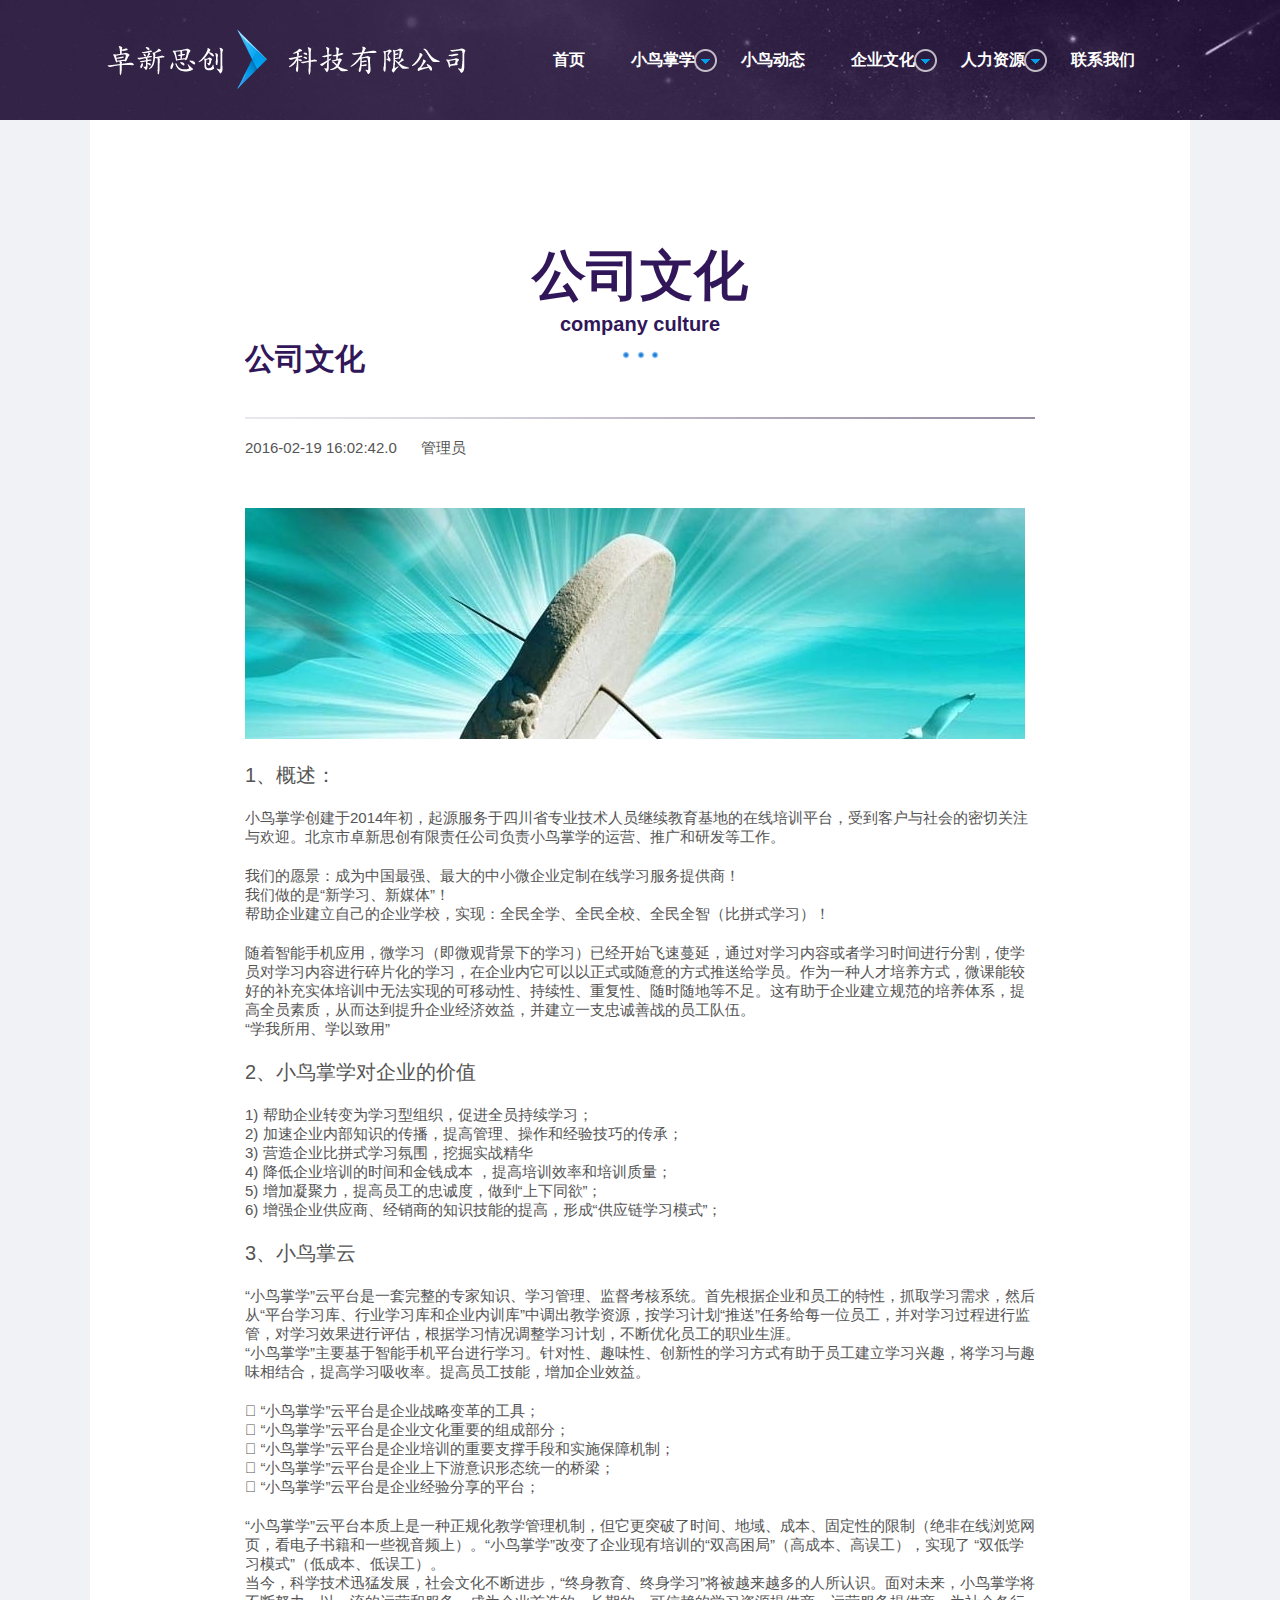
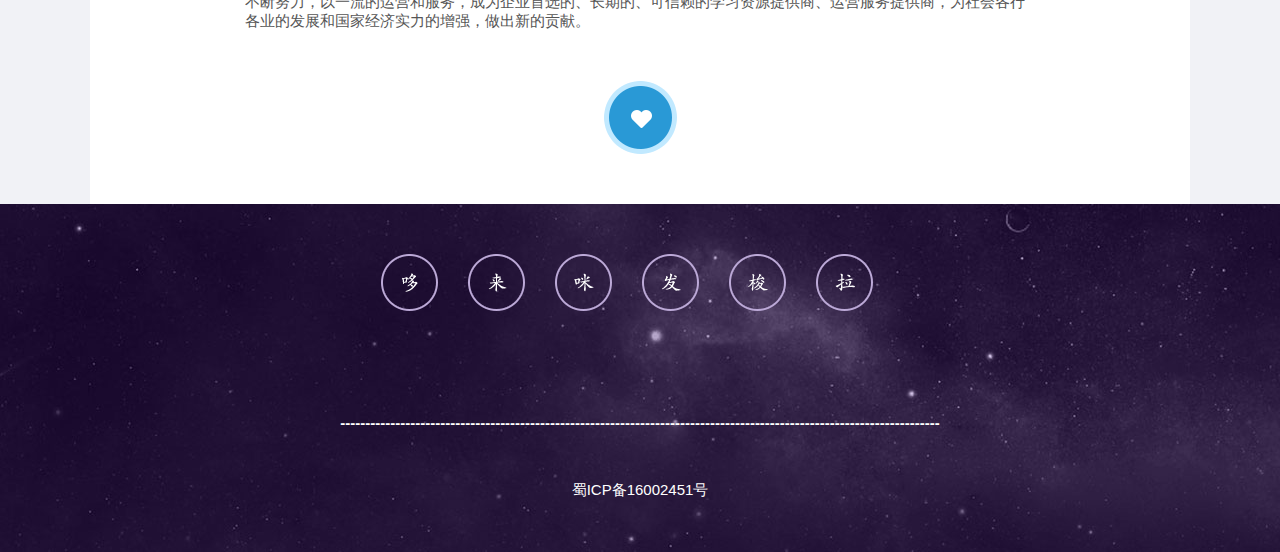
<file: 2020年寒假-假期作业/wenhua.html>
<!DOCTYPE html>
<html lang="en">
<head>
	<meta charset="UTF-8">
	<title>wenzhang</title>
	<link rel="stylesheet" type="text/css" href="css/common.css">
	<link rel="stylesheet" type="text/css" href="css/wenzhang.css">
	<link rel="stylesheet" type="text/css" href="css/gongsi.css">
</head>
<body>
	<header>
		<div class="container">
			<div class="logo">
				<img src="images/logo.png">
			</div>
			<div class="list">
				<ul class="ul">
					<li>
						<a href="index.html">首页</a>
					</li>
					<li>小鸟掌学
						<div class="side">
							<p><a href="xiaoniao.html">小鸟掌学主页</a></p>
							<p><a href="xiaoniao.html">小鸟掌学概述</a></p>
							<p><a href="xiaoniao.html">对企业的价值</a></p>
							<p><a href="xiaoniao.html">小鸟掌云</a></p>
							<p><a href="xiaoniao.html">微课联盟</a></p>
							<p><a href="xiaoniao.html">App下载</a></p>
						</div>
					</li>
					<li>
						<a href="dongtai.html">小鸟动态</a>
					</li>
					<li>企业文化
						<div class="side">
							<p><a href="linian.html">公司理念</a></p>
							<p><a href="wenhua.html">公司文化</a></p>
							<p><a href="fenwei.html">公司氛围</a></p>
						</div>
					</li>
					<li>人力资源
						<div class="side">
							<p><a href="rencailinian.html">人才理念</a></p>
							<p><a href="team.html">团队介绍</a></p>
							<p><a href="zhaopin.html">招聘信息</a></p>
						</div>
					</li>
					<li>
						<a href="link.html">联系我们</a>
					</li>
				</ul>
			</div>
		</div>
	</header>
	<div class="out">
		<div class="contents">
			<h1>公司文化</h1>
			<h2>company culture</h2>
			<img class="point" src="images/three_points01.png">
			<h1 class="list">公司文化
				<span class="pen"></span>
			</h1>
			<div class="pen-bottom">
				<span>2016-02-19 16:02:42.0</span>
				<span class="man">管理员</span>
			</div>
			<div class="lichang">
				<img src="images/article_image06.jpg">
			</div>
			<div class="licheng-text">
				<p class="title">1、概述：</p>
				<p>小鸟掌学创建于2014年初，起源服务于四川省专业技术人员继续教育基地的在线培训平台，受到客户与社会的密切关注与欢迎。北京市卓新思创有限责任公司负责小鸟掌学的运营、推广和研发等工作。</p>
				<p>我们的愿景：成为中国最强、最大的中小微企业定制在线学习服务提供商！<br>
					我们做的是“新学习、新媒体”！<br>
				帮助企业建立自己的企业学校，实现：全民全学、全民全校、全民全智（比拼式学习）！</p>
				<p>随着智能手机应用，微学习（即微观背景下的学习）已经开始飞速蔓延，通过对学习内容或者学习时间进行分割，使学员对学习内容进行碎片化的学习，在企业内它可以以正式或随意的方式推送给学员。作为一种人才培养方式，微课能较好的补充实体培训中无法实现的可移动性、持续性、重复性、随时随地等不足。这有助于企业建立规范的培养体系，提高全员素质，从而达到提升企业经济效益，并建立一支忠诚善战的员工队伍。<br>
				“学我所用、学以致用”</p>
				<p class="title">2、小鸟掌学对企业的价值</p>
				<p>1) 帮助企业转变为学习型组织，促进全员持续学习；<br>
					2) 加速企业内部知识的传播，提高管理、操作和经验技巧的传承；<br>
					3) 营造企业比拼式学习氛围，挖掘实战精华<br>
					4) 降低企业培训的时间和金钱成本 ，提高培训效率和培训质量；<br>
					5) 增加凝聚力，提高员工的忠诚度，做到“上下同欲”；<br>
					6) 增强企业供应商、经销商的知识技能的提高，形成“供应链学习模式”；
				</p>
				<p class="title">3、小鸟掌云</p>
				<p>
					“小鸟掌学”云平台是一套完整的专家知识、学习管理、监督考核系统。首先根据企业和员工的特性，抓取学习需求，然后从“平台学习库、行业学习库和企业内训库”中调出教学资源，按学习计划“推送”任务给每一位员工，并对学习过程进行监管，对学习效果进行评估，根据学习情况调整学习计划，不断优化员工的职业生涯。<br>
					“小鸟掌学”主要基于智能手机平台进行学习。针对性、趣味性、创新性的学习方式有助于员工建立学习兴趣，将学习与趣味相结合，提高学习吸收率。提高员工技能，增加企业效益。
				</p>
				<p>
					 “小鸟掌学”云平台是企业战略变革的工具；<br>
					 “小鸟掌学”云平台是企业文化重要的组成部分；<br>
					 “小鸟掌学”云平台是企业培训的重要支撑手段和实施保障机制；<br>
					 “小鸟掌学”云平台是企业上下游意识形态统一的桥梁；<br>
					 “小鸟掌学”云平台是企业经验分享的平台；
				</p>
				<p>
					“小鸟掌学”云平台本质上是一种正规化教学管理机制，但它更突破了时间、地域、成本、固定性的限制（绝非在线浏览网页，看电子书籍和一些视音频上）。“小鸟掌学”改变了企业现有培训的“双高困局”（高成本、高误工），实现了 “双低学习模式”（低成本、低误工）。<br>
					当今，科学技术迅猛发展，社会文化不断进步，“终身教育、终身学习”将被越来越多的人所认识。面对未来，小鸟掌学将不断努力，以一流的运营和服务，成为企业首选的、长期的、可信赖的学习资源提供商、运营服务提供商，为社会各行各业的发展和国家经济实力的增强，做出新的贡献。
				</p>
			</div>
			<div class="love">
				<div class="like">
					喜欢（20）
				</div>
			</div>
		</div>
	</div>
		

	<footer>
			<div class="music">
				<span></span>
				<span></span>
				<span></span>
				<span></span>
				<span></span>
				<span></span>
				<div class="line">------------------------------------------------------------------------------------------------------------------------</div>
				<p>蜀ICP备16002451号</p>
			</div>
	</footer>
</body>
</html>
</file>
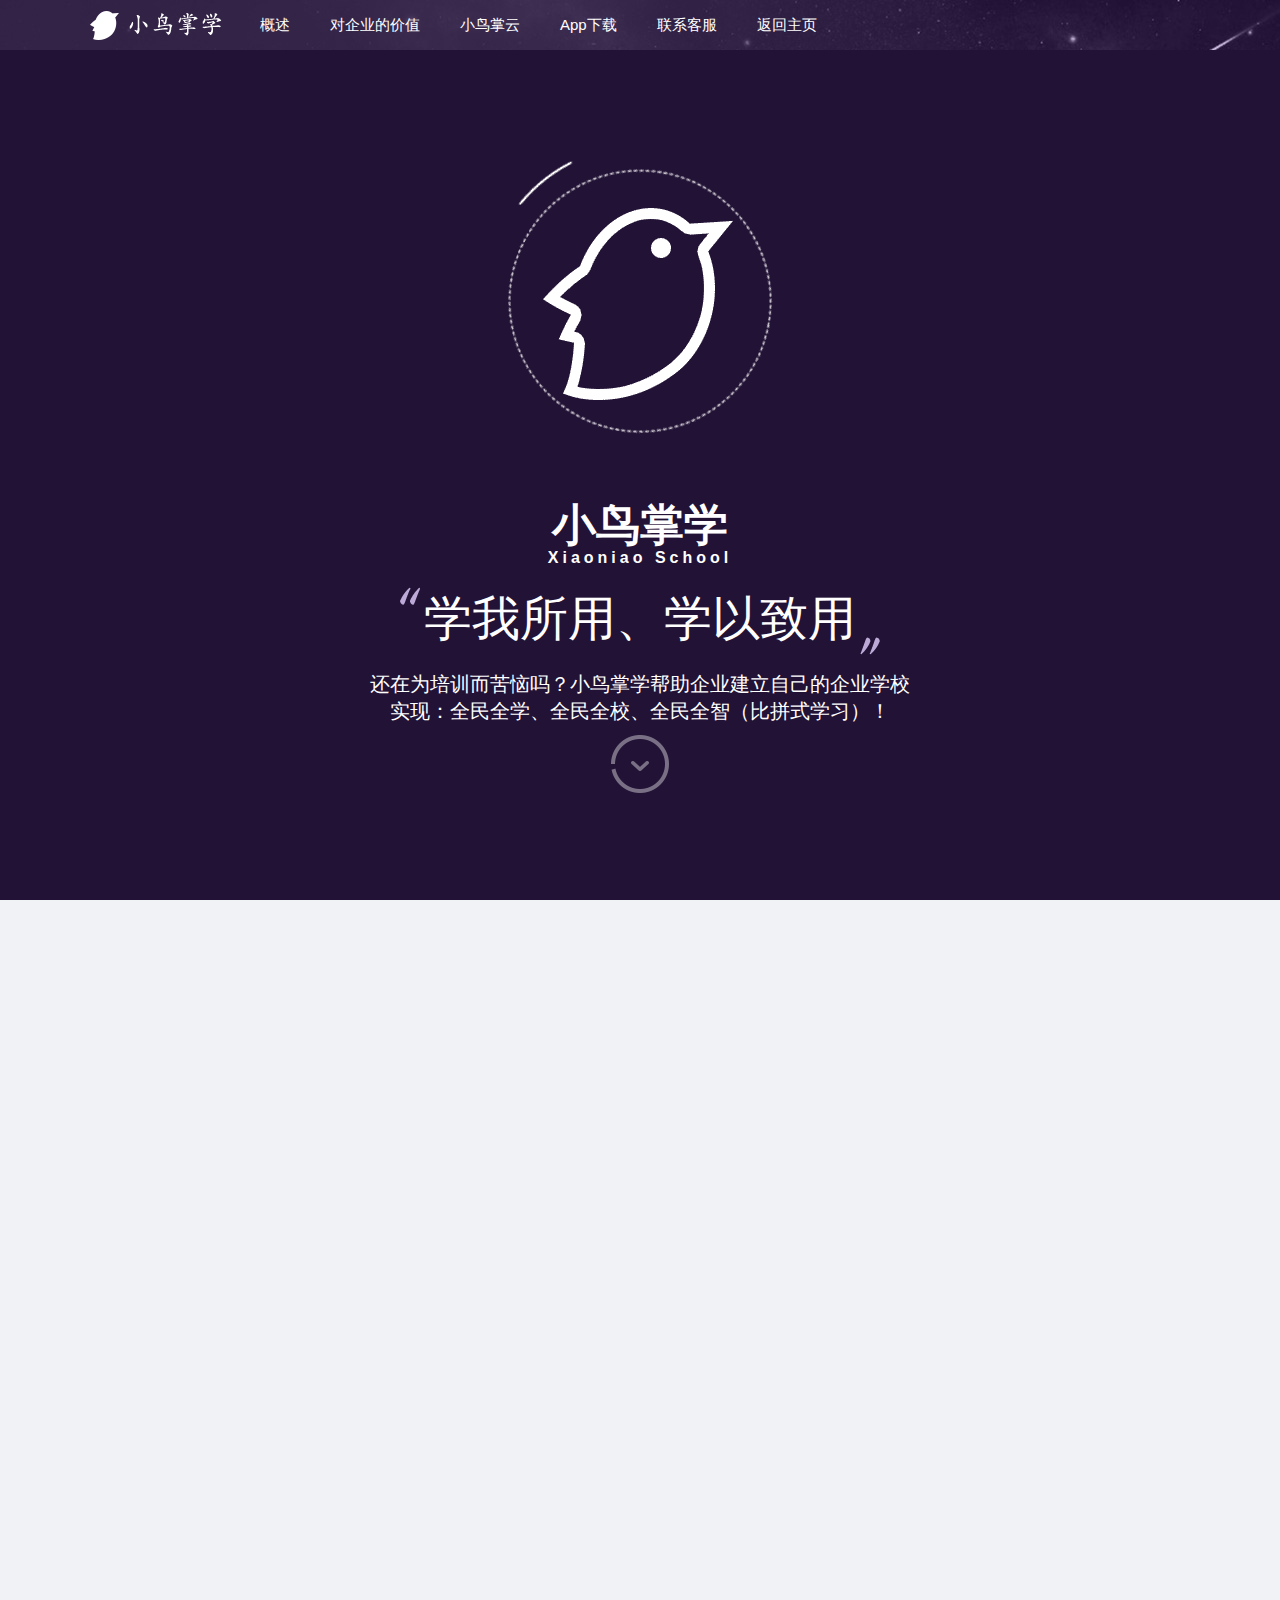
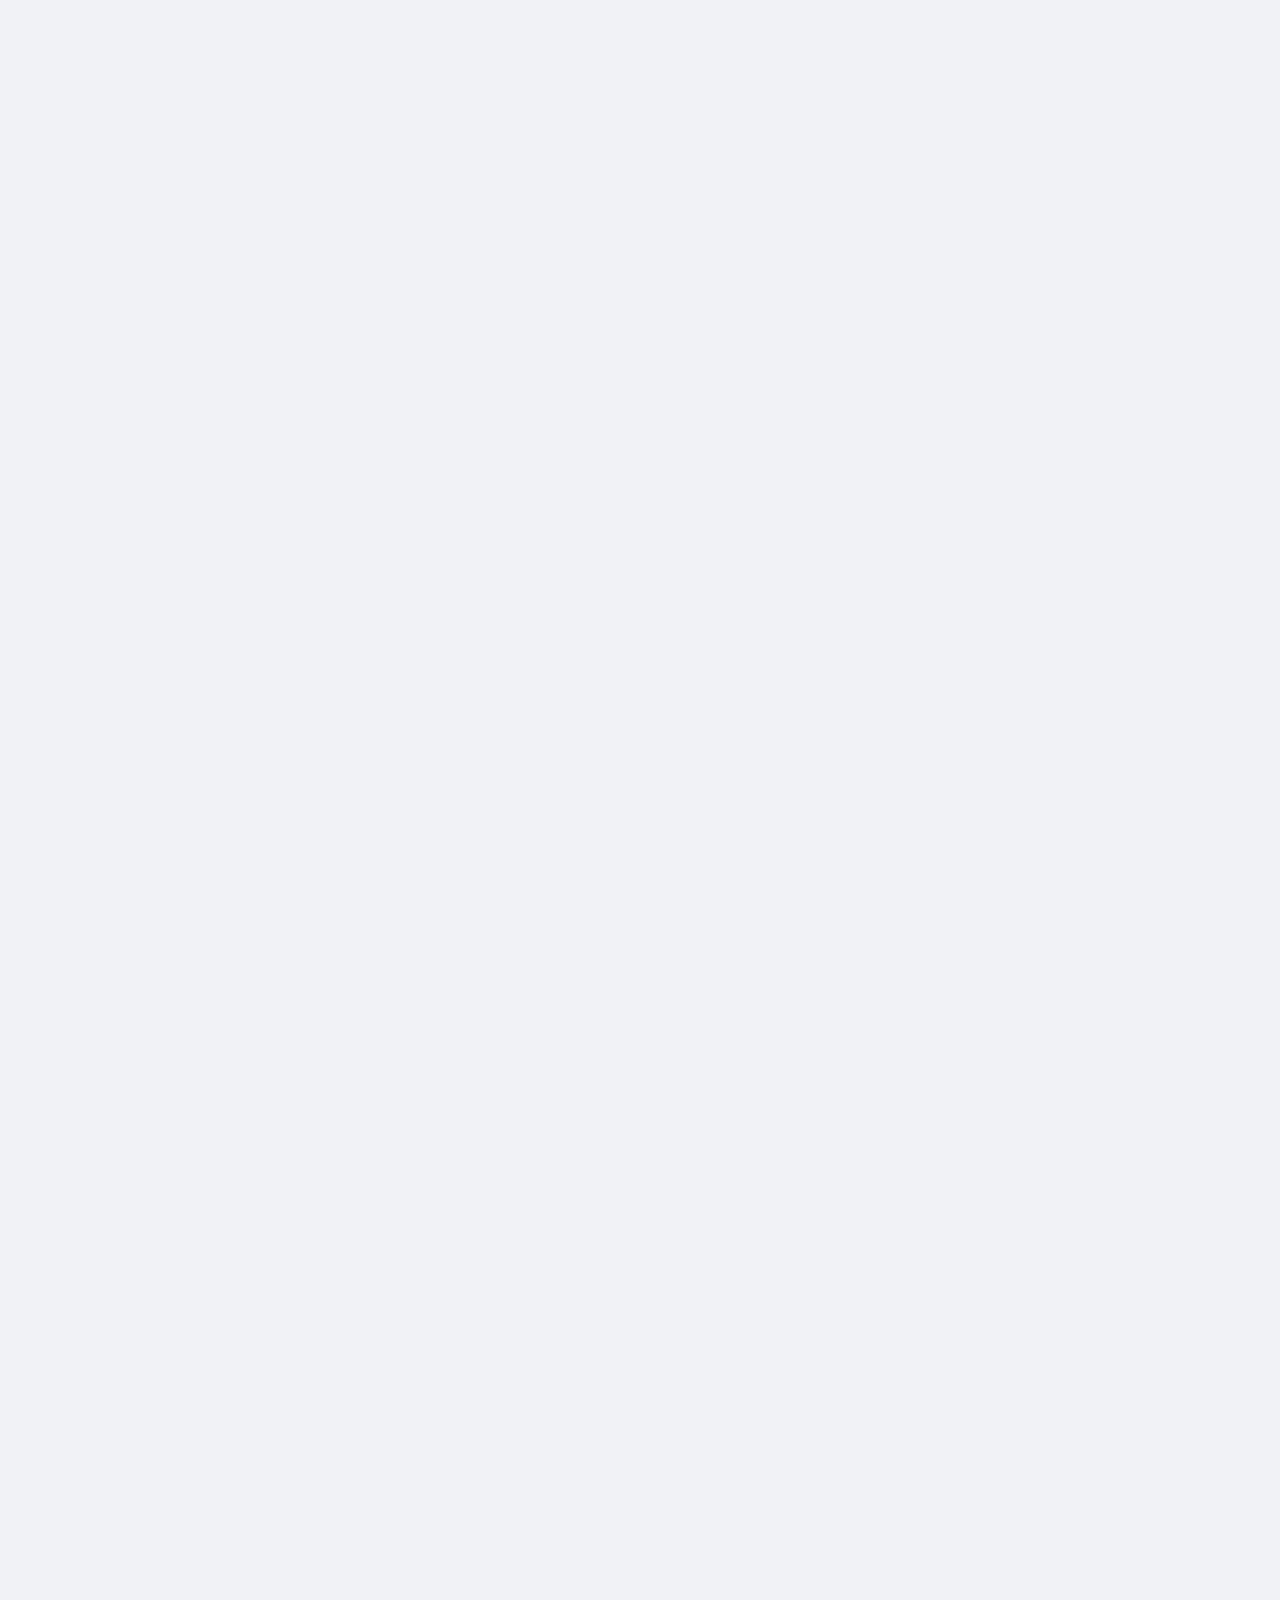
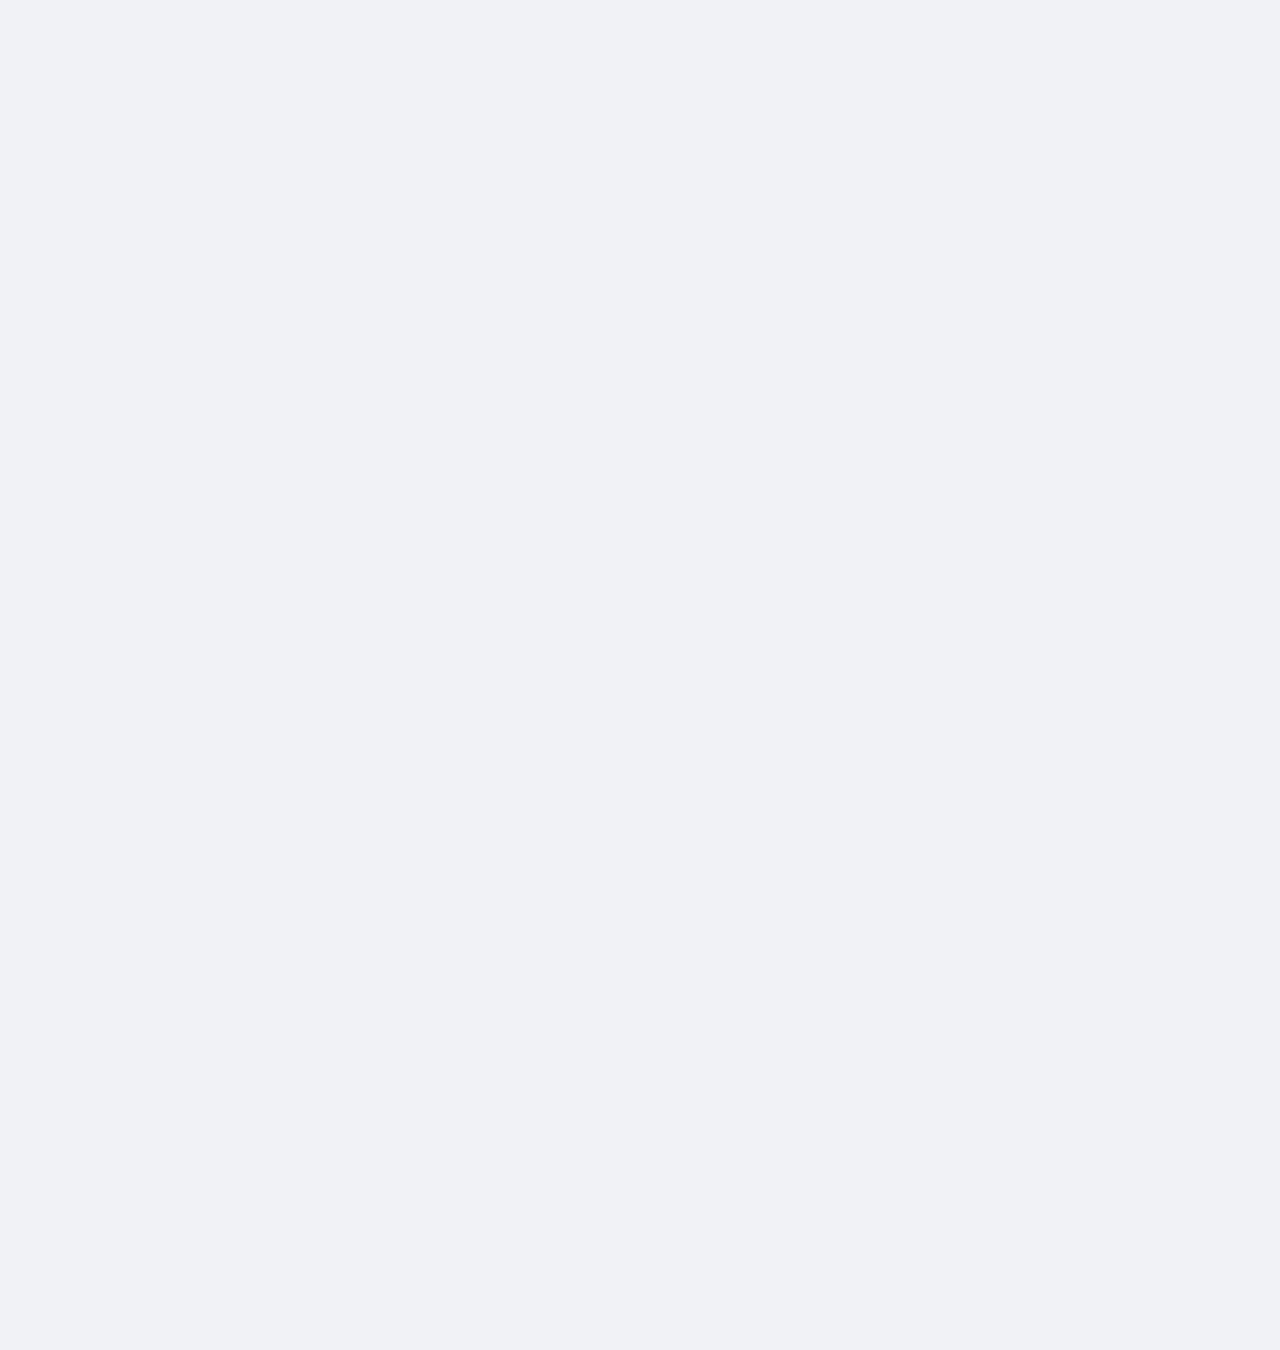
<file: 2020年寒假-假期作业/xiaoniao.html>
<!DOCTYPE html>
<html lang="en">
<head>
	<meta charset="UTF-8">
	<title>xiaoniao</title>
	<link rel="stylesheet" type="text/css" href="css/common.css">
	<link rel="stylesheet" type="text/css" href="css/xiaoniao.css">
	<script type="text/javascript" src="js/jquery-3.4.1.min.js"></script>
</head>
<body>
	<header>
		<div class="container">
			<div class="logo"><a href="javascript:window.location.reload();"><img src="images/aboutxiaoniao/logo.png"></a></div>
			<ul class="list">
				<li><a href="">概述<img src="images/nav_now_bg.png" alt=""></a></li>
				<li><a href="">对企业的价值<img src="images/nav_now_bg.png" alt=""></a></li>
				<li><a href="">小鸟掌云<img src="images/nav_now_bg.png" alt=""></a></li>
				<li><a href="">App下载<img src="images/nav_now_bg.png" alt=""></a></li>
				<li><a href="">联系客服<img src="images/nav_now_bg.png" alt=""></a></li>
				<li><a href="index.html">返回主页</a></li>
			</ul>
		</div>
	</header>

	<div id="dowebok">
	    <div class="section">
			<div class="floor1">
					<img class="gif" src="images/aboutxiaoniao/xiaoniao_welcome_icon3.gif">
					<h1>小鸟掌学</h1>
					<h2>Xiaoniao School</h2>
					<div class="chengyu">
						<img class="yinhao-l" src="images/yinhao02_zuo.png">
						<span>学我所用、学以致用</span>
						<img class="yinhao-r" src="images/yinhao02_you.png">
					</div>
					<p>还在为培训而苦恼吗？小鸟掌学帮助企业建立自己的企业学校</p>
					<p>实现：全民全学、全民全校、全民全智（比拼式学习）！</p>
					<div class="donext"></div>
			</div>
	    </div>
	    <div class="section">
			<div class="floor2">
					<div class="pic-l pic">
						
					</div>
					<div class="pic-r pic">
						
					</div>
					<div class="lunbo">
						<div class="page active">
							<h1>概述</h1>
							<div class="detail">
								<img class="yinhao-l" src="images/yinhao_zuo.png">
								<p>	小鸟掌学创建于2014年初，起源服务于四川省专业技术人员继续教育基地的在线培训平台，受到客户与社会的密切关注与欢迎。卓新思创有限责任公司负责小鸟掌学的运营、推广和研发等工作。</p>
								<img class="yinhao-r" src="images/yinhao_you.png">
							</div>
							<div class="image">
								<img src="images/aboutxiaoniao/app_img01.jpg">
								<img src="images/aboutxiaoniao/app_img02.jpg">
								<img src="images/aboutxiaoniao/app_img03.jpg">
								<img src="images/aboutxiaoniao/app_img04.jpg">
							</div>
						</div>
						<div class="page">
							<div class="bird-title">
								<img src="images/aboutxiaoniao/bird_title.png">
							</div>
							<div class="block">
								<img src="images/aboutxiaoniao/yuanjin_icon.png">
								<div>
									<p>我们的愿景：</p>
									<p>成为中国最强、最大的中小微企业定制在线学习服务提供商！</p>
								</div>
							</div>
							<div class="block">
								<img src="images/aboutxiaoniao/yuanjin_icon.png">
								<div class="fll">
									<p>我们做的是“新学习、新媒体”！</p>
								</div>
							</div>
							<div class="block">
								<img src="images/aboutxiaoniao/yuanjin_icon.png">
							</div>
							<div>
									<p>帮助企业建立自己的企业学校</p>
									<p>实现：全民全学、全民全校、全民全智（比拼式学习）！</p>
							</div>
						</div>
						<div class="page">
							<div class="yinhao">
								<img class="yinhao-l" src="images/yinhao02_zuo.png">
								<span>学我所用、学以致用</span>
								<img class="yinhao-r" src="images/yinhao02_you.png">
							</div>
							<p class="text">随着智能手机应用，微学习（即微观背景下的学习）已经开始飞速蔓延，通过对学习内容或者学习时间进行分割，使学员对学习内容进行碎片化的学习，在企业内它可以以正式或随意的方式推送给学员。作为一种人才培养方式，微课能较好的补充实体培训中无法实现的可移动性、持续性、重复性、随时随地等不足。这有助于企业建立规范的培养体系，提高全员素质，从而达到提升企业经济效益，并建立一支忠诚善战的员工队伍。</p>
							<img class="scrool" src="images/aboutxiaoniao/scrollon01.jpg">
						</div>
					</div>
			</div>
		</div>
	    <div class="section">
		    <div class="floor3">
					<h1>小鸟掌学对企业的价值</h1>
					<div class="light">
						<div><img src="images/aboutxiaoniao/jiazhi_border_11.png"><img style="float: right;" src="images/aboutxiaoniao/jiazhi_border_21.png"></div>
					</div>
					<div class="content">
						<div class="item">
							<div class="number">No.1</div>
							<p>帮助企业转变为学习型组织，促进全员持续学习；</p>
						</div>
						<div class="item">
							<div class="number">No.2</div>
							<p>加速企业内部知识的传播，提高管理、操作和经验技巧的传承；</p>
						</div>
						<div class="item">
							<div class="number">No.3</div>
							<p>营造企业比拼式学习氛围，挖掘实战精华</p>
						</div>
						<div class="item">
							<div class="number">No.4</div>
							<p>降低企业培训的时间和金钱成本 ，提高培训效率和培训质量；</p>
						</div>
						<div class="item">
							<div class="number">No.5</div>
							<p>增加凝聚力，提高员工的忠诚度，做到“上下同欲”；</p>
						</div>
						<div class="item">
							<div class="number">No.6</div>
							<p>增强企业供应商、经销商的知识技能的提高，形成“供应链学习模式”；</p>
						</div>
					</div>
					<div class="light">
						<div><img src="images/aboutxiaoniao/jiazhi_border_31.png"><img style="float: right;" src="images/aboutxiaoniao/jiazhi_border_41.png"></div>
					</div>
			</div>
	    </div>
	    <div class="section">
			<div class="floor4">
					<h1>小鸟掌云</h1>
					<div class="font">
						<p style="text-indent: 2em">“小鸟掌学”云平台是一套完整的专家知识、学习管理、监督考核系统。首先根据企业和员工的特性，抓取学习需求，然后从“平台学习库、行业学习库和企业内训库”中调出教学资源，按学习计划“推送”任务给每一位员工，并对学习过程进行监管，对学习效果进行评估，根据学习情况调整学习计划，不断优化员工的职业生涯。</p>
						<p style="text-indent: 2em">“小鸟掌学”主要基于智能手机平台进行学习。针对性、趣味性、创新性的学习方式有助于员工建立学习兴趣，将学习与趣味相结合，提高学习吸收率。提高员工技能，增加企业效益。</p>
						<br>
						<p style="margin-top: 36px">“小鸟掌学”云平台是企业战略变革的工具；</p>
						<p>“小鸟掌学”云平台是企业文化重要的组成部分；</p>
						<p>“小鸟掌学”云平台是企业战略变革的工具；</p>
						<p>“小鸟掌学”云平台是企业文化重要的组成部分；</p>
						<p>“小鸟掌学”云平台是企业经验分享的平台；</p>
						<div class="btn">
							<div class="btn-l"></div>
							<div class="btn-r"></div>
						</div>
					</div>
			</div>
	    </div>
	    <div class="section">
			<div class="floor5">
					<div class="footer">
						<div class="box">
							<div class="erweima">
								<p style="top: 30px;left: -395px;">扫我下载“小鸟掌学”App</p>
								<img src="images/aboutxiaoniao/app_downcode.png">
								<span>App下载</span>
							</div>
							<div class="link">
								<div>联系客服妹子</div>
								<p>总机：010-8888888</p>
								<p>邮箱：cp@feicuiedu.com</p>
								<p>北京市昌平区站前东街2号 回龙观田园风光综合商业楼3层</p>
							</div>
						</div>
						
					</div>
			</div>
	    </div>
	    <a href="http://www.dowebok.com/" style="display: none;">dowebok</a>
		<a href="http://www.dowebok.com/77.html" style="display: none;">jQuery全屏滚动插件fullPage.js</a>

	    
	    
		<script type="text/javascript">
					var left=document.getElementsByClassName("pic-l")[0];
					var right=document.getElementsByClassName("pic-r")[0];
					var page=document.getElementsByClassName("page");
					console.log(left)
					var num=0;
					left.onclick=function(){
						num--;
						if(num<0){
							num=0;
							for(var i=0;i<page.length;i++){
								page[i].className="page"
							}
							page[num].className="page active"
						}
					}
					right.onclick=function(){

						num++;
						if(num>page.length-1){
							num=page.length-1;
							for(var i=0;i<page.length;i++){
								page[i].className="page"
							}
							page[num].className="page active"
						}
					}
				</script>
	<script src="js/jquery-1.8.3.min.js"></script>
	<script src="js/jquery.fullPage.min.js"></script>
	<script>
		$(function(){
   		$('#dowebok').fullpage({
        sectionsColor : ['#221236', '#fff', '#221236', '#f1f2f6']
    	});

    	$(window).resize(function(){
      	 	 autoScrolling();
   	 	});

    	function autoScrolling(){
        		var $ww = $(window).width();
        		if($ww < 1024){
       		     $.fn.fullpage.setAutoScrolling(false);
        		} else {
            $.fn.fullpage.setAutoScrolling(true);
        		}
    		}

    		autoScrolling();
		});
</script>










<a href="http://www.dowebok.com/" style="display: none;">dowebok</a>
<a href="http://www.dowebok.com/77.html" style="display: none;">jQuery全屏滚动插件fullPage.js</a>








</body>
</html>
</file>
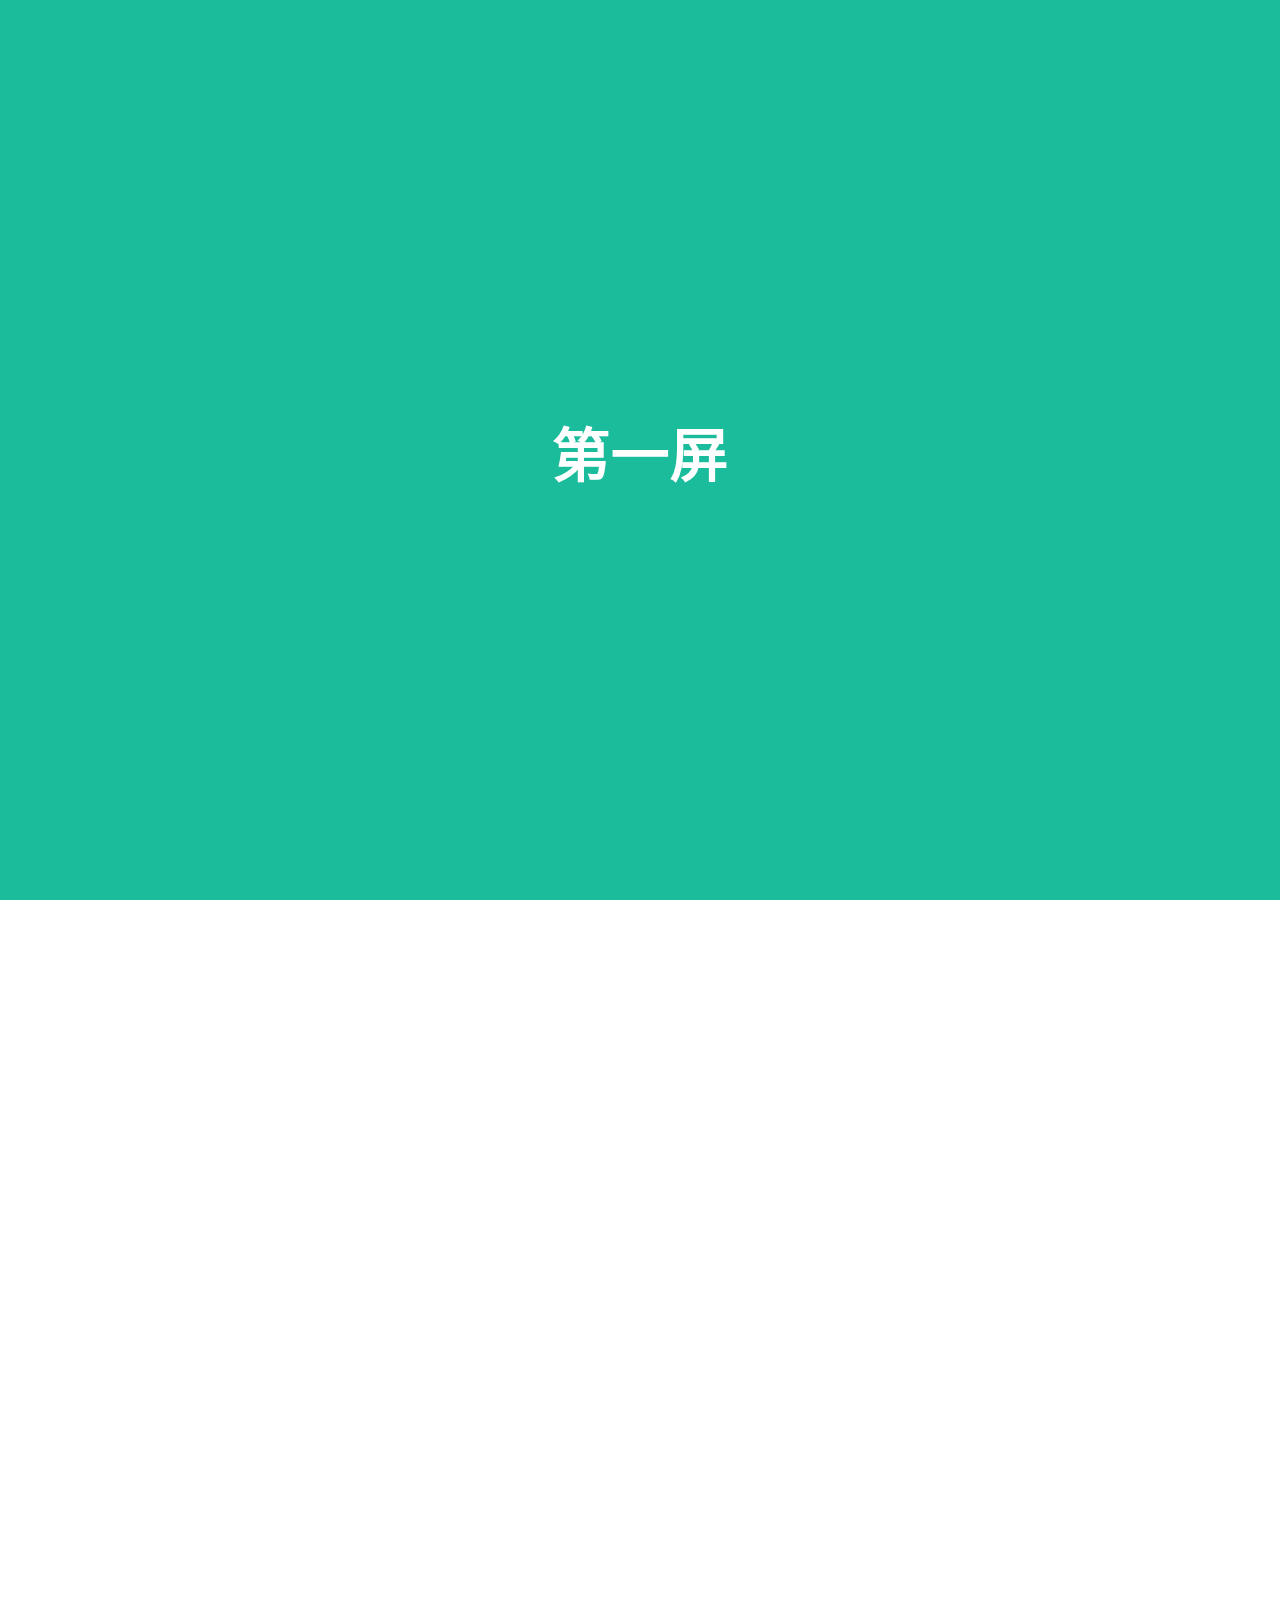
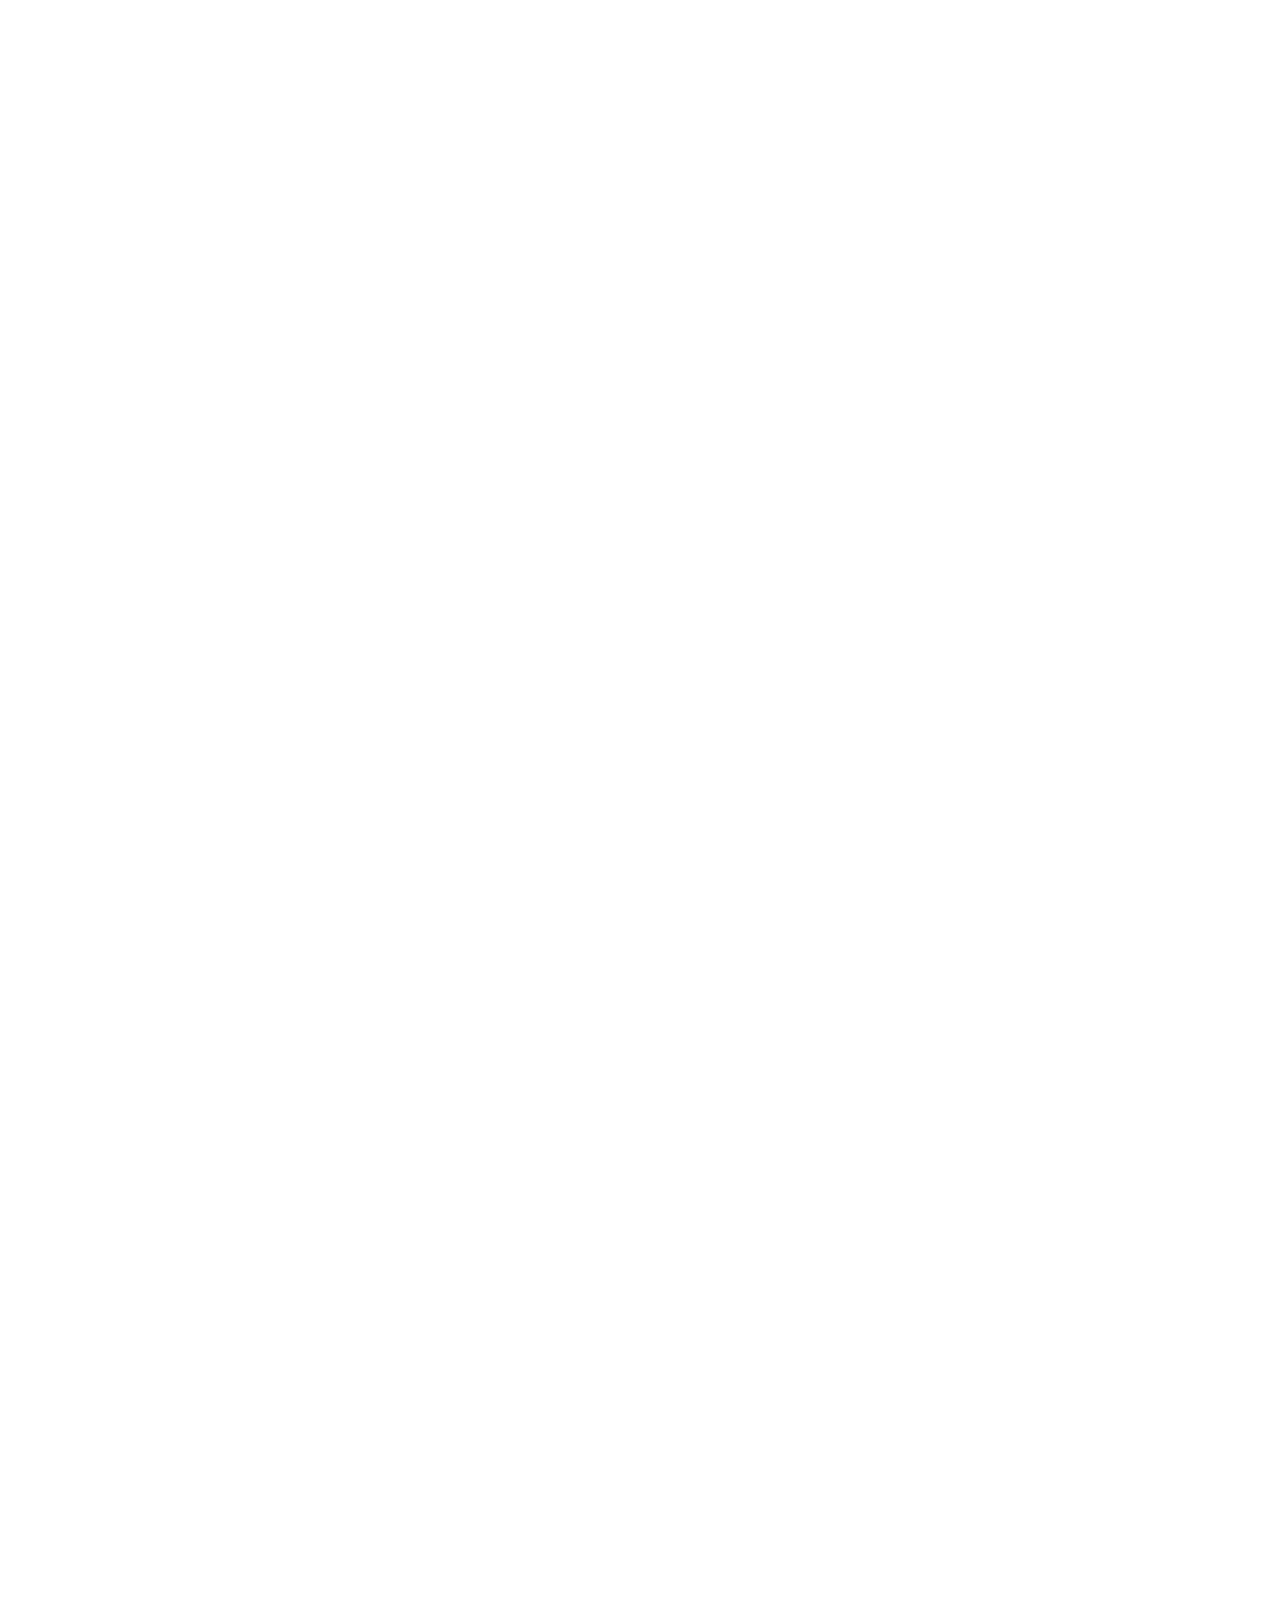
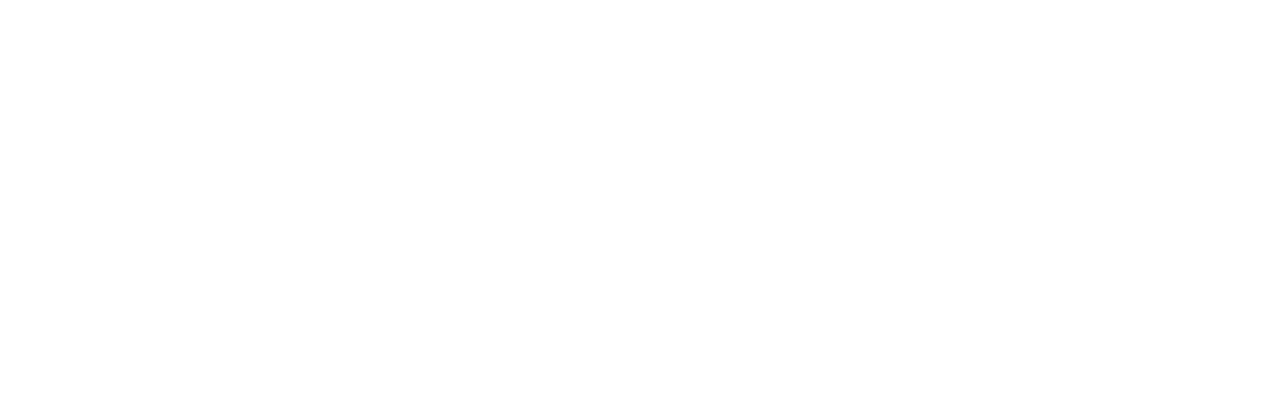
<file: 2020年寒假-假期作业/插件/fullpage/index11.html>
﻿<!DOCTYPE html>
<html lang="zh-CN">
<head>
 <meta charset="UTF-8">
 <title>fullPage.js演示-自动滚动_dowebok</title>
 <link rel="stylesheet" href="css/jquery.fullPage.css">
 <style>
.section { text-align: center; font: 50px "Microsoft Yahei"; color: #fff;}
</style>
</head>

<body>
<div id="dowebok">
    <div class="section">
        <h3>第一屏</h3>
    </div>
    <div class="section">
        <h3>第二屏</h3>
    </div>
    <div class="section">
        <h3>第三屏</h3>
    </div>
    <div class="section">
        <h3>第四屏</h3>
    </div>
</div>

<script src="js/jquery-1.8.3.min.js"></script>
<script src="js/jquery.fullPage.min.js"></script>
<script>
$(function(){
    $('#dowebok').fullpage({
        sectionsColor : ['#1bbc9b', '#4BBFC3', '#7BAABE', '#f90'],
        continuousVertical: true
    });

    setInterval(function(){
        $.fn.fullpage.moveSectionDown();
    }, 3000);
});
</script>










<a href="http://www.dowebok.com/" style="display: none;">dowebok</a>
<a href="http://www.dowebok.com/77.html" style="display: none;">jQuery全屏滚动插件fullPage.js</a>

</body>
</html>
</file>
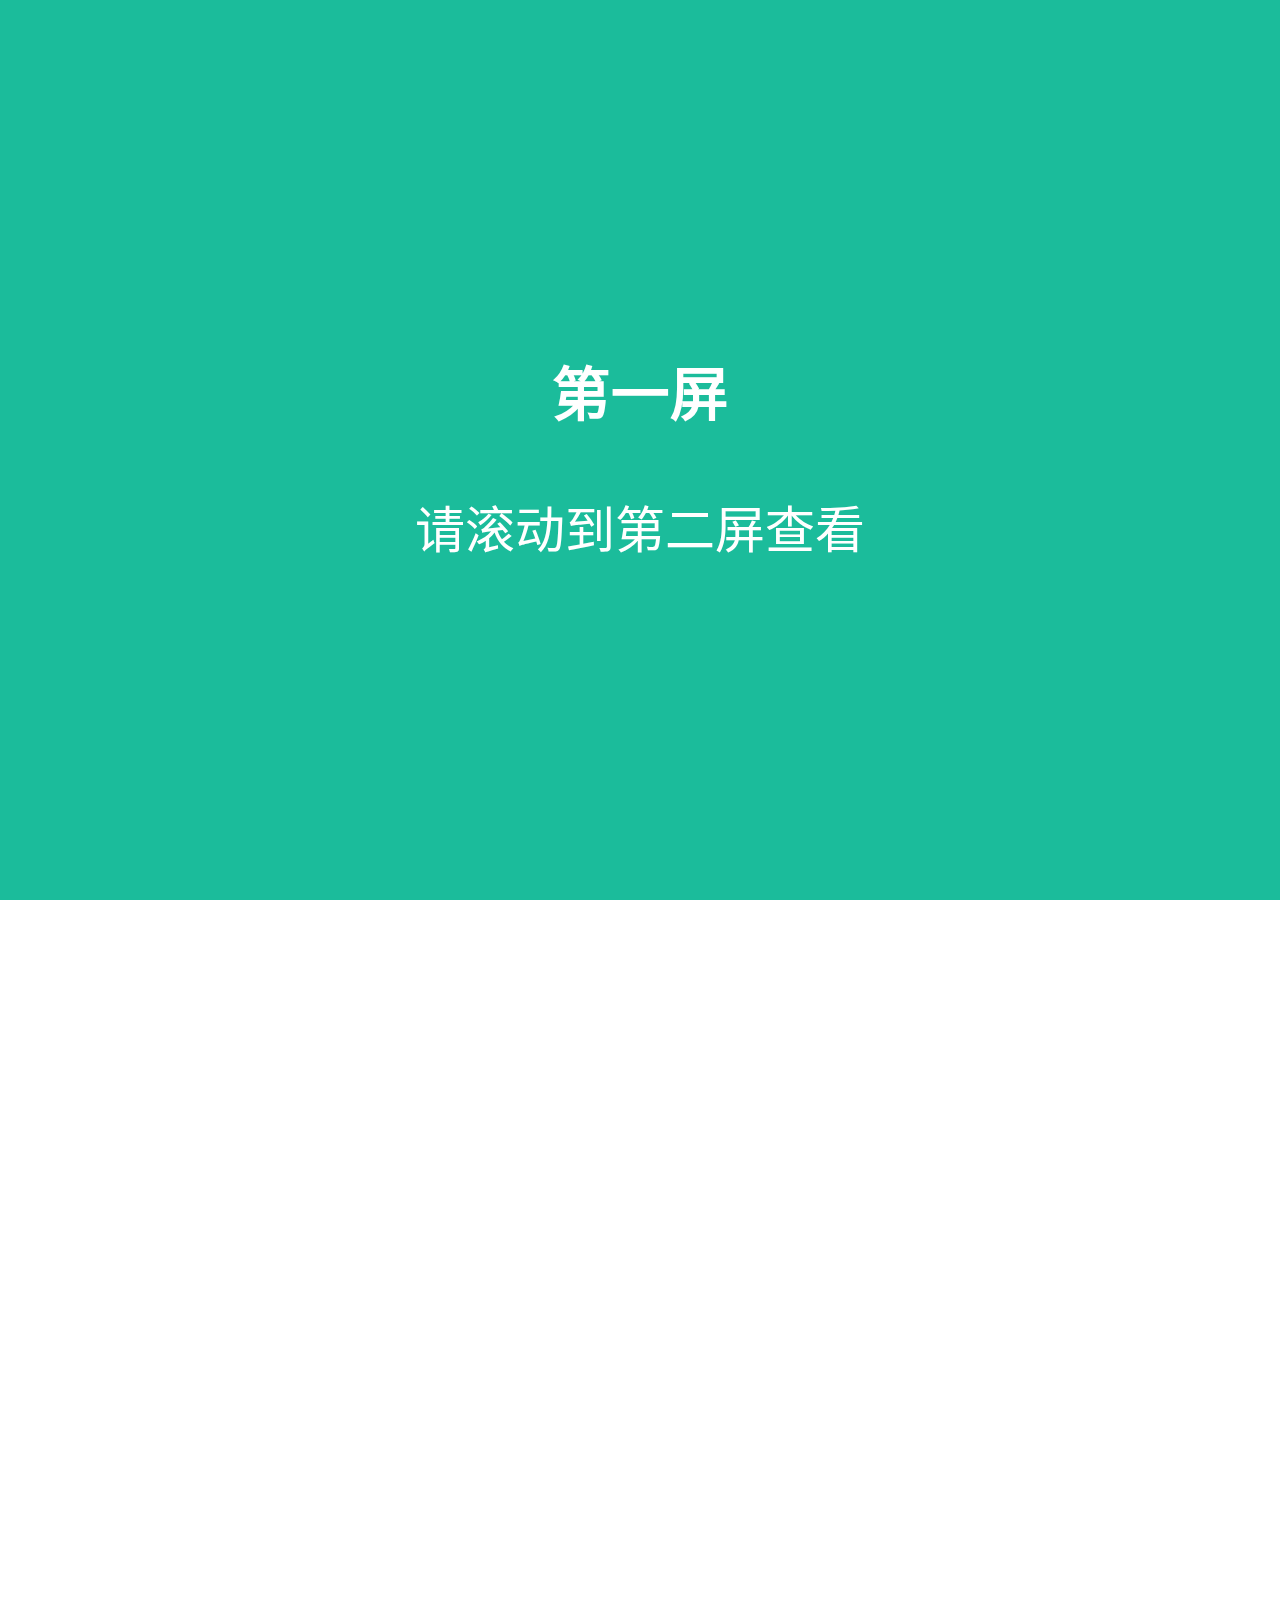
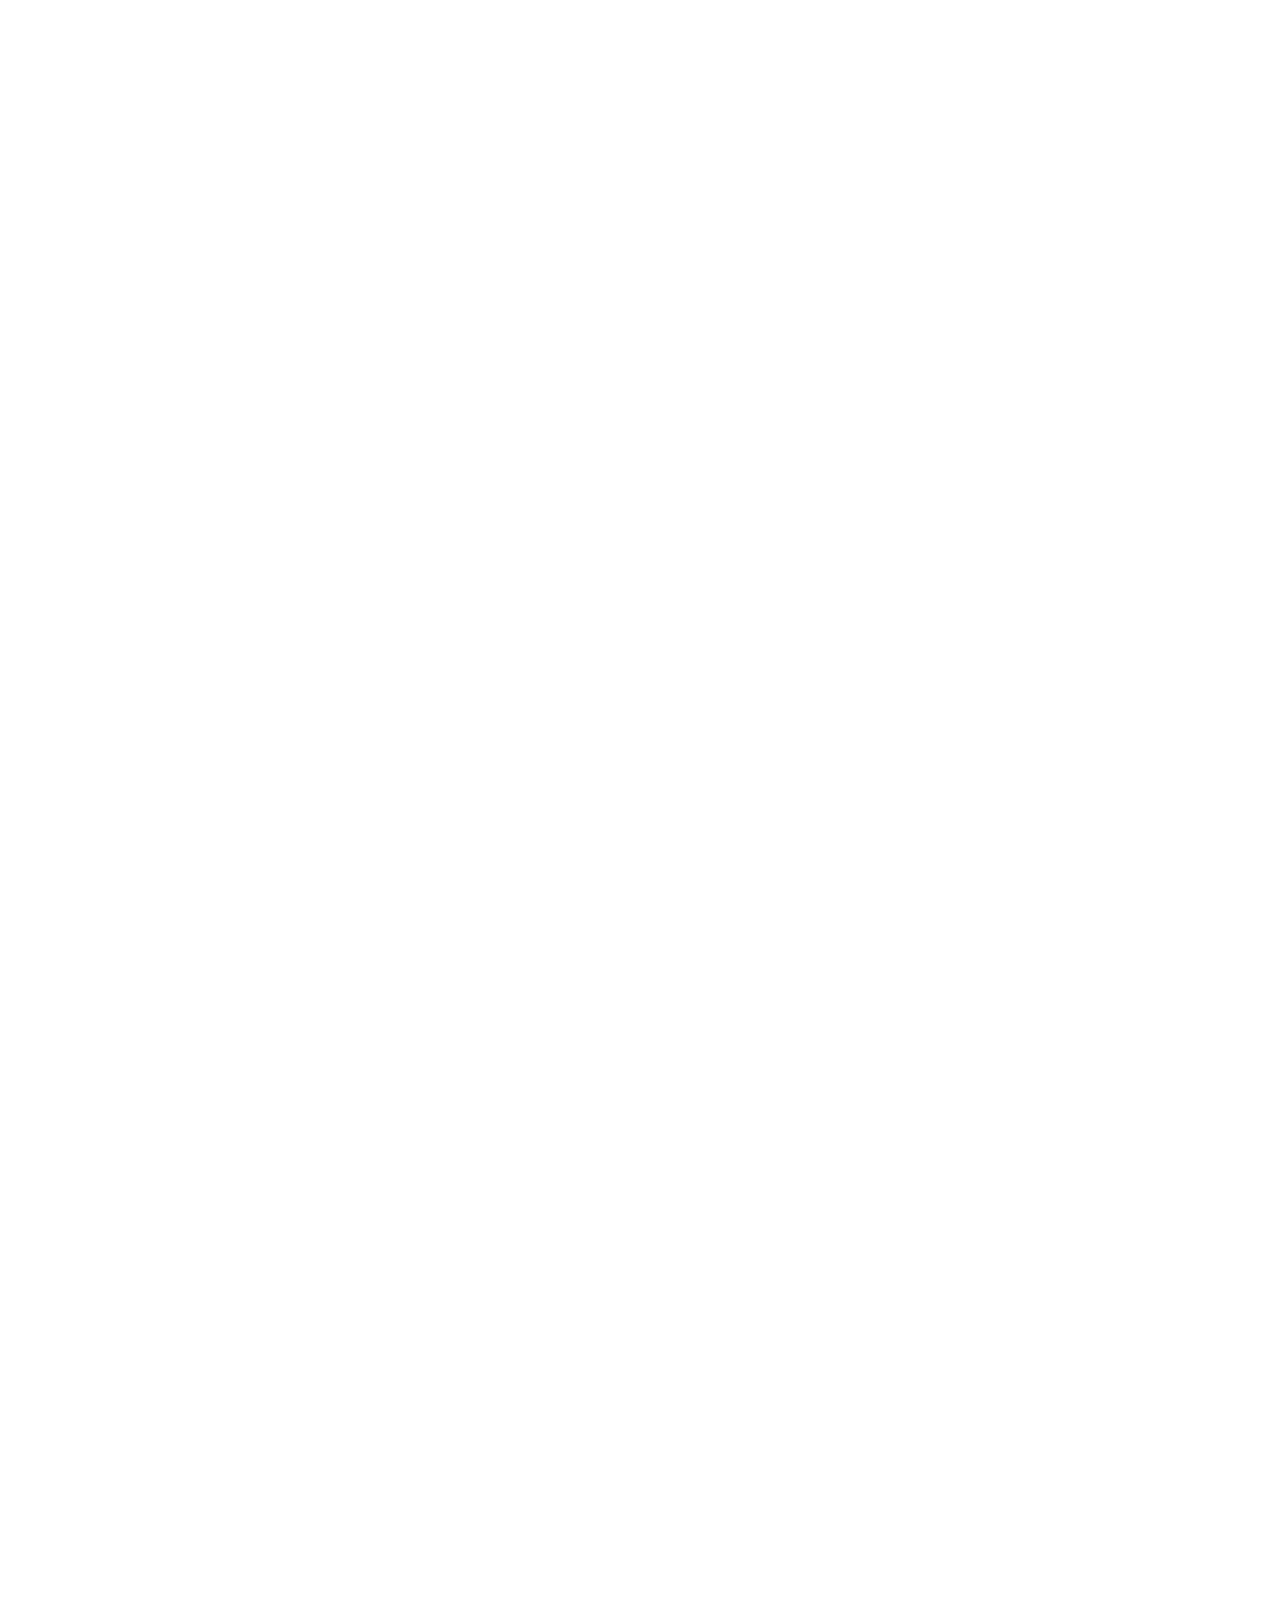
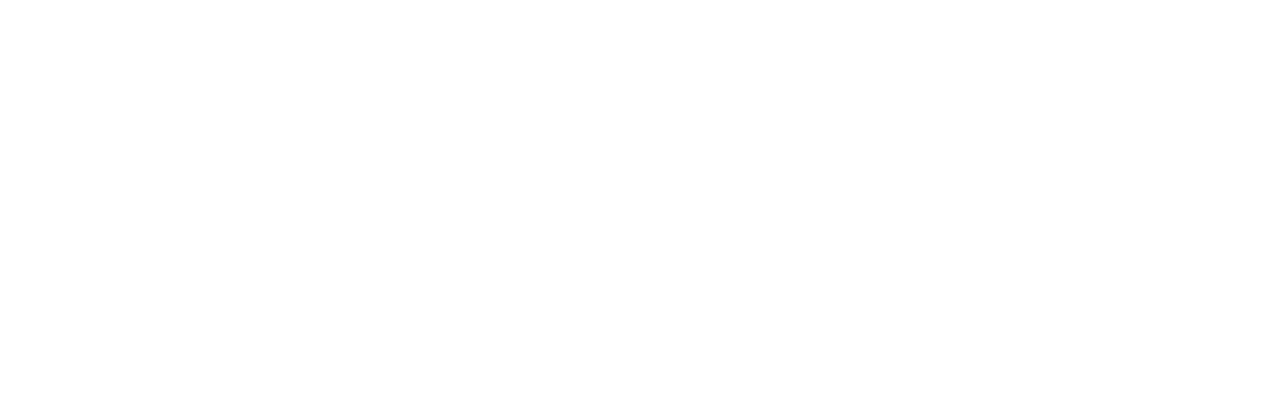
<file: 2020年寒假-假期作业/插件/fullpage/index12.html>
﻿<!DOCTYPE html>
<html lang="zh-CN">
<head>
 <meta charset="utf-8">
<title>fullPage.js演示-slide自动滚动_dowebok</title>
 <link rel="stylesheet" href="css/jquery.fullPage.css">
 <style>
.section { text-align: center; font: 50px "Microsoft Yahei"; color: #fff;}
</style>
</head>

<body>
<div id="dowebok">
    <div class="section">
        <h3>第一屏</h3>
        <p>请滚动到第二屏查看</p>
    </div>
    <div class="section">
        <div class="slide"><h3>第二屏的第一屏</h3></div>
        <div class="slide"><h3>第二屏的第二屏</h3></div>
        <div class="slide"><h3>第二屏的第三屏</h3></div>
    </div>
    <div class="section">
        <h3>第三屏</h3>
    </div>
    <div class="section">
        <h3>第四屏</h3>
    </div>
</div>

<script src="js/jquery-1.8.3.min.js"></script>
<script src="js/jquery.fullPage.min.js"></script>
<script>
$(function(){
    $('#dowebok').fullpage({
        sectionsColor : ['#1bbc9b', '#4BBFC3', '#7BAABE', '#f90'],
        loopBottom: true
    });

    setInterval(function(){
        $.fn.fullpage.moveSlideRight();
    }, 3000);
});
</script>










<a href="http://www.dowebok.com/" style="display: none;">dowebok</a>
<a href="http://www.dowebok.com/77.html" style="display: none;">jQuery全屏滚动插件fullPage.js</a>

</body>
</html>
</file>
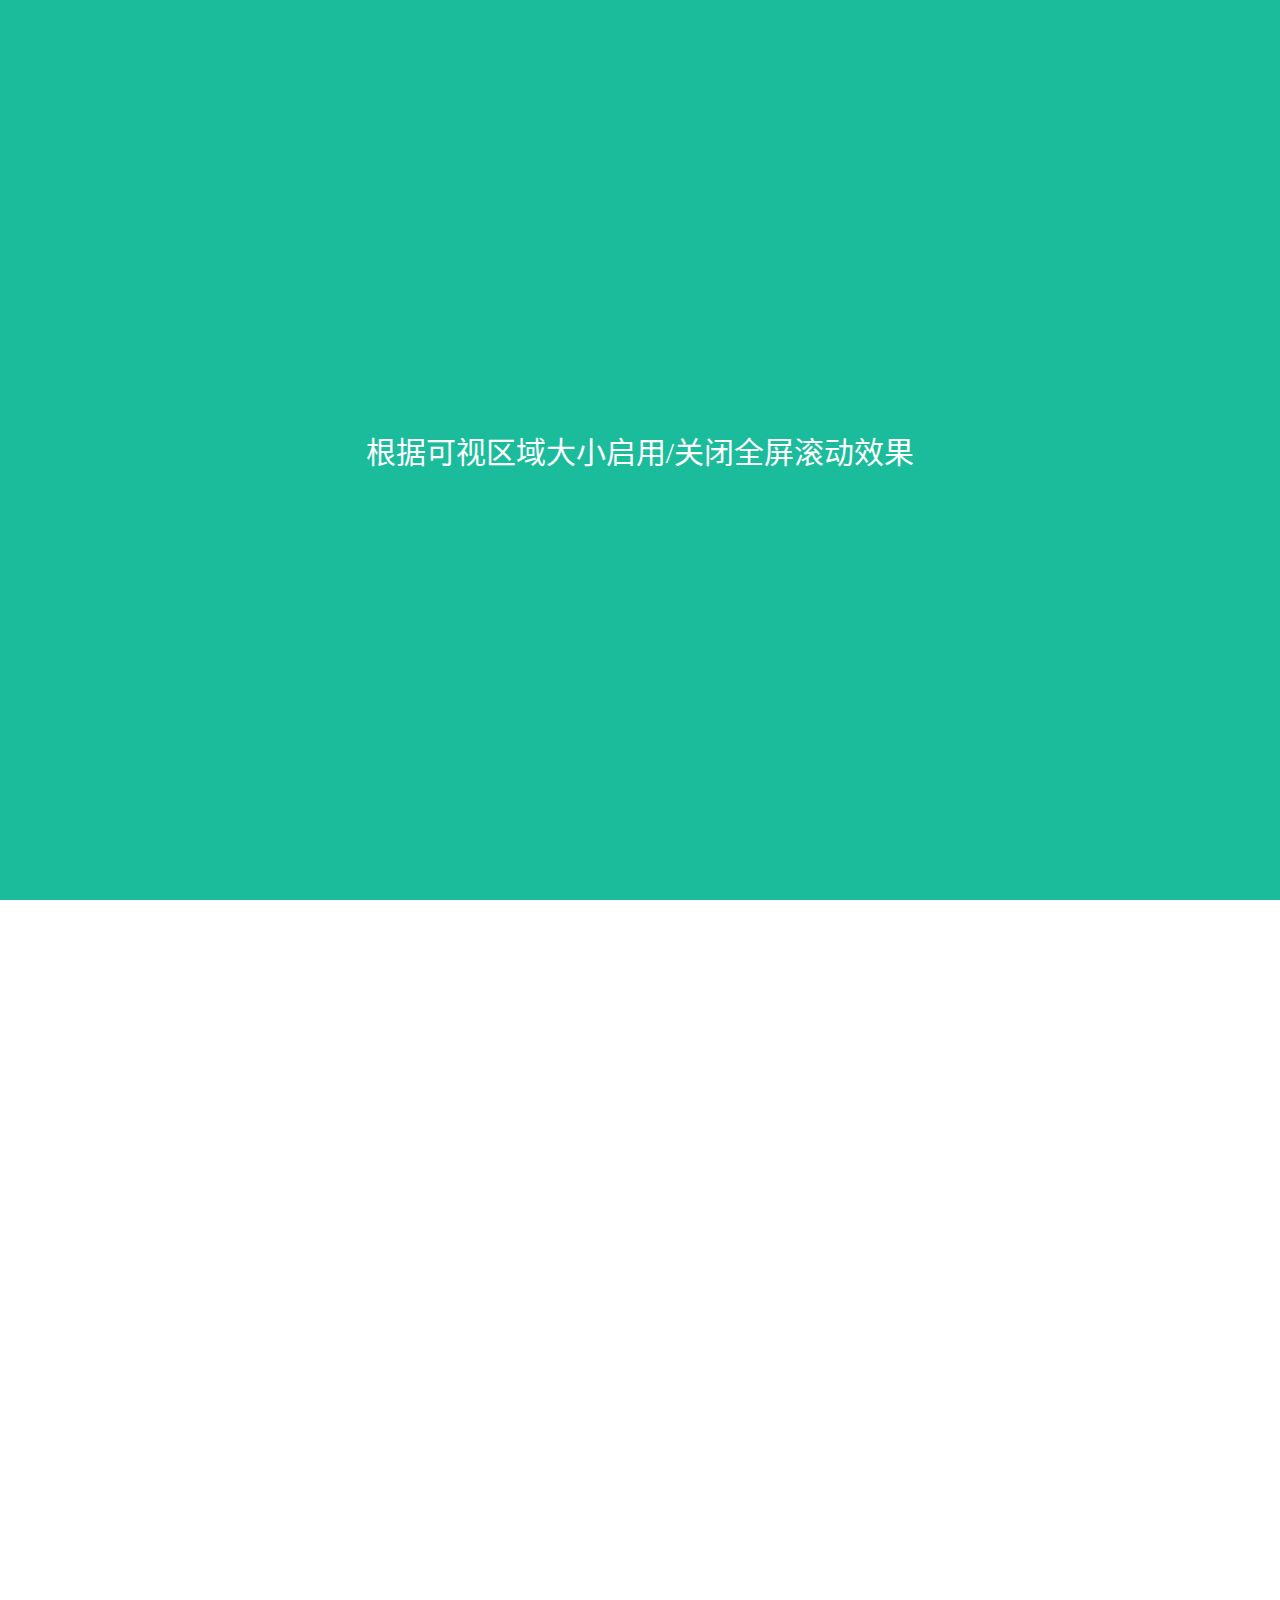
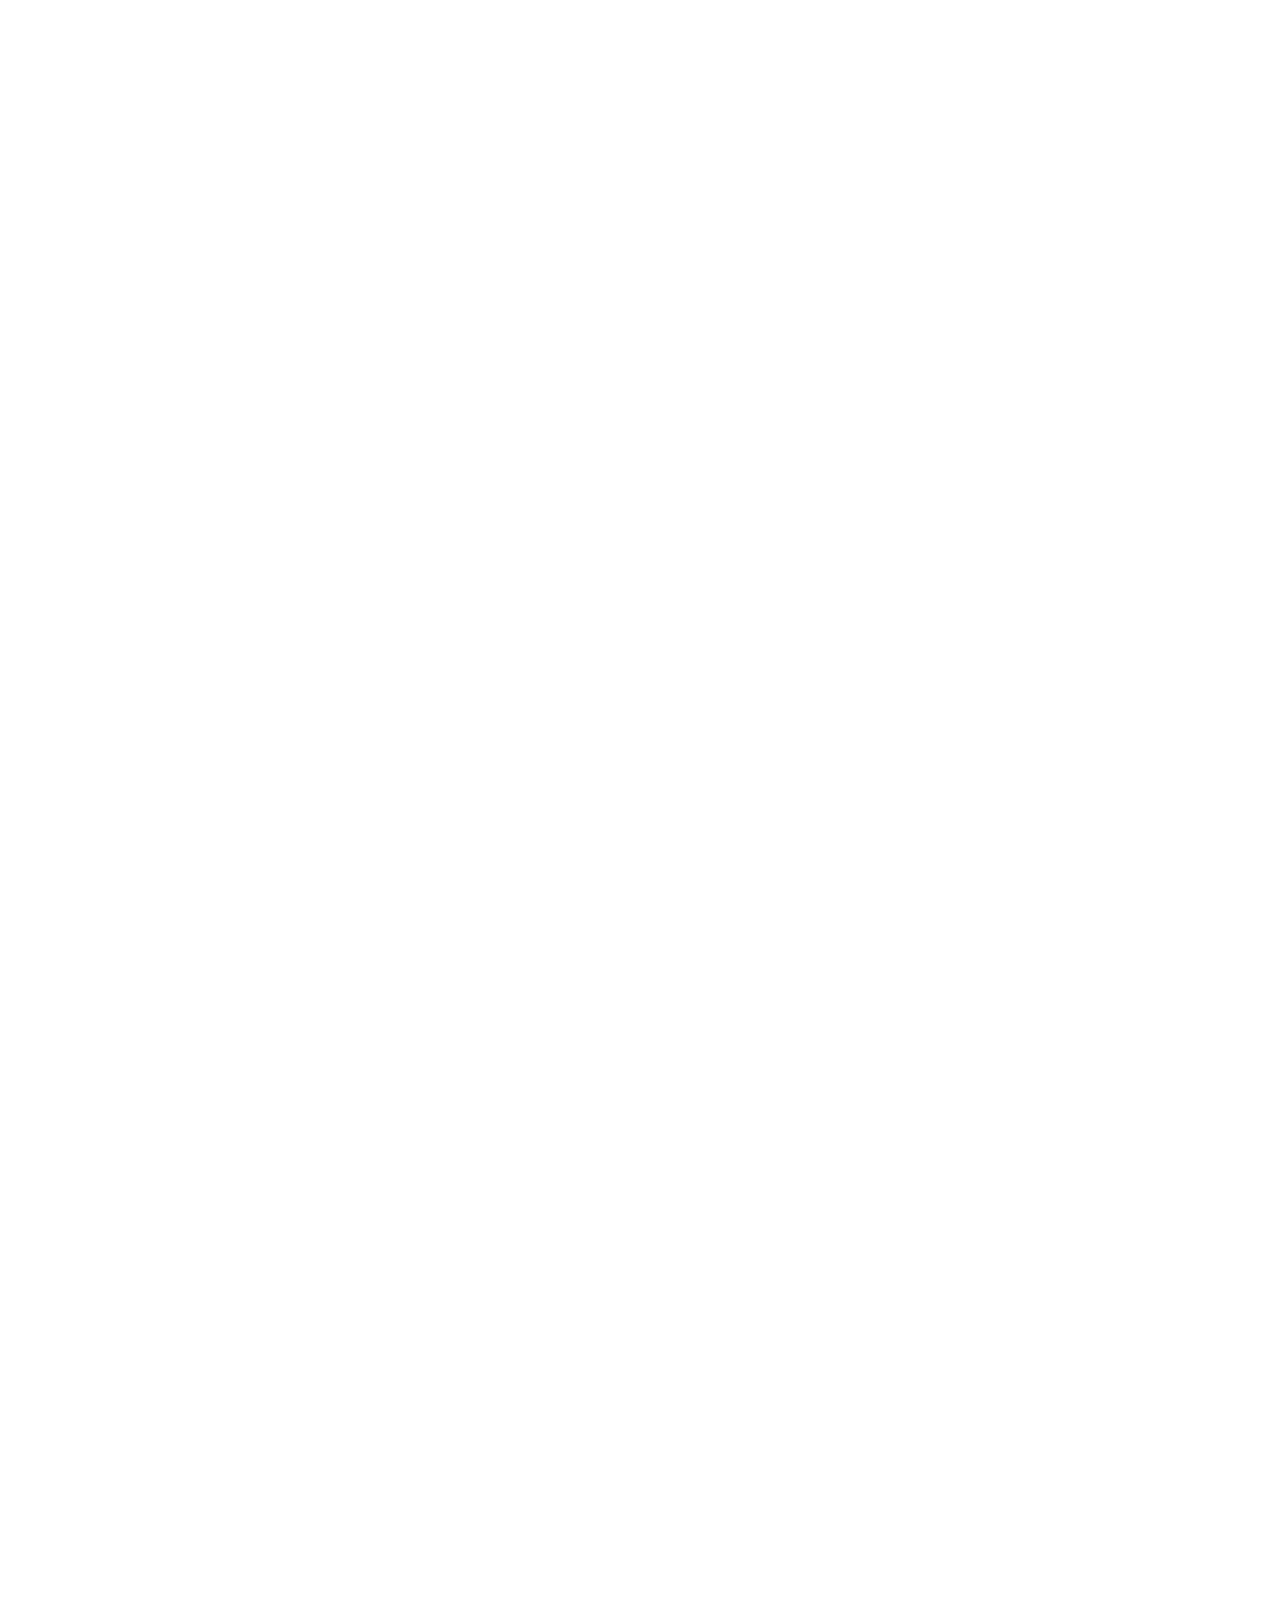
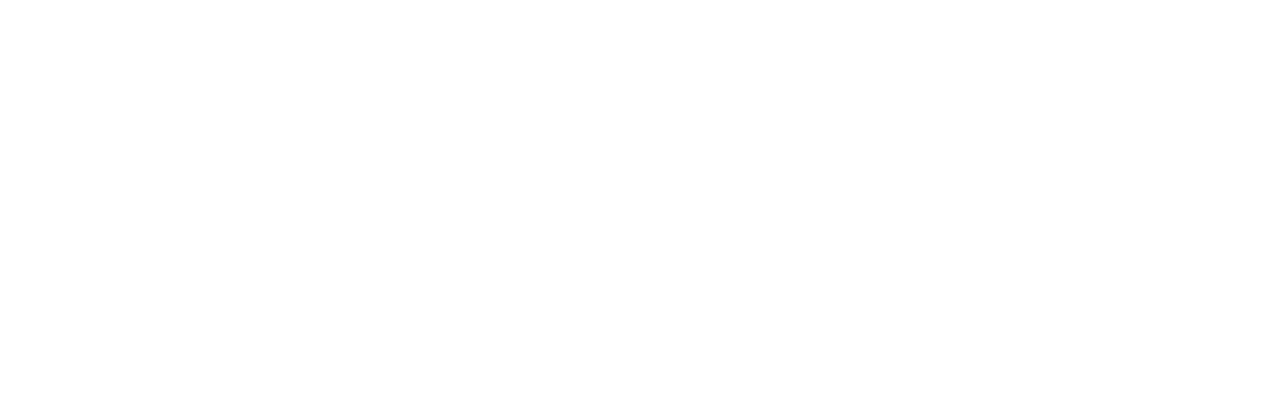
<file: 2020年寒假-假期作业/插件/fullpage/index13.html>
﻿<!DOCTYPE html>
<html lang="zh-CN">
<head>
 <meta charset="UTF-8">
<title>fullPage.js演示-响应式_dowebok</title>
 <link rel="stylesheet" href="css/jquery.fullPage.css">
 <style>
.section { text-align: center; font: 30px "Microsoft Yahei"; color: #fff;}
</style>
</head>

<body>
<div id="dowebok">
    <div class="section">
        <p>根据可视区域大小启用/关闭全屏滚动效果</p>
    </div>
    <div class="section">
        <p>如果可视区宽度小于1024，则关闭全屏滚动效果，使用自带的滚动条</p>
    </div>
    <div class="section">
        <p>请试着调整浏览器大小并查看滚动条是否出现</p>
    </div>
    <div class="section">
        <p>第四屏</p>
    </div>
</div>

<script src="js/jquery-1.8.3.min.js"></script>
<script src="js/jquery.fullPage.min.js"></script>
<script>
$(function(){
    $('#dowebok').fullpage({
        sectionsColor : ['#1bbc9b', '#4BBFC3', '#7BAABE', '#f90']
    });

    $(window).resize(function(){
        autoScrolling();
    });

    function autoScrolling(){
        var $ww = $(window).width();
        if($ww < 1024){
            $.fn.fullpage.setAutoScrolling(false);
        } else {
            $.fn.fullpage.setAutoScrolling(true);
        }
    }

    autoScrolling();
});
</script>










<a href="http://www.dowebok.com/" style="display: none;">dowebok</a>
<a href="http://www.dowebok.com/77.html" style="display: none;">jQuery全屏滚动插件fullPage.js</a>

</body>
</html>
</file>
<file: 2020年寒假-假期作业/css/common.css>
*{
	color: #555;
	list-style: none;
	text-decoration: none;
	margin: 0;
	padding: 0;
	/*color: #fff;*/
}
body{
    font-size: 15px;
    background: #f1f2f6;
        font-family: STKaiti, KaiTi_GB2312, "华文楷体", "宋体", Arial, Helvetica, sans-serif;
}
header{
	background-color: #221236;
	background: #221236 url(../images/header_bg.jpg) top center;	min-width: 1100px;
}
.container{
	width: 1100px;
	height: 120px;
	margin: 0 auto;
}
.logo{
	width: 380px;
	height: 120px;
	float: left;
}
.list{
	width: 660px;
	height: 120px;
	float: right;
	line-height: 120px;
	text-align: center;
}
.ul li{
	float: left;
	font-size: 16px;
	font-weight: bold;
	padding: 0 23px;
	position: relative;
	color: #fff;
	z-index: 10;
}
.ul li a{
	color: #fff;
}
.ul li:nth-child(2),
.ul li:nth-child(4),
.ul li:nth-child(5){
	cursor: pointer;
	background: url(../images/nav_xiajiantou.png) no-repeat right center;
}
.ul li:nth-child(2):hover .side,
.ul li:nth-child(4):hover .side,
.ul li:nth-child(5):hover .side{
	display: block;
}
.ul li .side{
	position: absolute;
	top: 90px;
	left: 0px;
	width: 150px;
	text-align: center;
	background-color: #36264a;
	display: none;
}
.ul li .side p a{
	display: block;
	font-weight: normal;
	font-size: 15px;
	line-height: 40px;
}
.ul li .side p:hover{
	background-color: #3498db;
}

.clear{
	clear: both;
}




footer{
	height: 348px;
    min-width: 1100px;
    background: url(../images/yinyue_bg.jpg);
}
.music{
    height: 67px;
    text-align: center;
    width: 1100px;
    margin: 0 auto;
}
.music span{
    cursor: pointer;
    width: 57px;
    height: 57px;
    margin-right: 26px;
    margin-top: 50px;
    display: inline-block;
}
.music span:nth-child(1){
    background: url(../images/yinyue_duo.png) no-repeat;
}
.music span:nth-child(2){
    background: url(../images/yinyue_lai.png) no-repeat;
}
.music span:nth-child(3){
    background: url(../images/yinyue_mi.png) no-repeat;
}
.music span:nth-child(4){
    background: url(../images/yinyue_fa.png) no-repeat;
}
.music span:nth-child(5){
    background: url(../images/yinyue_suo.png) no-repeat;
}
.music span:nth-child(6){
    background: url(../images/yinyue_la.png) no-repeat;
}
.music span:nth-child(7){
    background: url(../images/yinyue_xi.png) no-repeat;
}
.music span:hover{
	background-position: 0 -57px;
}
.line{
	color: #fff;
	font-weight: bold;
	margin-top: 100px;
}
.music p{
	color: #fff;
	margin-top: 50px;
}
.music p:hover{
	color:#6cf;
}
</file>
<file: 2020年寒假-假期作业/css/index.css>
/*广告部分*/
.banner-wrap {
    height: 593px;
    position: relative;
    min-width: 1100px;
}
.banner{
	height: 593px;
    position: absolute;
    top: 0;
    left: 0;
    width: 100%;
}
.banner-01 {
   	background: url(../images/banner01_bg.jpg) no-repeat top center; 
	display: none;
}
.banner-02 {
   	background: url(../images/banner02_bg.jpg) no-repeat top center; 
	display: none;
}
.banner-03 {
   	background: url(../images/banner01_bg.jpg) no-repeat top center; 
}
.banner-01 .image01 {
    position: absolute;
    top: 204px;
    left: 580px;
}
.banner-01 .image02 {
    position: absolute;
    top: 300px;
    left: 595px;
}
.banner-01 .image03 {
    position: absolute;
    top: 354px;
    left: 595px;
}
.banner-02 .image01 {
    position: absolute;
    top: 177px;
    left: 330px;
}
.banner-02 .image02 {
    position: absolute;
    top: 70px;
    left: 530px;
}
.banner-02 .image03 {
    position: absolute;
    top: 195px;
    left: 540px;
}
.banner-03 .image01 {
	position: absolute;
    top: 170px;
    left: 620px;
}
.banner-03 .image02 {
	position: absolute;
    top: 260px;
    left: 670px;
}
.banner-03 .image03 {
    position: absolute;
    top: 300px;
    left: 610px;
}
/*广告结束*/
/*操控广告的箭头和点*/
.change{
	position: absolute;
    left: 50%;
    margin-left: -108px;
    bottom: 40px;
    z-index: 20;
    height: 29px;
    width: 216px;
    background: url(../images/next&prev_line.png) no-repeat left center;
}
#prev,
#left{
	position: absolute;
    top: 0;
    height: 29px;
    width: 29px;
    background: url(../images/prev_jiantou.png) no-repeat;
    cursor: pointer;
}
#prev:hover{
    background: url(../images/prev_jiantou_hover.png);
}
#left:hover{
    background: url(../images/prev_jiantou_hover.png);
}
#next,
#right{
	right: 0;
	position: absolute;
    top: 0;
    height: 29px;
    width: 29px;
    cursor: pointer;
    background: url(../images/next_jiantou.png) no-repeat;
}
#next:hover{
    background: url(../images/next_jiantou_hover.png);
}
#right:hover{
    background: url(../images/next_jiantou_hover.png);
}
#point,
#dian{
	text-align: center;
	margin: 0 auto;
    width: 55px;
    height: 14px;
    background: url(../images/next&prev_mbg02.png) repeat-x;    margin-top: 7px;
}
#point li,
#dian li{
	display: block;
    float: left;
    width: 6px;
    height: 6px;
    margin: 0 4px;
    margin-top: 4px;
    background: url(../images/next&prev_others.png);
    cursor: pointer;
}
#point li.active,
#dian li.active{
	background: url(../images/next&prev_now.png);
}




/*所有模块*/
.mokuai{
	width: 1100px;
	margin: 0 auto;
}
/*产品模块*/
.chanpin .img{
	text-align: center;
	margin: 0 auto;
	width: 50px;
	height: 50px;
	margin-bottom: 20px;
}
.chanpin .img img{
	display: inline-block;
}
.chanpin .title{
	text-align: center;
    font-size: 54px;
    font-weight: normal;
    color: #311759;
}
.chanpin h2{
	font-family: Arial, Helvetica, sans-serif;
    font-weight: normal;
    font-size: 18px;
    color: #311759;
    text-align: center;
    letter-spacing: 6px;
}
/*所有产品*/
.contents{
	position: relative;
    height: 580px;
}
/*产品*/
.content{
	width: 1020px;
	height: 540px;
	display: none;
    float: right;
}
.now{
	display: block;
}
/*产品的左边*/
.content-l{
    float: left;
    /*margin-right: 50px;*/
}
/*产品的右边*/
.content-r{
	width: 613px;
    float: right;
}
.content-r h1{
	color: #311759;
    font-size: 30px;
    background: url(../images/pen_line.png) no-repeat left bottom;
    height: 60px;
    position: relative;
}
.content-r h1 .pen{
	width: 61px;
    height: 54px;
    background: url(../images/pen.png) no-repeat;
    position: absolute;
    right: 0px;
    bottom: -1px;
}
.content-body .p1{
	overflow: hidden;
    margin: 35px 0 90px 10px;
}
.content-body .p1 img{
	margin: 15px 25px 0 0;
	float: left;
}
.content-body .p1 h2{
	float: right;
	text-align: left;
	font-size: 24px;
    width: 480px;
}
.content-body .p1 p{
	color: #333;
	float: right;
	width: 480px;
    line-height: 24px;
    margin-top: 10px;
}
.content-body .p1 p span{
	float: left;
	font-size: 2em;
	color: #333;
}
.content-body .p2 p{
	line-height: 24px;
	color: #333;
}
.tishi{
	float: right;
	margin-top: 20px;
}
.tishi div{
	color: #333;
	float: right;
}
.tishi .you{
	float: right;
	margin-top:15px;
}
.tishi .zuo{
	float: right;
	margin-top: -15px;
}



.change-line {
    position: absolute;
    left: 53%;
    margin-left: -108px;
    top: 232px;
    z-index: 20;
    height: 29px;
    width: 610px;
    float: right;
    background: url(../images/next&prev_line.png) repeat-x left center;
}
.change-line   span {
    position: absolute;
    display: block;
    top: 0;
    height: 29px;
    width: 29px;
    /*background: url(../images/prev_jiantou.png) no-repeat;*/
    cursor: pointer;
}
.right{
	right: 0;
    background: url(../images/next_jiantou.png) no-repeat;
}
.right:hover{
	background-image: url(../images/next_jiantou_hover.png);
}
.left{
	left: 0;
	background: url(../images/prev_jiantou.png) no-repeat;
}
.left:hover{
	background-image: url(../images/prev_jiantou_hover.png);
}
#dot{
	width: 20px;
    float: left;
    height: 580px;
    /*position: relative;
    top: -90px;*/
}
#dot li{
	width: 10px;
	height: 10px;
	margin-bottom: 75px;
	background: url(../images/chanpin_nowline_xiaoquan.png) no-repeat 0 0;
    border-radius: 50%;
}
#dot li.active{
	background:url(../images/chanpin_nowline_daquan.png) no-repeat center center;
}

/*简介部分*/
.jianjie_wrap{
	background: url(../images/mokuai02_bg.jpg) no-repeat top center;
    height: 923px;
    min-width: 1100px;
}
.jianjie{
	text-align: center;
}
.jianjie h1{
	padding-top: 120px;
	font-size: 58px;
	text-align: center;
    line-height: 60px;
    color: #fff;
}
.jianjie h2 {
	font-size: 20px;
	color: #fff;
}
.jianjie img{
	display: inline-block;
	margin-top: 20px;
}
.jianjie_wrap .content_wrap{
	width: 1100px;
	margin: 0 auto;
}
.jianjie_wrap .content_wrap p{
	color: #bca9d7;
}
.jianjie_wrap .content_wrap .tishi div{
	color: #bca9d7;
}
.img-top,
.img-three{
	display: inline-block;
}
.mokuai h1,
.mokuai h2{
	text-align: center;
	color: #bca9d7;
}
/*业务部分样式*/
.yewu{
	text-align: center;
}
.content-top{
	height: 150px;
	margin-bottom: 50px;
}
.content-top div{
	float: left;
	margin-top: 20px;
}
.num{
	font-size: 100px;
	color: #ccc;
	/*margin-right: 120px;*/
}
.content-top div .head{
	/*margin-right: 52px;*/
	float: right;
}
.head h1{
	margin-top: 20px;
	margin-right: 50px;
	font-weight: normal;
	float: right;
}
.head p{
	color: #000;

}
.close{
	background: url(../images/business_zhankaishouqi.png) 0 67px;
}
.right-page{
	width: 320px;
    margin: 20px 60px 0 30px;
    line-height: 24px;
    float: left;
}
.right-page p{
    color: #000;
	text-align: left;
}
.close{
	float: right;
	height: 67px;
    width: 67px;
    background: url(../images/business_zhankaishouqi.png);
    cursor: pointer;
    margin-top: 22px;
}
.detail{
	width: 790px;
	margin: 0 auto;
	text-align: left;
	text-indent: 2em;
	display: none;
}
.detail p{
	margin-bottom: 20px;
}
.content-left{
	width: 470px;
}
.content-right{
	width: 510px;
}
.mokuai{
	text-align: center;
}
/*团队部分样式*/
.tuandui{
    position: relative;
}
.tuandui .change{
    bottom: -60px;
}
.team{
    width: 1100px;
    height: 250px;
    overflow: hidden;
    padding-top: 64px;
    position: relative;
    margin-bottom: 50px;
}
.team-lunbo{
    width: 2260px;
    height: 250px;
    position: absolute;
}
.team-content{
    height: 250px;
    /*overflow: hidden;*/
}
.team-info{
    width: 533px;
    height: 314px;
    border: 1px solid #e0e1e5;
    position: relative;
    float: left;
    margin-right: 30px;
}
.team-l{
    position: absolute;
    top: -65px;
    left: 26px;
    width: 156px;
    height: 156px;
    /*overflow: hidden;*/
    cursor: pointer;
}
.email{
    height: 45px;
    width: 246px;
    position: absolute;
    bottom: 20px;
    left: 220px;
    background: #e7e8ec;
    border: 1px solid #e0e1e5;
    cursor: pointer;
}
.email:hover{
    border: 1px solid #5f4c82;
    transition: all 1s;
}
.node{
    font-size: 20px;
    margin-top: 20px;
    text-align: left;
    margin-left: 230px;
    margin-right: 50px;
}
.share{
    width: 47px;
    height: 190px;
    background: #2999d6;
    position: absolute;
    top: -1px;
    right: -1px;
}
.share div{
    background: url(../images/team_contact.png) no-repeat;
    width: 47px;
    height: 47px;
    cursor: pointer;
}
.share div.vb{
    background-position: 12px -30px;
}
.share div.qq{
    background-position: 12px -75px;
}
.share div.github{
    background-position: 12px -126px;
}
.share div.vx{
    background-position: 12px -166px;
}
.share div:hover{
    background-color: #168bcb;
    transition: all 1s;
}
.email span{
    float: left;
    width: 45px;
    height: 45px;
    background: #d9d9e1 url(../images/team_contact.png) 12px 17px no-repeat;
}
.email p {
    float: left;
    text-align: center;
    width: 200px;
    color: #5f4c82;
    line-height: 45px;

}
.hezuo{
	min-width: 1100px;
    background: #FFF;
}
.contentwrap{
	color: #5f4c82;
    overflow: hidden;
    padding-top: 75px;
}
.partner{
	float: left;
    width: 550px;
    border-right: 1px solid #d3d3d3;
    margin-bottom: 120px;
}
.user{
	float: left;
    width: 474px;
    margin-left: 75px;
    position: relative;
}
.user h1,
.user h2,
.partner h1,
.partner h2{
	text-align: left;
}
.partner-icon,
.user-icon{
	background-color: #fff;
	display: flex;
	justify-content: space-between;
	flex-wrap: wrap;
}
.partner-icon img,
.user-icon img{
	margin-top: 50px;
	margin-right: 50px;
	margin-bottom: 50px;
}



.lianxi{
	height: 370px;
}
.input_out .input{
	height: 45px;node
    width: 333px;
    background: #fff;
    border: 1px solid #dedfe3;
    margin-bottom: 30px;
    float: left;
    margin-right: 30px;
}
.input_out .input input{
	float: left;
    line-height: 45px;
    height: 45px;
    color: #5f4c82;
    font-size: 16px;
    width: 268px;
    border: none 0;
    padding-left: 18px;
    outline: none;
}
.input_out .input .icon{
	float: left;
    width: 45px;
    height: 45px;
    background: #e7e8ec url(../images/lianxi_icons.png) 13px 14px no-repeat;
}
.lianxi .textarea{
	height: 210px;
    width: 720px;
    margin-right: 39px;
}
.lianxi .input textarea{
	float: left;
    line-height: 27px;
    color: #5f4c82;
    font-size: 16px;
    width: 640px;
    padding-right: 17px;
    height: 200px;
    border: none 0;
    text-align: left;
    padding-left: 18px;
    padding-top: 10px;
    outline: none;
    resize: none;
}
.dear{
	height: 90px;
	color: #7f7d83;
    width: 339px;
    float: left;
}
.dear2{
	height: 70px;
	color: #605f64;
    font-size: 18px;
    width: 339px;
    float: left;
    text-align: left;
}
.input_out .btn{
	background: #168bcb;
    border-color: #2999d6;
    cursor: pointer;
    width: 331px;
    margin: 0;
    float: right;
}
.input_out .btn .icon{
    background-color: #2999d6;
    background-position: -179px 14px;
	
}
.btn span{
	float: left;
    line-height: 45px;
    color: #5f4c82;
    font-size: 16px;
    width: 200px;
    padding-left: 18px;
    text-align: center;
    color: #fff;
}


.outter{
	width: 1100px;
	margin: 50px auto 0;
}
.lianxifangshi .fangshi{
	width: 345px;
    height: 250px;
    float: left;
}
.lianxifangshi .fangshi img{
	float: left;
}
.lianxifangshi .fangshi .fangshi-detail h1{
	line-height: 60px;
    height: 60px;
    width: 210px;
    background: url(../images/lianxi_kuaier_bg.png) no-repeat bottom left;
    color: #5f4c82;
    margin-bottom: 14px;
}
.lianxifangshi .fangshi .fangshi-detail{
	width: 210px;
	height: 170px;
	float: left;
	margin-left: 30px;
}



/*固定定位*/
#gotop{
    width: 87px;
    height: 161px;
    position: fixed;
    bottom: 160px;
    right: 40px;
    display: none;
}
.go{
    background: url(../images/scroll_top_bg.png) no-repeat;
    height: 50px;
    width: 50px;
    cursor: pointer;
    margin-left: 17px;
    margin-bottom: 24px;
}
.go:hover{
    background-position: 0 -50px;
    transition: all 0.5s;
}
.contacts{
    width: 87px;
    height: 87px;
    position: absolute;
    right: 0;
    top: 74px;
    background: url(../images/fixed_contactus.png) top right no-repeat;
    cursor: pointer;
}
</file>
<file: 2020年寒假-假期作业/css/wenzhang.css>
.contents{
	width: 1100px;
    margin: 0 auto;
    min-height: 500px;
    padding-top: 120px;
    overflow: hidden;
}
.contents h1{
    text-align: center;
    font-size: 54px;
    color: #311759;
}
.contents h2{
    text-align: center;
    font-size: 20px;
    color: #311759;
}
.point{
	margin: 0 auto;
    display: block;
    margin-top: 15px;
}
.contents .list{
	width: 1100px;
	color: #311759;
	text-align: left;
	float: left;
    font-size: 30px;
    background: url(../images/pen_line_long.png) no-repeat 0 58px;
    height: 60px;
    position: relative;
    line-height: 0;
}
.pen{
	width: 61px;
    height: 58px;
    background: url(../images/pen_list.png) no-repeat;
    position: absolute;
    right: 0px;
    top: 7px;
    cursor: pointer;
}

.content{
	width: 505px;
    height: 202px;
    float: left;
    background: #fff;
    padding: 36px 0 0 20px;
    margin: 0 20px 30px 0;
    border: 1px solid #fff;
    cursor: pointer;
    position: relative;
}
.pic{
	float: left;
	margin-right: 20px;
}
.head{
	font-size: 24px;
}
.time{
	font-size: 14px;
	line-height: 14px;
	margin: 10px 0;
}
.content-text p{
	line-height: 24px;
}
.more img{
	display: block;
	margin: 0 auto;
}
.list-more{
	height: 58px;
    width: 58px;
    background: url(../images/lis_more_btn_bg.png) no-repeat 0 -58px;
    margin: 15px auto 130px;
    cursor: pointer;
}
</file>
<file: 2020年寒假-假期作业/css/gongsi.css>
.contents{
	width: 790px;
}
.out{
	width: 1100px;
	margin: 0 auto;
	background-color: #fff;
}
.pen-bottom{
	margin-top: 80px;
	margin-bottom: 50px;
}
.man{
	margin-left: 20px;
}

.title{
	margin: 20px 0;
	font-size: 20px;
}
.licheng-text p{
	margin-bottom: 20px;
}
.love{
	display: block;
	width: 73px;
    height: 73px;
    margin: 50px auto;
    background: url(../images/article_iflike.png) no-repeat;
    cursor: pointer;
    position: relative;
}
.like{
	width: 135px;
    height: 35px;
    margin-left: 5px;
    background: url(../images/article_iflike_nomberbg.png) no-repeat;
    margin-top: 19px;
    padding-top: 8px;
    color: #fff;
    text-align: center;
    padding-left: 5px;
    position: absolute;
    left: 70px;
    top: 0px;
    display: none;
}
.love:hover .like{
	display: block;
}
</file>
<file: 2020年寒假-假期作业/css/xiaoniao.css>
header{
	position: fixed;
	top: 0;
	z-index: 100;
	width: 100%;
	height: 50px;
}
.container{
	height: 50px;
	line-height: 50px;
}
.logo{
	height: 50px;
	width: 150px;
}
.list{
	width: 930px;
	height: 50px;
	float: left;
	line-height: 50px;
}
.list li{
	float: left;
	padding: 0 20px;
}
.list li a{
	color: #fff;
	position: relative;
}
.list li a:hover img{
	top: 20px;
	left: 50%;
	opacity: 1;
	transition: all 0.5s;
}
.list li a img{
	position: absolute;
	top: 0;
	left: 0;
	opacity: 0;
}


.floor1{
	padding: 50px 0 0;
	margin-top: 50px;
	/*height: 510px;*/
	background-color: #221236;
}
.floor1 .gif{
	display: block;
	margin: 0 auto;
}
.floor1 .chengyu{
	margin-bottom: 20px;
}
.floor1 .chengyu,
.floor1 h1,
.floor1 h2,
.floor1 p{
	text-align: center;
	color: #fff;
}
.floor1 .chengyu span{
	color: #fff;
	font-size: 48px;
}
.floor1 h1{
	font-size: 44px;
	line-height: 48px;
}
.floor1 h2{
	font-size: 16px;
	letter-spacing: 4px;
	margin-bottom: 20px;
	font-family: Arial, Helvetica, sans-serif;
}
.floor1 p{
	font-size: 20px;
}

.yinhao-l{
	position: relative;
	top: -30px;
}
.yinhao-r{
	position: relative;
	top: 20px;
}
.donext{
	width: 58px;
	height: 58px;
	margin: 10px auto 0;
	background: url(../images/aboutxiaoniao/donext.png) no-repeat 0 -58px ;
}
.donext:hover{
	background:url(../images/aboutxiaoniao/donext.png) no-repeat ;
	transition: all 0.5s;
}


.floor2{
	position: relative;
	/*height: 550px;*/
	overflow: hidden;
	padding: 50px 0 0;
}
.floor2 h1{
	font-size: 60px;
	text-align: center;
	color: #221236;
	margin-top: 20px;
}
.detail{
	width: 630px;
	position: relative;
	margin: 0 auto;
}
.detail p{
	text-align: center;
	font-size: 18px;
}
.detail .yinhao-l{
	position: absolute;
	top: -20px;
	left: 0;
}
.detail .yinhao-r{
	position: absolute;
	top: 50px;
	right: -30px;
}
.floor2 .image{
	text-align: center;
}
.floor2 .image img{
	margin: 20px 30px 0 0;
}
.floor2 .pic{
	cursor: pointer;
}
.floor2 .pic-l{
	position: absolute;
	top: 50%;
	left: 50px;
	width: 58px;
	height: 58px;
	background-image: url(../images/aboutxiaoniao/goleft.png);
}
.floor2 .pic-l:hover{
	background-position: -58px 0;
	transition: all 0.5s;
}
.floor2 .pic-r{
	right: 50px;
	position: absolute;
	top: 50%;
	width: 58px;
	height: 58px;
	background-image: url(../images/aboutxiaoniao/goright.png);
	background-position: -58px -0px;
}
.floor2 .pic-r:hover{
	background-position: 0 0;
	transition: all 0.5s;
}
.page{
	background-color: #fff;
	display: none;
}
.active{
	display: block;
}
.bird-title{
	text-align: center;
}
.block{
	width: 700px;
	height: 100px;
	margin: 10px auto;
}
.block img{
	float: left;
	margin-right: 50px;
}
.block .fll{
	float: left;
}
.block div p:first-child{
	font-size: 24px;
}
.block div p:last-child{
	font-size: 18px;
}
.yinhao span{
	font-size: 24px;
	color: #221236;
}
.yinhao .yinhao-l{
	position: relative;
	top: -15px;
	left: 0px;
}
.yinhao .yinhao-r{
	position: relative;
	top: 15px;
	left: 0px;
}
.page .yinhao {
	width: 700px;
	margin: 20px auto;
	text-align: center;
}
.page .text{
	width: 700px;
	margin: 0 auto;
	font-size: 16px;
	text-indent: 2em;
	text-align: center;
	text-align: left;
	line-height: 30px;
}
.page .scrool{
	display: block;
	margin: 100px auto;
}


.floor3{
	padding: 50px 0 0;
	background-color: #221236;
}
.floor3 h1{
	font-size: 60px;
	color: #fff;
	margin-bottom: 100px;
	text-align: center;
}
.light{
	width: 1100px;
	margin: 0 auto;
}
.content{
	width: 1100px;
	margin: 0 auto;
	display: flex;
	justify-content: space-around;
	flex-wrap: wrap;
}
.content .item{
	width: 400px;
	height: 80px;
	margin-top: 50px;
}
.content .item .number{
	float: left;
	margin-right: 20px;
	width: 74px;
	height: 74px;
	line-height: 74px;
	color: #fff;
	vertical-align: top;
	text-align: center;
	background-image: url(../images/aboutxiaoniao/jiazhi_quanquan.png);
}
.content .item p{
	color: #fff;
	font-size: 16px;
	margin-top: 10px;
}


.floor4{
	padding: 50px 0 0;
	width: 910px;
	margin: 0 auto;
}
.floor4 h1{
	font-size: 60px;
	color: #221341;
	margin-bottom: 50px;
	text-align: center;
}
.floor4 .font{
	background: url(../images/aboutxiaoniao/xuxian_bg.png);
	font-size: 16px;
	line-height: 36px;
	border-bottom: 1px solid #ccc;
}


.floor5{
	background: url(../images/aboutxiaoniao/app&contacts_bg.gif) no-repeat center center;
	/*background-color: #221341;*/
	position: relative;
	z-index: 10;
	height: 720px;
	bottom: 0;
	left: 0;
	padding: 20px 0;
}
.floor5 .footer{
	width: 1100px;
	margin: 0 auto;
}
.floor5 .footer p{
	position: relative;
	text-align: center;
	color: #fff;
}
.floor5 .footer span{
	font-size: 30px;
	font-weight: bold;
	position: relative;
	top: -160px;
	color: #fff;
	left: 50px;
}
.floor5 .light{
	width: 300px;
	height: 300px;
	text-align: center;
	float: left;
}
.link{
	float: right;
}
.link div{
	font-size: 24px;
	color: #333;
	padding-bottom: 10px;
	background: url(../images/aboutxiaoniao/contacts_line.png) no-repeat bottom left;
	margin-bottom: 20px;
}
.box .link p{
	color: #333;
	text-align: left;
	line-height: 20px;
}
.erweima{
	position: relative;
	top: 50px;
}
</file>
